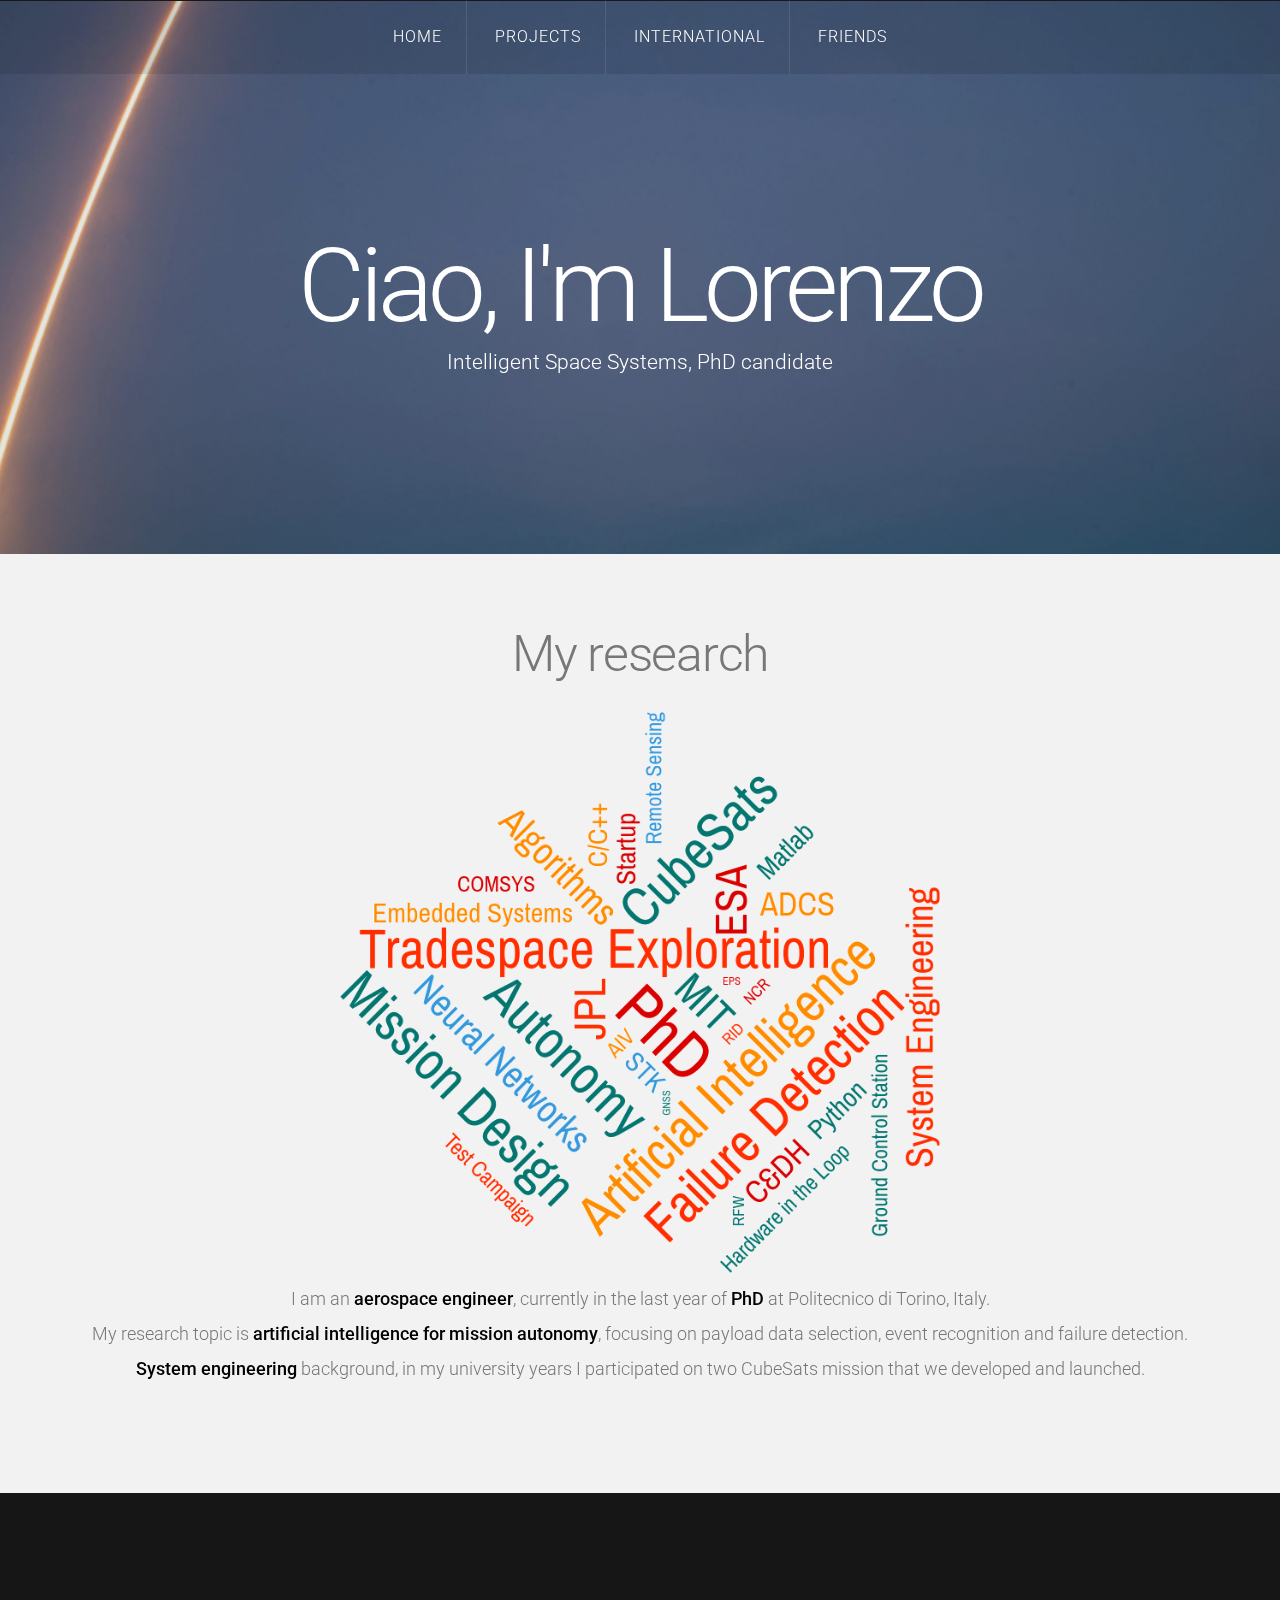
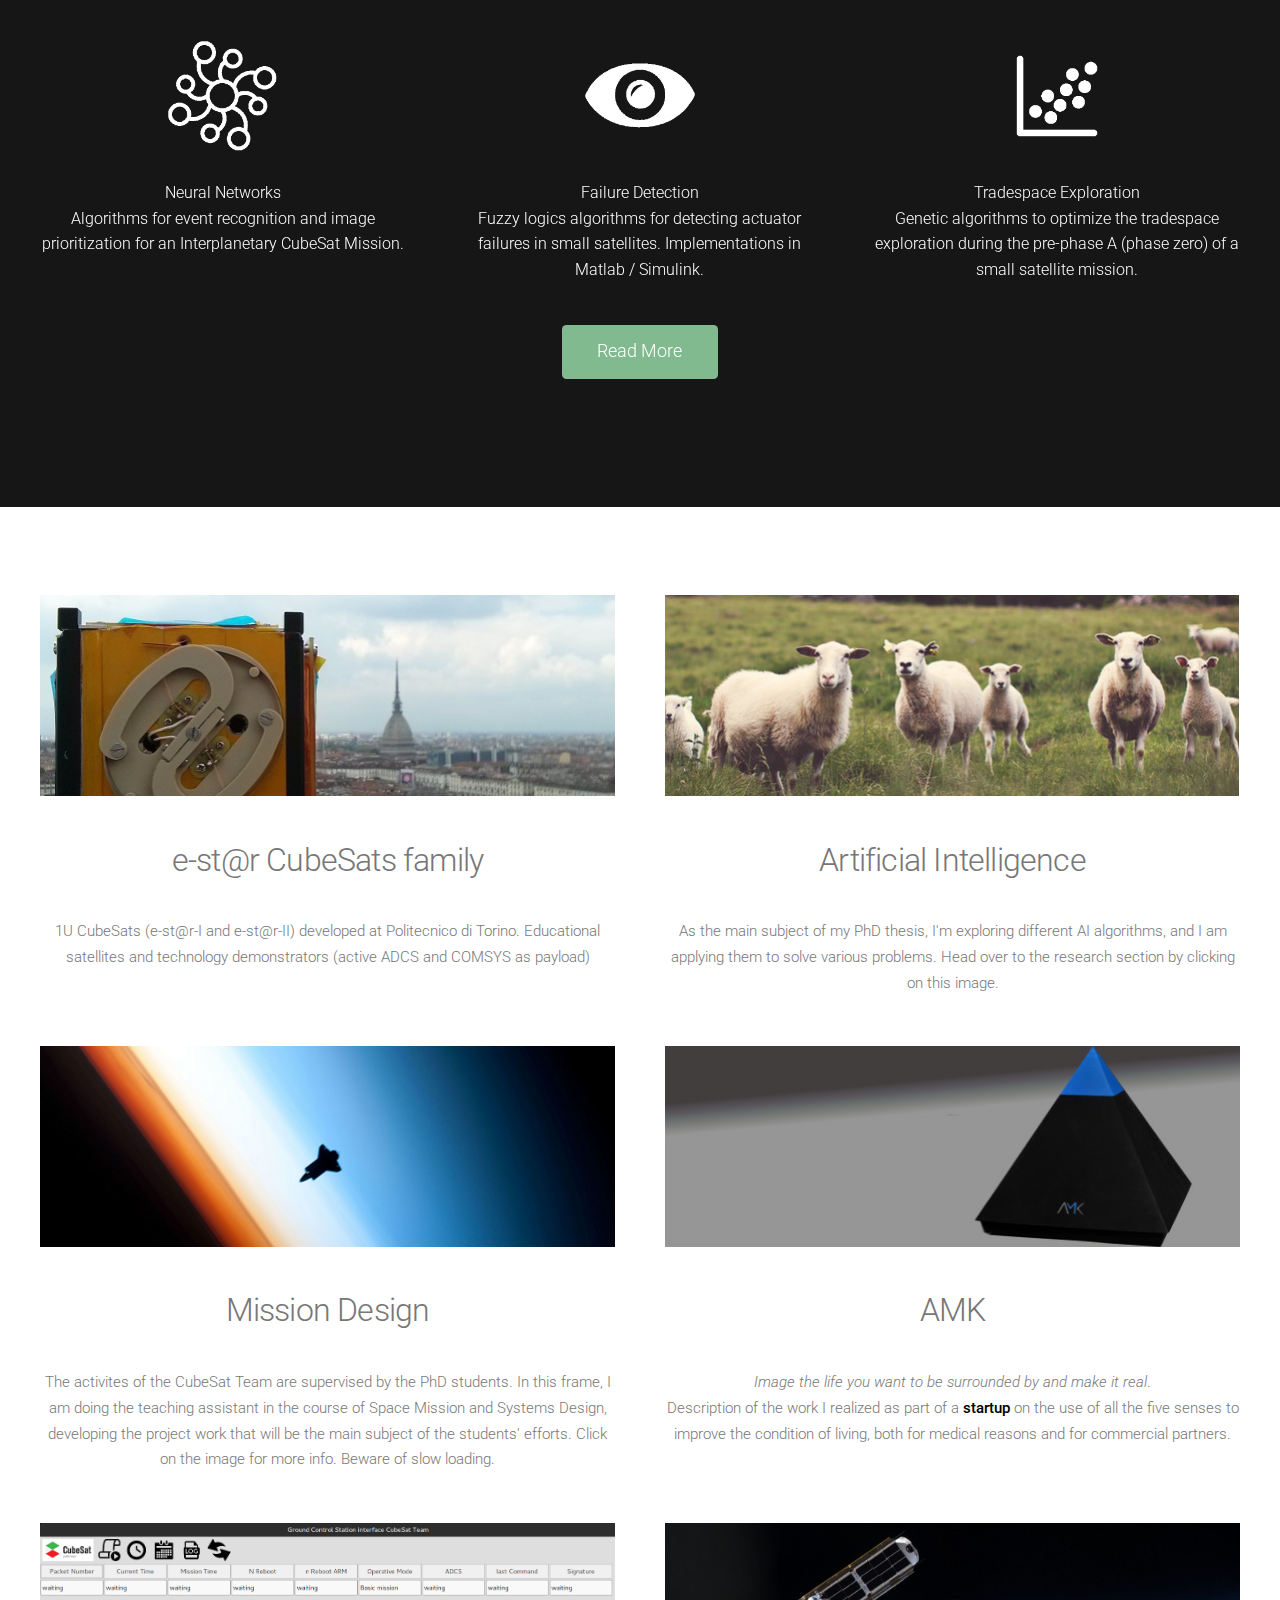
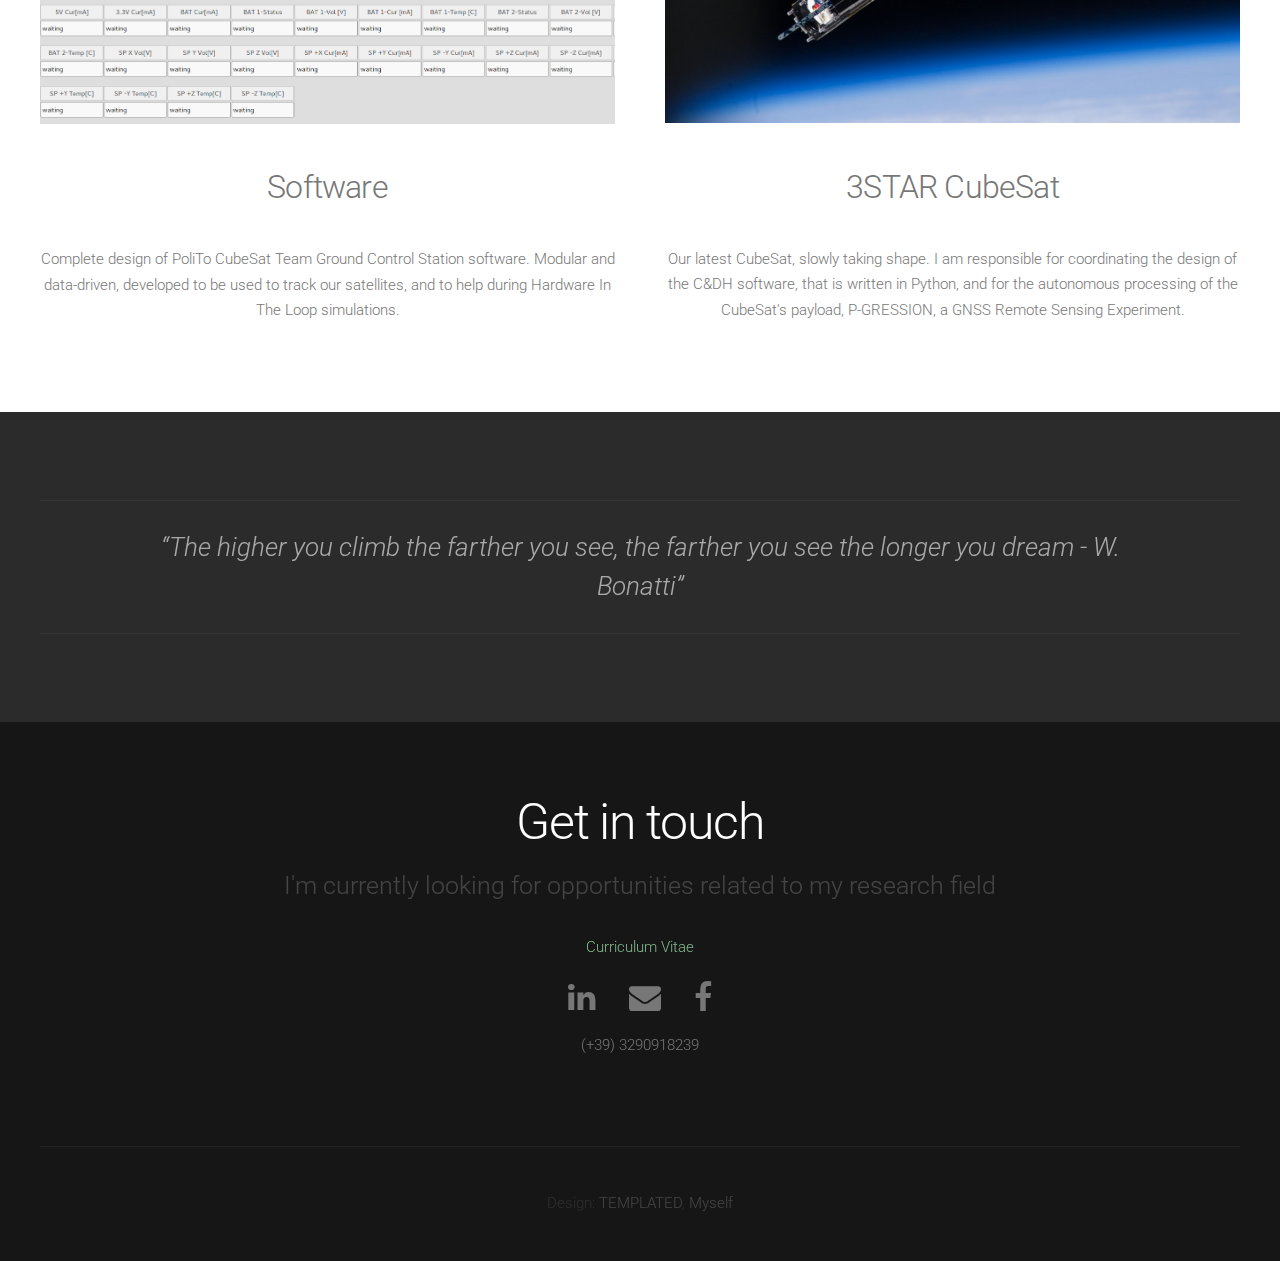
<file: index.html>
<!DOCTYPE HTML>
<!--
	Linear by TEMPLATED
    templated.co @templatedco
    Released for free under the Creative Commons Attribution 3.0 license (templated.co/license)
-->
<html>
	<head>
		<title>Hello World ;)</title>
		<meta http-equiv="content-type" content="text/html; charset=utf-8" />
		<meta name="description" content="Lorenzo Feruglio" />
		<meta name="keywords" content="Lorenzo Feruglio artificial intelligence phd neural networks fuzzy logics mate maut cubesat" />
		<link href='http://fonts.googleapis.com/css?family=Roboto:400,100,300,700,500,900' rel='stylesheet' type='text/css'>
		<link rel="shortcut icon" type="image/x-icon" href="images/cube.ico">
		<script src="http://ajax.googleapis.com/ajax/libs/jquery/1.11.0/jquery.min.js"></script>
		<script src="js/skel.min.js"></script>
		<script src="js/skel-panels.min.js"></script>
		<script src="js/init.js"></script>
		<noscript>
			<link rel="stylesheet" href="css/skel-noscript.css" />
			<link rel="stylesheet" href="css/style.css" />
			<link rel="stylesheet" href="css/style-desktop.css" />
		</noscript>
	</head>
	<body class="homepage">

	<!-- Header -->
		<div id="header">
			<div id="nav-wrapper"> 
				<!-- Nav -->
				<nav id="nav">
					<ul>
						<li class="active"><a href="index.html">Home</a></li>
						<li><a href="#main">Projects</a></li>
						<li><a href="International.html">International</a></li>
						<li><a href="friends.html">Friends</a></li>
					</ul>
				</nav>
			</div>
			<div class="container"> 
				
				<!-- Logo -->
				<div id="logo">
					<h1><a href="#">Ciao, I'm Lorenzo</a></h1>
					<span class="tag">Intelligent Space Systems, PhD candidate</span>
				</div>
			</div>
		</div>

	<!-- Featured -->
		<div id="featured">
			<div class="container">
				<header>
					<h2>My research</h2>
				</header>
				
				<div>
					<img class="wordcloud" alt="Word Cloud" src="wordcloud3.png">
				</div>
				
				<p>I am an <strong>aerospace engineer</strong>, currently in the last year of <strong>PhD</strong> at Politecnico di Torino, Italy.
				</br>My research topic is <strong>artificial intelligence for mission autonomy</strong>, focusing on payload data selection, event recognition and failure detection.
				<br><strong>System engineering</strong> background, in my university years I participated on two CubeSats mission that we developed and launched.</p>
			</div>
		</div>
		<div id="featured2">
		<br><br><br><br><br>
			<div class="container">
				
				<div class="row">
					<section class="4u">
						<img class="icon big rounded" src="images/neural.png" width="150" height="150" alt="" />
						<h3 style="font-size: 110%;">Neural Networks</h3>
						<p style="font-size: 110%;">Algorithms for event recognition and image prioritization for an Interplanetary CubeSat Mission.
						</p>
						
					</section>
					<section class="4u">
						<img class="icon big rounded" src="images/eyeicon.png" width="150" height="150" alt="" />
						<h3 style="font-size: 110%;">Failure Detection</h3>
						<p style="font-size: 110%;">Fuzzy logics algorithms for detecting actuator failures in small satellites. Implementations in Matlab / Simulink.</p>
						<a href="Research.html" class="button button-style1">Read More</a>
					</section>
					<section class="4u">
						<img class="icon big rounded" src="images/scatter.png" width="150" height="150" alt="" />
						<h3 style="font-size: 110%;">Tradespace Exploration</h3>
						<p style="font-size: 110%;">Genetic algorithms to optimize the tradespace exploration during the pre-phase A (phase zero) of a small satellite mission.</p>
						
					</section>

				</div>
			</div>
			<br><br><br><br><br>
		</div>

	<!-- Main -->
		<div id="main">
			<div id="content" class="container">

				<div class="row">
					<section id="projects" class="6u">
						<a href="estar.html" class="image full"><img src="images/estar2.jpg" alt="e-st@r-II with a symbol of the city of Turin: the Mole Antonelliana" border="0"></a>
						<header>
							<a href="estar.html"><h2>e-st@r CubeSats family</h2></a>
							
						</header>
						<p>1U CubeSats (e-st@r-I and e-st@r-II) developed at Politecnico di Torino. Educational satellites and technology demonstrators (active ADCS and COMSYS as payload)</p>
					</section>				
						<section class="6u">
						<a href="Research.html" class="image full"><img src="images/pic04.jpg" alt=""></a>
						<header>
							<a href="Research.html"><h2>Artificial Intelligence</h2></a>
							
						</header>
						<p>As the main subject of my PhD thesis, I'm exploring different AI algorithms, and I am applying them to solve various problems. Head over to the research section by clicking on this image.</p>
					</section>						
				</div>

				<div class="row">
					<section class="6u">
						<a href="http://cubesatteam-polito.com/2014/03/25/project-work-of-space-missions-and-systems-design-class/" class="image full" target="_blank"><img src="images/mission.png" alt=""></a>
						<header>
							<a href="http://cubesatteam-polito.com/2014/03/25/project-work-of-space-missions-and-systems-design-class/"><h2>Mission Design</h2></a>
							
						</header>
						<p>The activites of the CubeSat Team are supervised by the PhD students. In this frame, I am doing the teaching assistant in the course of Space Mission and Systems Design, developing the project work that will be the main subject of the students' efforts. Click on the image for more info. Beware of slow loading.</p>
					</section>
					<section class="6u">
						<a href="AMK.html" class="image full"><img src="images/AMK/AMK.jpg" alt=""></a>
						<header>
							<a href="AMK.html"><h2>AMK</h2></a>
							
						</header>
						<p><i>Image the life you want to be surrounded by and make it real</i>.</br>Description of the work I realized as part of a <strong>startup</strong> on the use of all the five senses to improve the condition of living, both for medical reasons and for commercial partners.</p>
					</section>				
					
				</div>
				<div class="row">
					<section class="6u">
						<a href="VariousSoftware.html" class="image full"><img src="images/GCS/2.png" alt=""></a>
						<header>
							<a href="VariousSoftware.html"><h2>Software</h2></a>
							
						</header>
						<p>Complete design of PoliTo CubeSat Team Ground Control Station software. Modular and data-driven, developed to be used to track our satellites, and to help during Hardware In The Loop simulations.</p>
					</section>				
					<section class="6u">
						<a href="Files/GNSS.pdf" class="image full"><img src="images/3STAR.jpg" alt=""></a>
						<header>
							<a href="Files/GNSS.pdf"><h2>3STAR CubeSat</h2></a>
							
						</header>
						<p>Our latest CubeSat, slowly taking shape. I am responsible for coordinating the design of the C&DH software, that is written in Python, and for the autonomous processing of the CubeSat's payload, P-GRESSION, a GNSS Remote Sensing Experiment.</p>
					</section>	
					
				</div>
			
			</div>
		</div>

	<!-- Tweet -->
		<div id="tweet">
			<div class="container">
				<section>
					<blockquote>&ldquo;The higher you climb the farther you see, the farther you see the longer you dream - W. Bonatti&rdquo;</blockquote>
				</section>
			</div>
		</div>

	<!-- Footer -->
		<div id="footer">
			<div class="container">
				<section>
					<header>
						<h2>Get in touch</h2>
						<span class="byline">I'm currently looking for opportunities related to my research field</span>
					</header>
					<a href="Files/LorenzoFeruglioCV.pdf" target="_blank">Curriculum Vitae</a>
					<ul class="contact">
						<li><a href="https://it.linkedin.com/in/lorenzoferuglio" class="fa fa-linkedin" target="_blank"><span>LinkedIn</span></a></li>
						<li><a href="mailto:lorenzo.feruglio@gmail.com" class="fa fa-envelope" target="_blank"><span>Gmail</span></a></li>
						<li><a href="https://www.facebook.com/CubeSatTeam/" class="fa fa-facebook" target="_blank"><span>Facebook</span></a></li>
						<p></p>
						(+39) 3290918239
					</ul>
				</section>
			</div>
		</div>

	<!-- Copyright -->
		<div id="copyright">
			<div class="container">
				Design: <a href="http://templated.co">TEMPLATED</a>, <a href="#">Myself</a>
			</div>
		</div>

	</body>
</html>
</file>
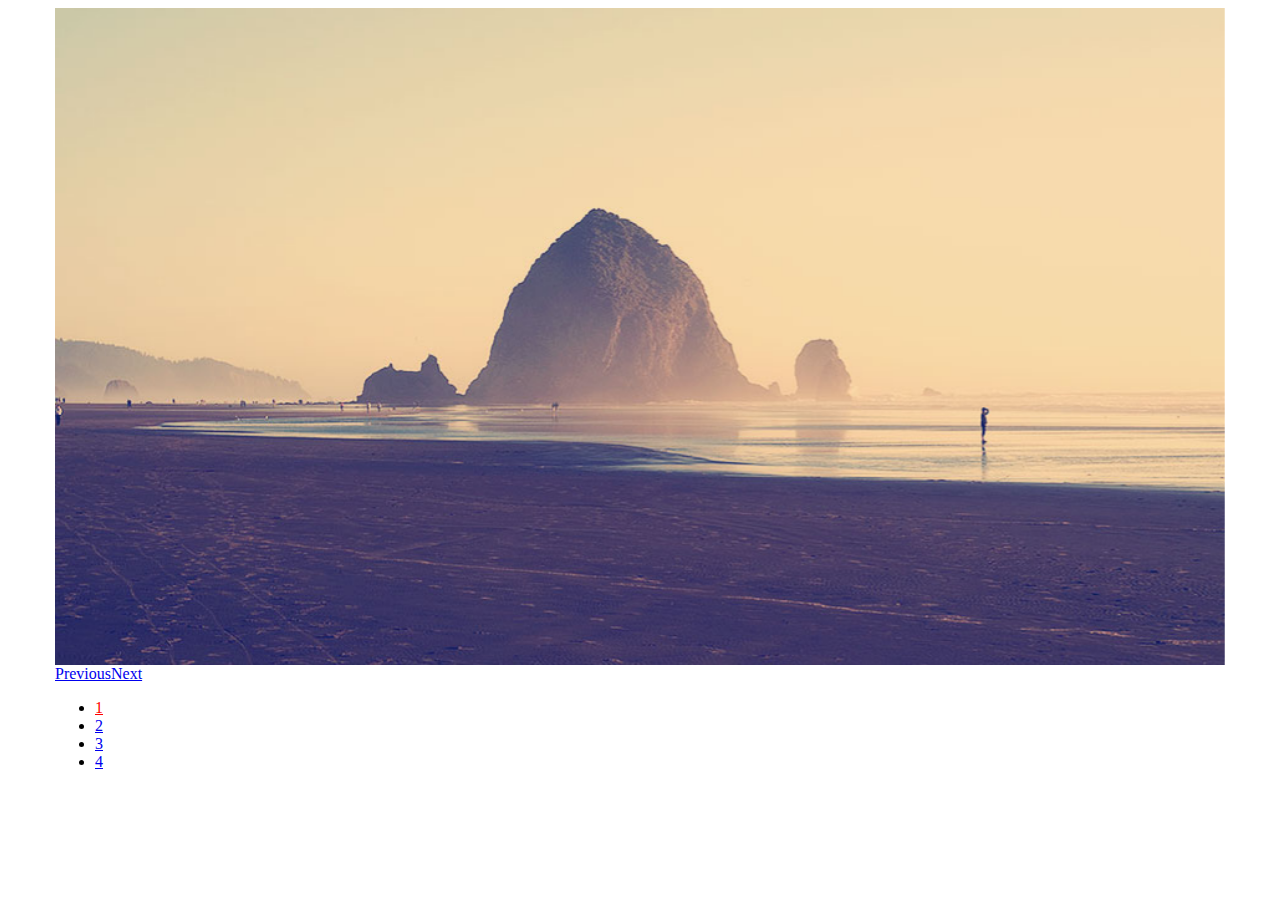
<file: Slides-SlidesJS-3/examples/basic-fade/index.html>
<!doctype html>
<html>
<head>
  <meta charset="utf-8">
  <title>SlidesJS Basic Code Example</title>
  <meta name="description" content="SlidesJS is a simple slideshow plugin for jQuery. Packed with a useful set of features to help novice and advanced developers alike create elegant and user-friendly slideshows.">
  <meta name="author" content="Nathan Searles">

  <!-- SlidesJS Required (if responsive): Sets the page width to the device width. -->
  <meta name="viewport" content="width=device-width">
  <!-- End SlidesJS Required -->

  <!-- SlidesJS Required: These styles are required if you'd like a responsive slideshow -->
  <style>
    /* Prevent the slideshow from flashing on load */
    #slides {
      display: none
    }

    /* Center the slideshow */
    .container {
      margin: 0 auto
    }

    /* Show active item in the pagination */
    .slidesjs-pagination .active {
      color:red;
    }

    /* Media quires for a responsive layout */

    /* For tablets & smart phones */
    @media (max-width: 767px) {
      body {
        padding-left: 10px;
        padding-right: 10px;
      }
      .container {
        width: auto
      }
    }

    /* For smartphones */
    @media (max-width: 480px) {
      .container {
        width: auto
      }
    }

    /* For smaller displays like laptops */
    @media (min-width: 768px) and (max-width: 979px) {
      .container {
        width: 724px
      }
    }

    /* For larger displays */
    @media (min-width: 1200px) {
      .container {
        width: 1170px
      }
    }
  </style>
  <!-- SlidesJS Required: -->
</head>
<body>

  <!-- SlidesJS Required: Start Slides -->
  <!-- The container is used to define the width of the slideshow -->
  <div class="container">
    <div id="slides">
      <img src="img/example-slide-1.jpg" alt="Photo by: Missy S Link: http://www.flickr.com/photos/listenmissy/5087404401/">
      <img src="img/example-slide-2.jpg" alt="Photo by: Daniel Parks Link: http://www.flickr.com/photos/parksdh/5227623068/">
      <img src="img/example-slide-3.jpg" alt="Photo by: Mike Ranweiler Link: http://www.flickr.com/photos/27874907@N04/4833059991/">
      <img src="img/example-slide-4.jpg" alt="Photo by: Stuart SeegerLink: http://www.flickr.com/photos/stuseeger/97577796/">
    </div>
  </div>
  <!-- End SlidesJS Required: Start Slides -->

  <!-- SlidesJS Required: Link to jQuery -->
  <script src="http://code.jquery.com/jquery-1.9.1.min.js"></script>
  <!-- End SlidesJS Required -->

  <!-- SlidesJS Required: Link to jquery.slides.js -->
  <script src="js/jquery.slides.min.js"></script>
  <!-- End SlidesJS Required -->

  <!-- SlidesJS Required: Initialize SlidesJS with a jQuery doc ready -->
  <script>
    $(function() {
      $('#slides').slidesjs({
        width: 940,
        height: 528,
        navigation: {
          effect: "fade"
        },
        pagination: {
          effect: "fade"
        },
        effect: {
          fade: {
            speed: 400
          }
        }
      });
    });
  </script>
  <!-- End SlidesJS Required -->
</body>
</html>
</file>
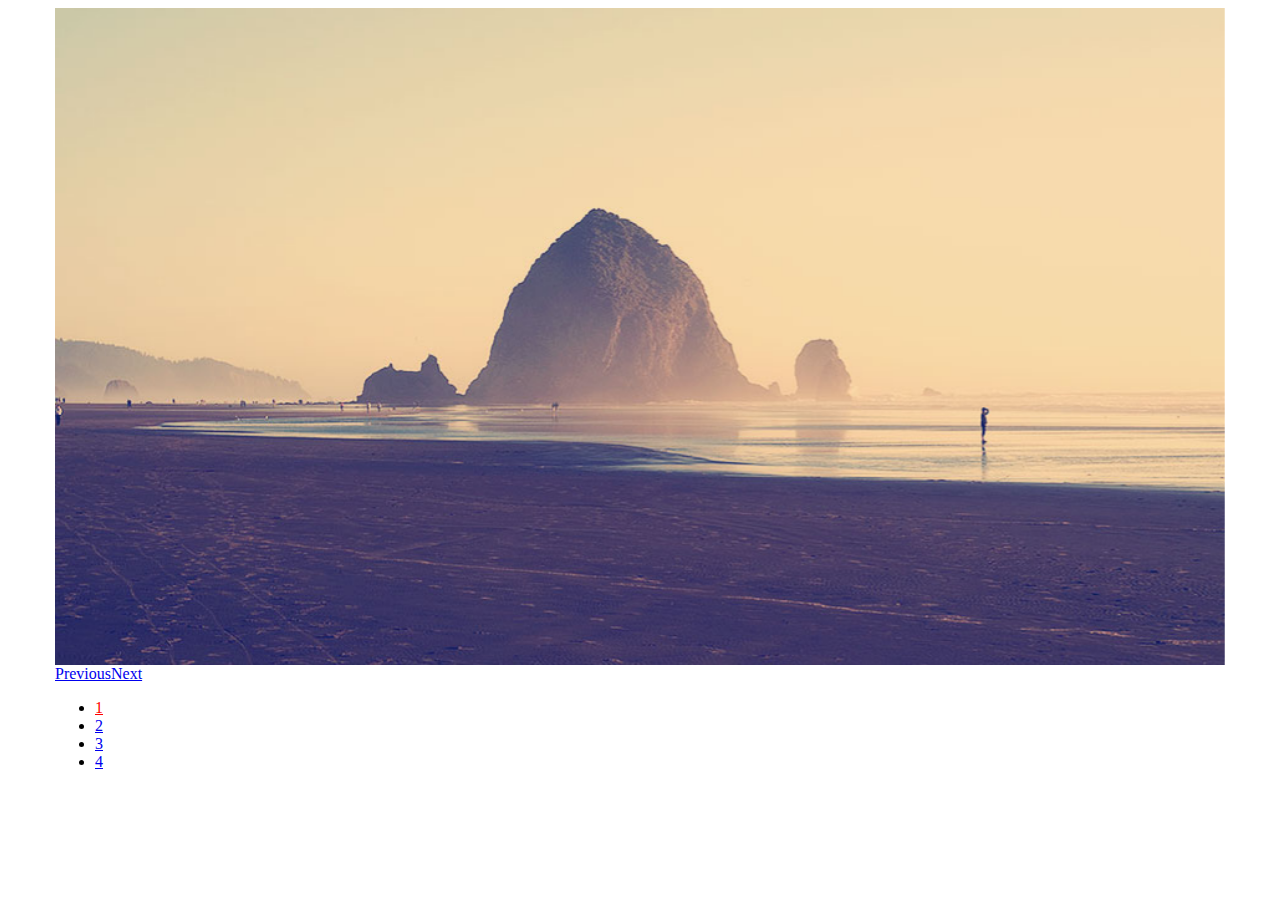
<file: Slides-SlidesJS-3/examples/basic-slide/index.html>
<!doctype html>
<html>
<head>
  <meta charset="utf-8">
  <title>SlidesJS Basic Code Example</title>
  <meta name="description" content="SlidesJS is a simple slideshow plugin for jQuery. Packed with a useful set of features to help novice and advanced developers alike create elegant and user-friendly slideshows.">
  <meta name="author" content="Nathan Searles">

  <!-- SlidesJS Required (if responsive): Sets the page width to the device width. -->
  <meta name="viewport" content="width=device-width">
  <!-- End SlidesJS Required -->

  <!-- SlidesJS Required: These styles are required if you'd like a responsive slideshow -->
  <style>
    /* Prevent the slideshow from flashing on load */
    #slides {
      display: none
    }

    /* Center the slideshow */
    .container {
      margin: 0 auto
    }

    /* Show active item in the pagination */
    .slidesjs-pagination .active {
      color:red;
    }

    /* Media quires for a responsive layout */

    /* For tablets & smart phones */
    @media (max-width: 767px) {
      body {
        padding-left: 10px;
        padding-right: 10px;
      }
      .container {
        width: auto
      }
    }

    /* For smartphones */
    @media (max-width: 480px) {
      .container {
        width: auto
      }
    }

    /* For smaller displays like laptops */
    @media (min-width: 768px) and (max-width: 979px) {
      .container {
        width: 724px
      }
    }

    /* For larger displays */
    @media (min-width: 1200px) {
      .container {
        width: 1170px
      }
    }
  </style>
  <!-- SlidesJS Required: -->
</head>
<body>

  <!-- SlidesJS Required: Start Slides -->
  <!-- The container is used to define the width of the slideshow -->
  <div class="container">
    <div id="slides">
      <img src="img/example-slide-1.jpg" alt="Photo by: Missy S Link: http://www.flickr.com/photos/listenmissy/5087404401/">
      <img src="img/example-slide-2.jpg" alt="Photo by: Daniel Parks Link: http://www.flickr.com/photos/parksdh/5227623068/">
      <img src="img/example-slide-3.jpg" alt="Photo by: Mike Ranweiler Link: http://www.flickr.com/photos/27874907@N04/4833059991/">
      <img src="img/example-slide-4.jpg" alt="Photo by: Stuart SeegerLink: http://www.flickr.com/photos/stuseeger/97577796/">
    </div>
  </div>
  <!-- End SlidesJS Required: Start Slides -->

  <!-- SlidesJS Required: Link to jQuery -->
  <script src="http://code.jquery.com/jquery-1.9.1.min.js"></script>
  <!-- End SlidesJS Required -->

  <!-- SlidesJS Required: Link to jquery.slides.js -->
  <script src="js/jquery.slides.min.js"></script>
  <!-- End SlidesJS Required -->

  <!-- SlidesJS Required: Initialize SlidesJS with a jQuery doc ready -->
  <script>
    $(function() {
      $('#slides').slidesjs({
        width: 940,
        height: 528
      });
    });
  </script>
  <!-- End SlidesJS Required -->
</body>
</html>
</file>
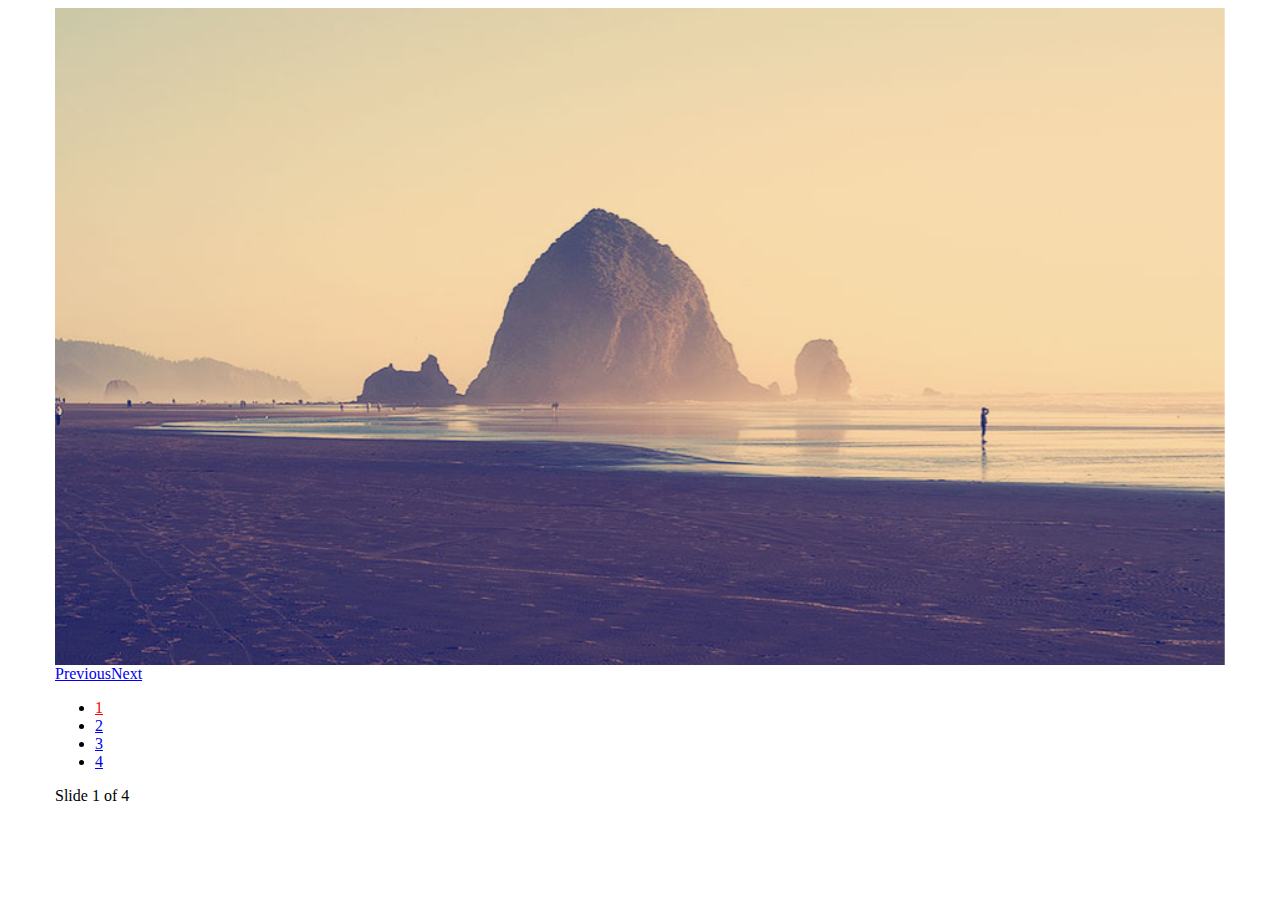
<file: Slides-SlidesJS-3/examples/callbacks/index.html>
<!doctype html>
<html>
<head>
  <meta charset="utf-8">
  <title>SlidesJS Basic Code Example</title>
  <meta name="description" content="SlidesJS is a simple slideshow plugin for jQuery. Packed with a useful set of features to help novice and advanced developers alike create elegant and user-friendly slideshows.">
  <meta name="author" content="Nathan Searles">

  <!-- SlidesJS Required (if responsive): Sets the page width to the device width. -->
  <meta name="viewport" content="width=device-width">
  <!-- End SlidesJS Required -->

  <!-- SlidesJS Required: These styles are required if you'd like a responsive slideshow -->
  <style>
    /* Prevent the slideshow from flashing on load */
    #slides {
      display: none
    }

    /* Center the slideshow */
    .container {
      margin: 0 auto
    }

    /* Show active item in the pagination */
    .slidesjs-pagination .active {
      color:red;
    }

    /* Media quires for a responsive layout */

    /* For tablets & smart phones */
    @media (max-width: 767px) {
      body {
        padding-left: 10px;
        padding-right: 10px;
      }
      .container {
        width: auto
      }
    }

    /* For smartphones */
    @media (max-width: 480px) {
      .container {
        width: auto
      }
    }

    /* For smaller displays like laptops */
    @media (min-width: 768px) and (max-width: 979px) {
      .container {
        width: 724px
      }
    }

    /* For larger displays */
    @media (min-width: 1200px) {
      .container {
        width: 1170px
      }
    }
  </style>
  <!-- SlidesJS Required: -->
</head>
<body>

  <!-- SlidesJS Required: Start Slides -->
  <!-- The container is used to define the width of the slideshow -->
  <div class="container">
    <div id="slides">
      <img src="img/example-slide-1.jpg" alt="Photo by: Missy S Link: http://www.flickr.com/photos/listenmissy/5087404401/">
      <img src="img/example-slide-2.jpg" alt="Photo by: Daniel Parks Link: http://www.flickr.com/photos/parksdh/5227623068/">
      <img src="img/example-slide-3.jpg" alt="Photo by: Mike Ranweiler Link: http://www.flickr.com/photos/27874907@N04/4833059991/">
      <img src="img/example-slide-4.jpg" alt="Photo by: Stuart SeegerLink: http://www.flickr.com/photos/stuseeger/97577796/">
    </div>
    <div id="slidesjs-log">Slide <span class="slidesjs-slide-number">1</span> of 4</div>
  </div>
  <!-- End SlidesJS Required: Start Slides -->

  <!-- SlidesJS Required: Link to jQuery -->
  <script src="http://code.jquery.com/jquery-1.9.1.min.js"></script>
  <!-- End SlidesJS Required -->

  <!-- SlidesJS Required: Link to jquery.slides.js -->
  <script src="js/jquery.slides.min.js"></script>
  <!-- End SlidesJS Required -->

  <!-- SlidesJS Required: Initialize SlidesJS with a jQuery doc ready -->
  <script>
    $(function() {
      $('#slides').slidesjs({
        width: 940,
        height: 528,
        callback: {
          loaded: function(number) {
            // Use your browser console to view log
            console.log('SlidesJS: Loaded with slide #' + number);

            // Show start slide in log
            $('#slidesjs-log .slidesjs-slide-number').text(number);
          },
          start: function(number) {
            // Use your browser console to view log
            console.log('SlidesJS: Start Animation on slide #' + number);
          },
          complete: function(number) {
            // Use your browser console to view log
            console.log('SlidesJS: Animation Complete. Current slide is #' + number);

            // Change slide number on animation complete
            $('#slidesjs-log .slidesjs-slide-number').text(number);
          }
        }
      });
    });
  </script>
  <!-- End SlidesJS Required -->
</body>
</html>
</file>
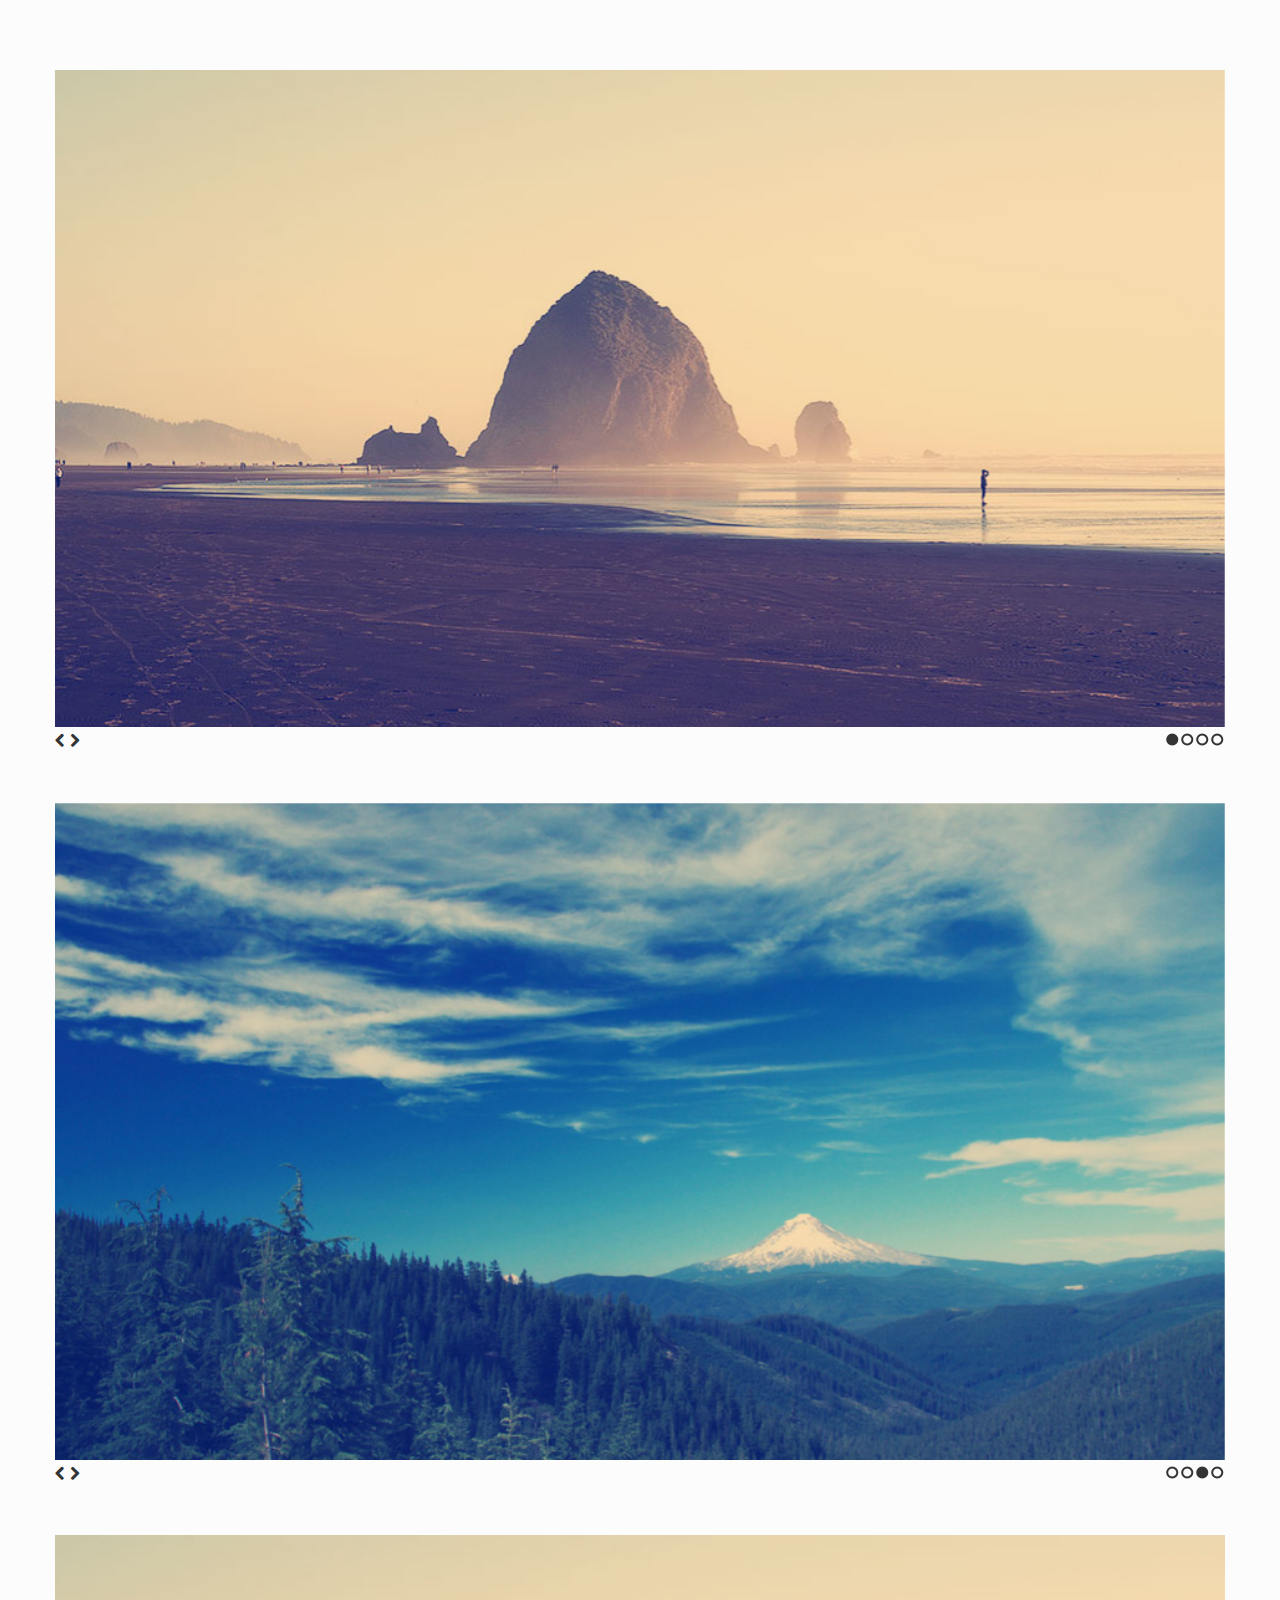
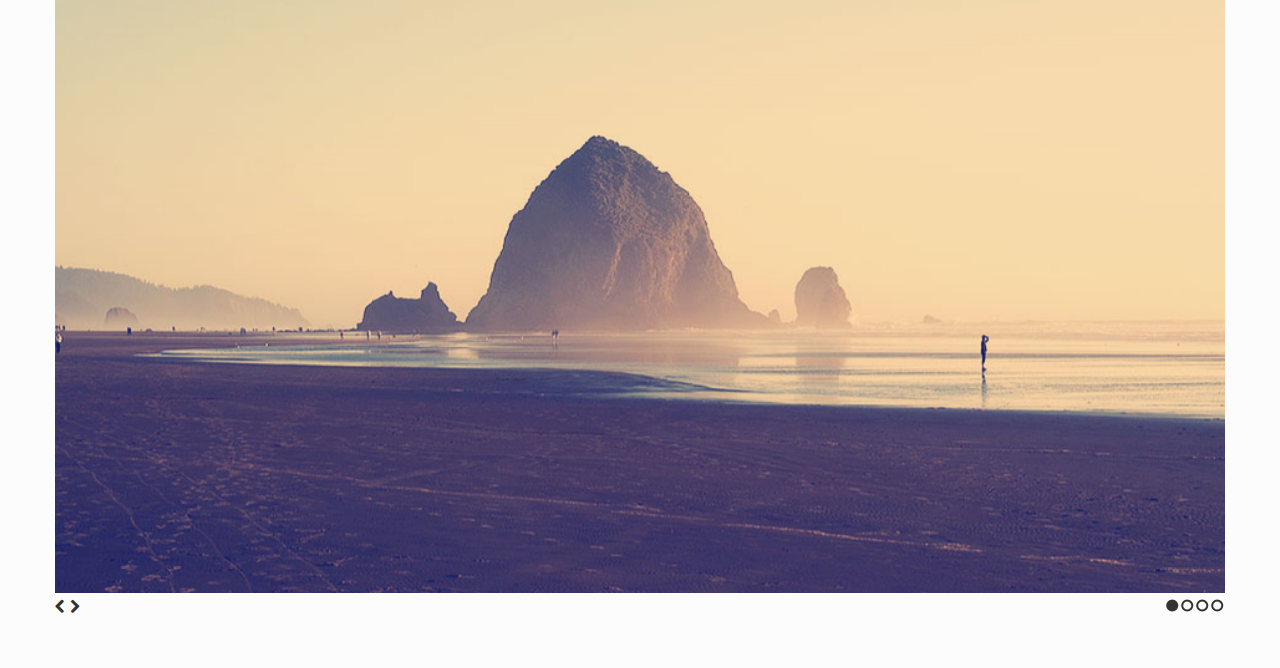
<file: Slides-SlidesJS-3/examples/multiple/index.html>
<!doctype html>
<html>
<head>
  <meta charset="utf-8">
  <title>SlidesJS Standard Code Example</title>
  <meta name="description" content="SlidesJS is a simple slideshow plugin for jQuery. Packed with a useful set of features to help novice and advanced developers alike create elegant and user-friendly slideshows.">
  <meta name="author" content="Nathan Searles">

  <!-- SlidesJS Required (if responsive): Sets the page width to the device width. -->
  <meta name="viewport" content="width=device-width">
  <!-- End SlidesJS Required -->

  <!-- CSS for slidesjs.com example -->
  <link rel="stylesheet" href="css/example.css">
  <link rel="stylesheet" href="css/font-awesome.min.css">
  <!-- End CSS for slidesjs.com example -->

  <!-- SlidesJS Optional: If you'd like to use this design -->
  <style>
    body {
      -webkit-font-smoothing: antialiased;
      font: normal 15px/1.5 "Helvetica Neue", Helvetica, Arial, sans-serif;
      color: #232525;
      padding-top:70px;
    }

    #slides,
    #slides2,
    #slides3 {
      display: none;
      margin-bottom:50px;
    }

    .slidesjs-navigation {
      margin-top:3px;
    }

    .slidesjs-previous {
      margin-right: 5px;
      float: left;
    }

    .slidesjs-next {
      margin-right: 5px;
      float: left;
    }

    .slidesjs-pagination {
      margin: 6px 0 0;
      float: right;
      list-style: none;
    }

    .slidesjs-pagination li {
      float: left;
      margin: 0 1px;
    }

    .slidesjs-pagination li a {
      display: block;
      width: 13px;
      height: 0;
      padding-top: 13px;
      background-image: url(img/pagination.png);
      background-position: 0 0;
      float: left;
      overflow: hidden;
    }

    .slidesjs-pagination li a.active,
    .slidesjs-pagination li a:hover.active {
      background-position: 0 -13px
    }

    .slidesjs-pagination li a:hover {
      background-position: 0 -26px
    }

    a:link,
    a:visited {
      color: #333
    }

    a:hover,
    a:active {
      color: #9e2020
    }

    .navbar {
      overflow: hidden
    }
  </style>
  <!-- End SlidesJS Optional-->

  <!-- SlidesJS Required: These styles are required if you'd like a responsive slideshow -->
  <style>
    #slides {
      display: none
    }

    .container {
      margin: 0 auto
    }

    /* For tablets & smart phones */
    @media (max-width: 767px) {
      body {
        padding-left: 20px;
        padding-right: 20px;
      }
      .container {
        width: auto
      }
    }

    /* For smartphones */
    @media (max-width: 480px) {
      .container {
        width: auto
      }
    }

    /* For smaller displays like laptops */
    @media (min-width: 768px) and (max-width: 979px) {
      .container {
        width: 724px
      }
    }

    /* For larger displays */
    @media (min-width: 1200px) {
      .container {
        width: 1170px
      }
    }
  </style>
  <!-- SlidesJS Required: -->
</head>
<body>
  <!-- SlidesJS Required: Start Slides -->
  <!-- The container is used to define the width of the slideshow -->
  <div class="container">
    <div id="slides">
      <img src="img/example-slide-1.jpg" alt="Photo by: Missy S Link: http://www.flickr.com/photos/listenmissy/5087404401/">
      <img src="img/example-slide-2.jpg" alt="Photo by: Daniel Parks Link: http://www.flickr.com/photos/parksdh/5227623068/">
      <img src="img/example-slide-3.jpg" alt="Photo by: Mike Ranweiler Link: http://www.flickr.com/photos/27874907@N04/4833059991/">
      <img src="img/example-slide-4.jpg" alt="Photo by: Stuart SeegerLink: http://www.flickr.com/photos/stuseeger/97577796/">
      <a href="#" class="slidesjs-previous slidesjs-navigation"><i class="icon-chevron-left"></i></a>
      <a href="#" class="slidesjs-next slidesjs-navigation"><i class="icon-chevron-right"></i></a>
    </div>

    <div id="slides2">
      <img src="img/example-slide-1.jpg" alt="Photo by: Missy S Link: http://www.flickr.com/photos/listenmissy/5087404401/">
      <img src="img/example-slide-2.jpg" alt="Photo by: Daniel Parks Link: http://www.flickr.com/photos/parksdh/5227623068/">
      <img src="img/example-slide-3.jpg" alt="Photo by: Mike Ranweiler Link: http://www.flickr.com/photos/27874907@N04/4833059991/">
      <img src="img/example-slide-4.jpg" alt="Photo by: Stuart SeegerLink: http://www.flickr.com/photos/stuseeger/97577796/">
      <a href="#" class="slidesjs-previous slidesjs-navigation"><i class="icon-chevron-left"></i></a>
      <a href="#" class="slidesjs-next slidesjs-navigation"><i class="icon-chevron-right"></i></a>
    </div>

    <div id="slides3">
      <img src="img/example-slide-1.jpg" alt="Photo by: Missy S Link: http://www.flickr.com/photos/listenmissy/5087404401/">
      <img src="img/example-slide-2.jpg" alt="Photo by: Daniel Parks Link: http://www.flickr.com/photos/parksdh/5227623068/">
      <img src="img/example-slide-3.jpg" alt="Photo by: Mike Ranweiler Link: http://www.flickr.com/photos/27874907@N04/4833059991/">
      <img src="img/example-slide-4.jpg" alt="Photo by: Stuart SeegerLink: http://www.flickr.com/photos/stuseeger/97577796/">
      <a href="#" class="slidesjs-previous slidesjs-navigation"><i class="icon-chevron-left"></i></a>
      <a href="#" class="slidesjs-next slidesjs-navigation"><i class="icon-chevron-right"></i></a>
    </div>
  </div>
  <!-- End SlidesJS Required: Start Slides -->

  <!-- SlidesJS Required: Link to jQuery -->
  <script src="http://code.jquery.com/jquery-1.9.1.min.js"></script>
  <!-- End SlidesJS Required -->

  <!-- SlidesJS Required: Link to jquery.slides.js -->
  <script src="js/jquery.slides.min.js"></script>
  <!-- End SlidesJS Required -->

  <!-- SlidesJS Required: Initialize SlidesJS with a jQuery doc ready -->
  <script>
    $(function() {
      $('#slides').slidesjs({
        width: 940,
        height: 528,
        navigation: false
      });

      /*
        To have multiple slideshows on the same page
        they just need to have separate IDs
      */
      $('#slides2').slidesjs({
        width: 940,
        height: 528,
        navigation: false,
        start: 3,
        play: {
          auto: true
        }
      });

      $('#slides3').slidesjs({
        width: 940,
        height: 528,
        navigation: false
      });
    });
  </script>
  <!-- End SlidesJS Required -->
</body>
</html>
</file>
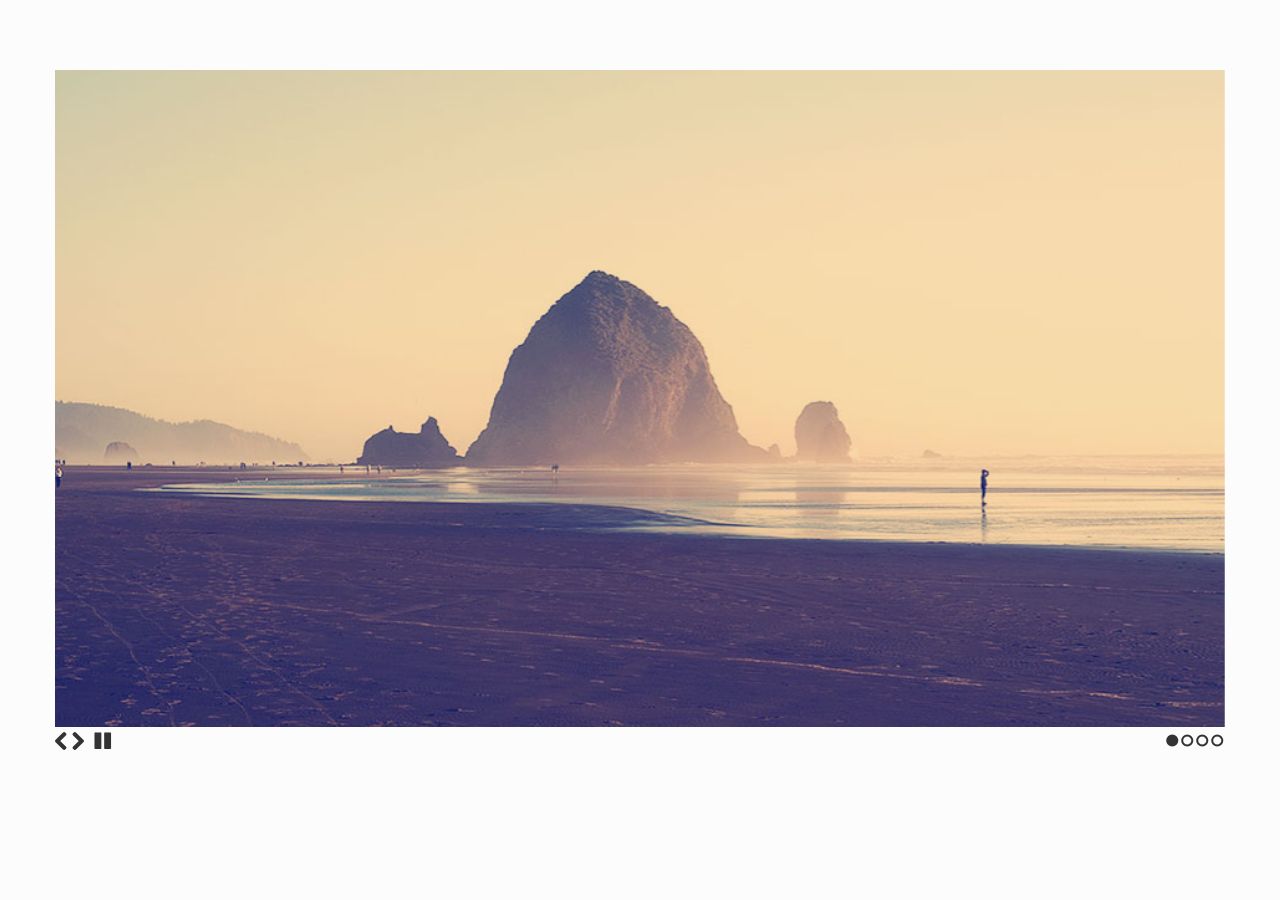
<file: Slides-SlidesJS-3/examples/playing/index.html>
<!doctype html>
<html>
<head>
  <meta charset="utf-8">
  <title>SlidesJS Standard Code Example</title>
  <meta name="description" content="SlidesJS is a simple slideshow plugin for jQuery. Packed with a useful set of features to help novice and advanced developers alike create elegant and user-friendly slideshows.">
  <meta name="author" content="Nathan Searles">

  <!-- SlidesJS Required (if responsive): Sets the page width to the device width. -->
  <meta name="viewport" content="width=device-width">
  <!-- End SlidesJS Required -->

  <!-- CSS for slidesjs.com example -->
  <link rel="stylesheet" href="css/example.css">
  <link rel="stylesheet" href="css/font-awesome.min.css">
  <!-- End CSS for slidesjs.com example -->

  <!-- SlidesJS Optional: If you'd like to use this design -->
  <style>
    body {
      -webkit-font-smoothing: antialiased;
      font: normal 15px/1.5 "Helvetica Neue", Helvetica, Arial, sans-serif;
      color: #232525;
      padding-top:70px;
    }

    #slides {
      display: none
    }

    #slides .slidesjs-navigation {
      margin-top:5px;
    }

    a.slidesjs-next,
    a.slidesjs-previous,
    a.slidesjs-play,
    a.slidesjs-stop {
      background-image: url(img/btns-next-prev.png);
      background-repeat: no-repeat;
      display:block;
      width:12px;
      height:18px;
      overflow: hidden;
      text-indent: -9999px;
      float: left;
      margin-right:5px;
    }

    a.slidesjs-next {
      margin-right:10px;
      background-position: -12px 0;
    }

    a:hover.slidesjs-next {
      background-position: -12px -18px;
    }

    a.slidesjs-previous {
      background-position: 0 0;
    }

    a:hover.slidesjs-previous {
      background-position: 0 -18px;
    }

    a.slidesjs-play {
      width:15px;
      background-position: -25px 0;
    }

    a:hover.slidesjs-play {
      background-position: -25px -18px;
    }

    a.slidesjs-stop {
      width:18px;
      background-position: -41px 0;
    }

    a:hover.slidesjs-stop {
      background-position: -41px -18px;
    }

    .slidesjs-pagination {
      margin: 7px 0 0;
      float: right;
      list-style: none;
    }

    .slidesjs-pagination li {
      float: left;
      margin: 0 1px;
    }

    .slidesjs-pagination li a {
      display: block;
      width: 13px;
      height: 0;
      padding-top: 13px;
      background-image: url(img/pagination.png);
      background-position: 0 0;
      float: left;
      overflow: hidden;
    }

    .slidesjs-pagination li a.active,
    .slidesjs-pagination li a:hover.active {
      background-position: 0 -13px
    }

    .slidesjs-pagination li a:hover {
      background-position: 0 -26px
    }

    #slides a:link,
    #slides a:visited {
      color: #333
    }

    #slides a:hover,
    #slides a:active {
      color: #9e2020
    }

    .navbar {
      overflow: hidden
    }
  </style>
  <!-- End SlidesJS Optional-->

  <!-- SlidesJS Required: These styles are required if you'd like a responsive slideshow -->
  <style>
    #slides {
      display: none
    }

    .container {
      margin: 0 auto
    }

    /* For tablets & smart phones */
    @media (max-width: 767px) {
      body {
        padding-left: 20px;
        padding-right: 20px;
      }
      .container {
        width: auto
      }
    }

    /* For smartphones */
    @media (max-width: 480px) {
      .container {
        width: auto
      }
    }

    /* For smaller displays like laptops */
    @media (min-width: 768px) and (max-width: 979px) {
      .container {
        width: 724px
      }
    }

    /* For larger displays */
    @media (min-width: 1200px) {
      .container {
        width: 1170px
      }
    }
  </style>
  <!-- SlidesJS Required: -->
</head>
<body>

  <!-- SlidesJS Required: Start Slides -->
  <!-- The container is used to define the width of the slideshow -->
  <div class="container">
    <div id="slides">
      <img src="img/example-slide-1.jpg" alt="Photo by: Missy S Link: http://www.flickr.com/photos/listenmissy/5087404401/">
      <img src="img/example-slide-2.jpg" alt="Photo by: Daniel Parks Link: http://www.flickr.com/photos/parksdh/5227623068/">
      <img src="img/example-slide-3.jpg" alt="Photo by: Mike Ranweiler Link: http://www.flickr.com/photos/27874907@N04/4833059991/">
      <img src="img/example-slide-4.jpg" alt="Photo by: Stuart SeegerLink: http://www.flickr.com/photos/stuseeger/97577796/">
    </div>
  </div>
  <!-- End SlidesJS Required: Start Slides -->

  <!-- SlidesJS Required: Link to jQuery -->
  <script src="http://code.jquery.com/jquery-1.9.1.min.js"></script>
  <!-- End SlidesJS Required -->

  <!-- SlidesJS Required: Link to jquery.slides.js -->
  <script src="js/jquery.slides.min.js"></script>
  <!-- End SlidesJS Required -->

  <!-- SlidesJS Required: Initialize SlidesJS with a jQuery doc ready -->
  <script>
    $(function() {
      $('#slides').slidesjs({
        width: 940,
        height: 528,
        play: {
          active: true,
          auto: true,
          interval: 4000,
          swap: true
        }
      });
    });
  </script>
  <!-- End SlidesJS Required -->
</body>
</html>
</file>
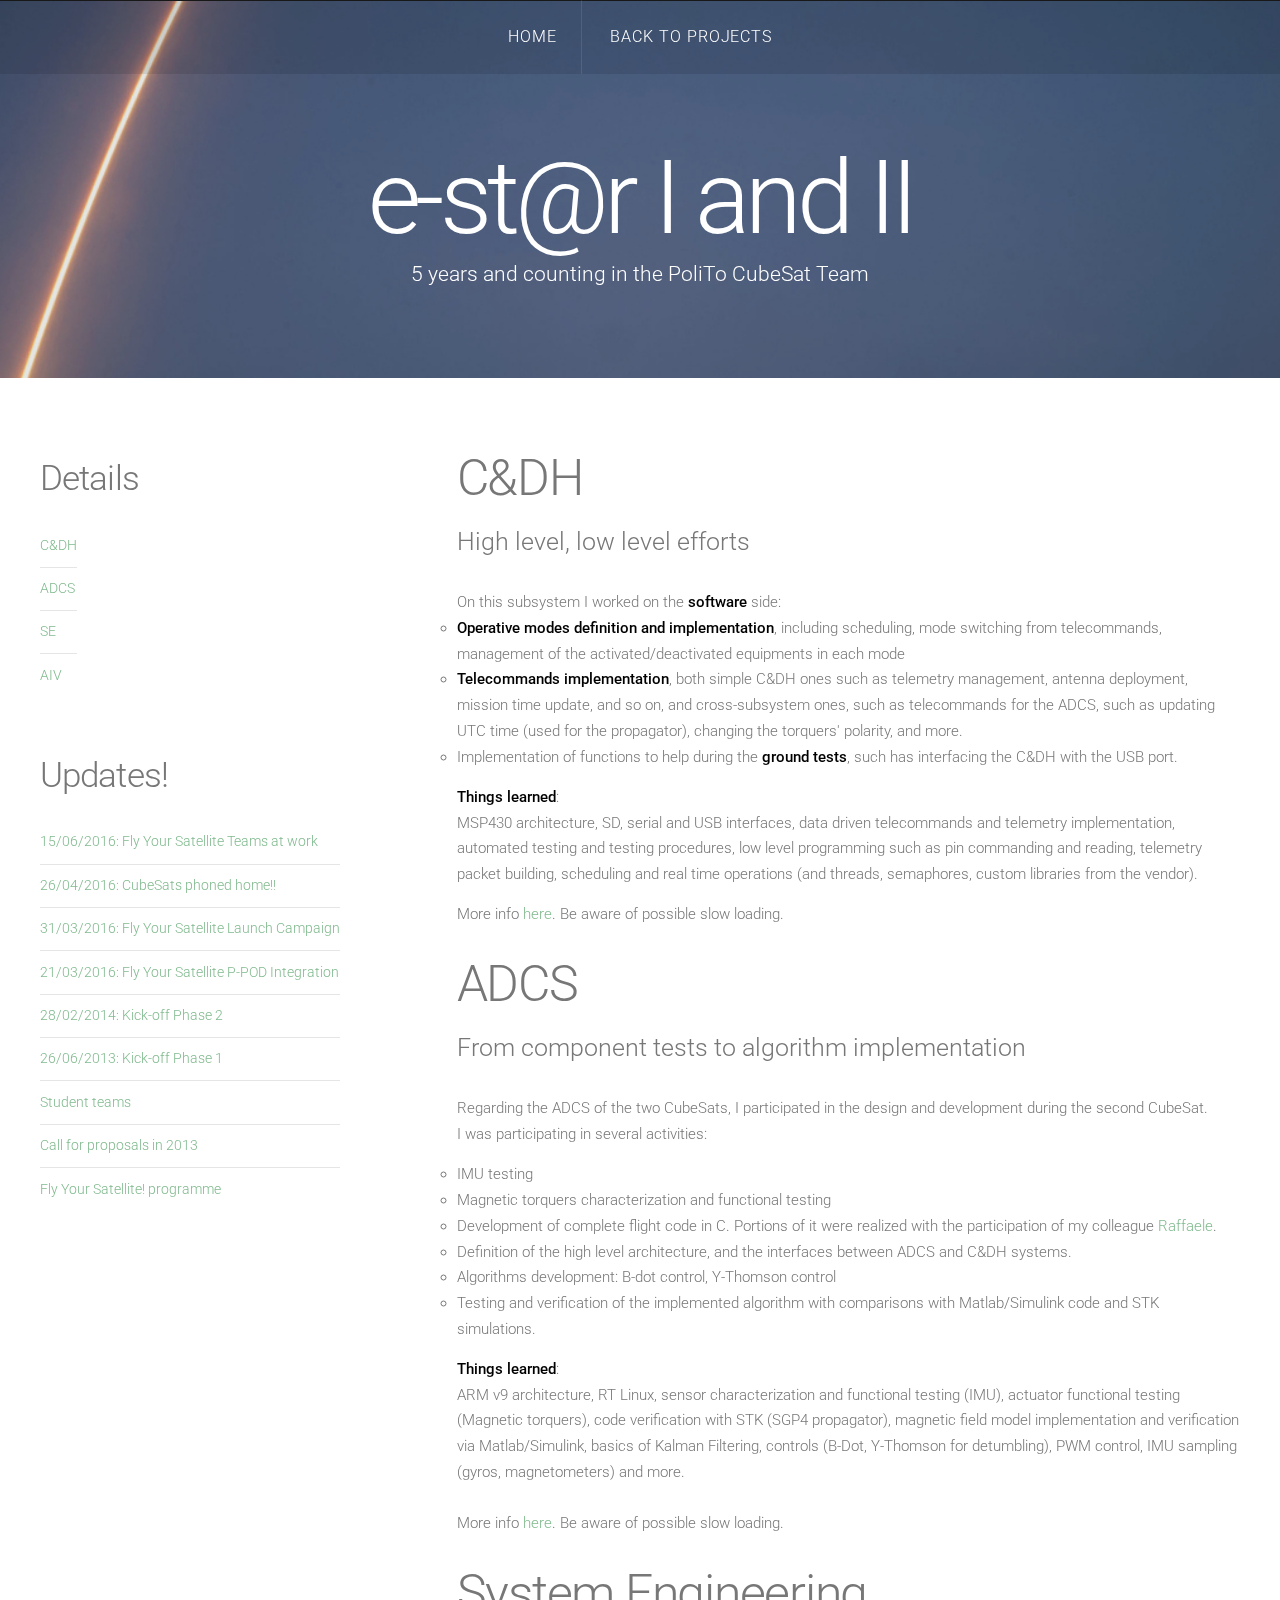
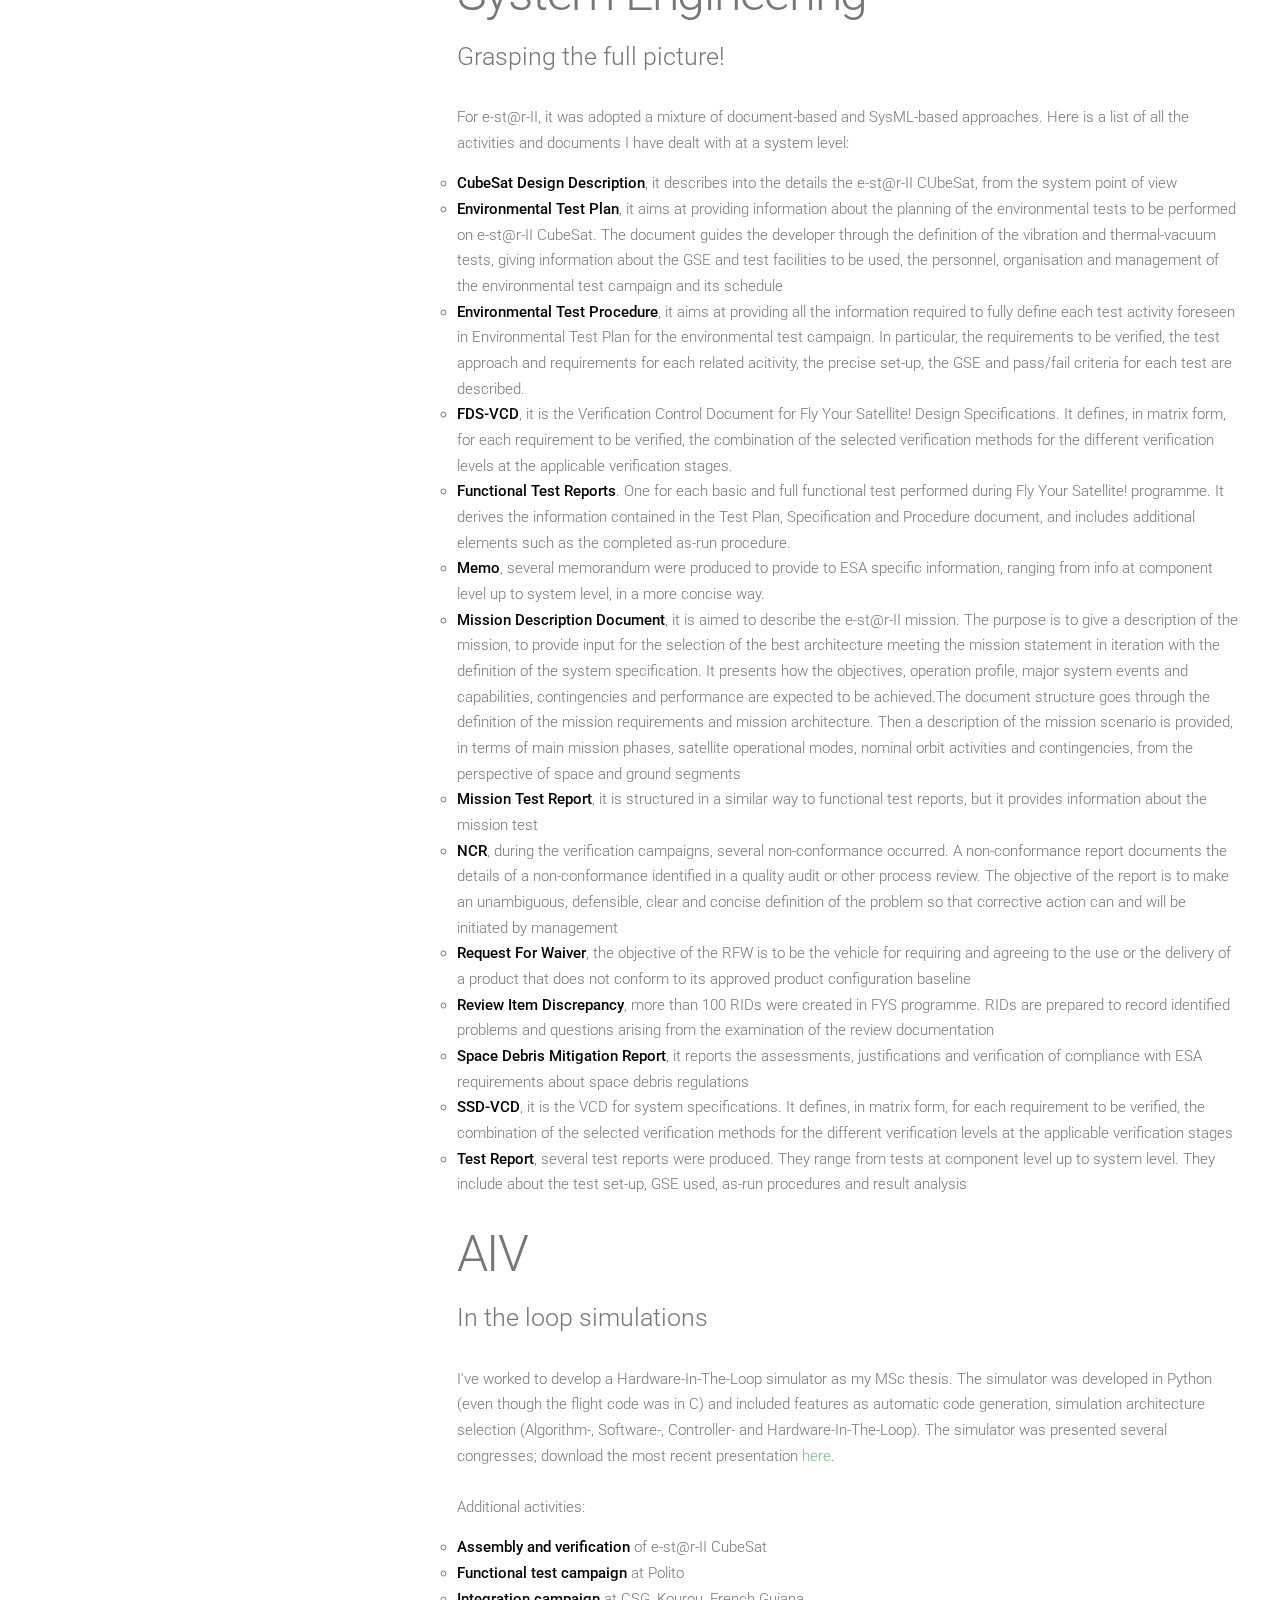
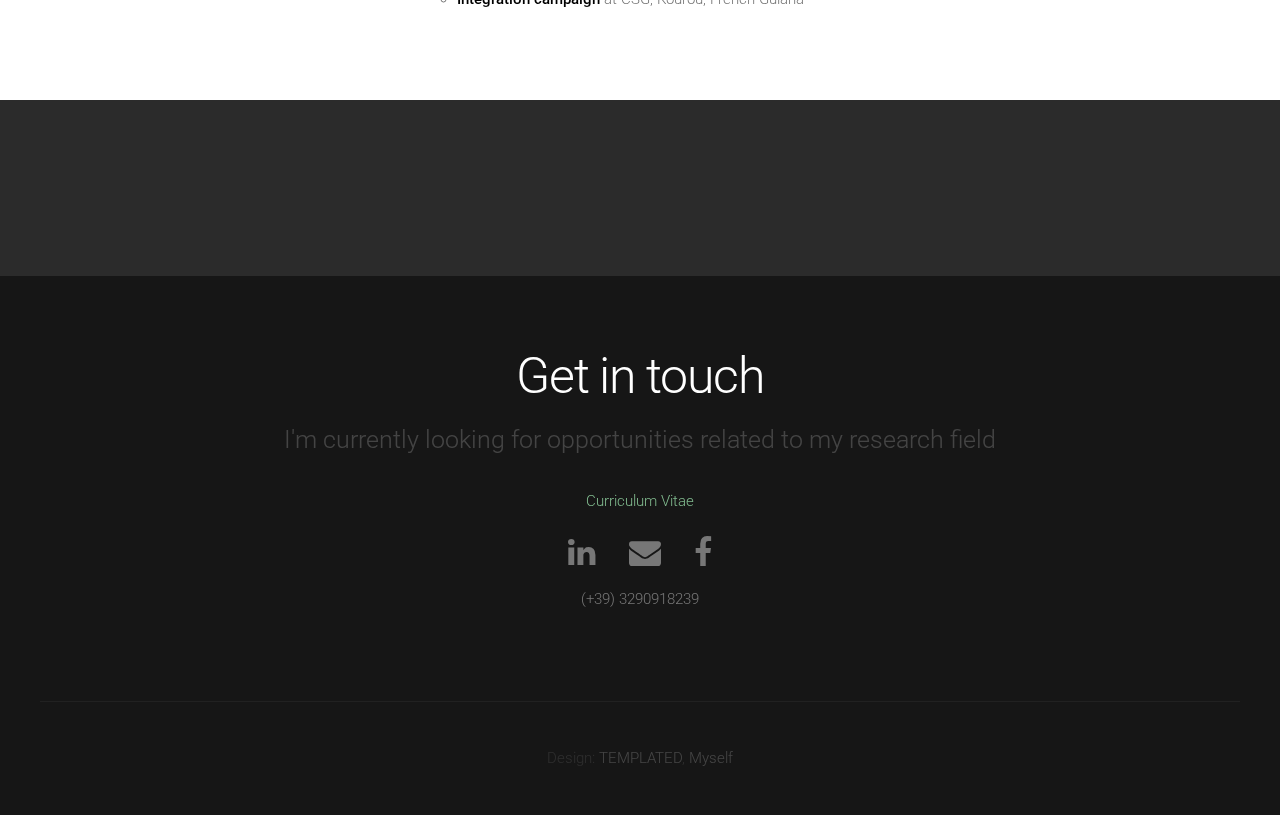
<file: estar.html>
<!DOCTYPE HTML>
<!--
	Linear by TEMPLATED
    templated.co @templatedco
    Released for free under the Creative Commons Attribution 3.0 license (templated.co/license)
-->
<html>
	<head>
		<title>e-st@r I and II</title>
		<meta http-equiv="content-type" content="text/html; charset=utf-8" />
		<meta name="description" content="" />
		<meta name="keywords" content="" />
		<link href='http://fonts.googleapis.com/css?family=Roboto:400,100,300,700,500,900' rel='stylesheet' type='text/css'>
		<link rel="shortcut icon" type="image/x-icon" href="images/cube.ico">
		<script src="http://ajax.googleapis.com/ajax/libs/jquery/1.11.0/jquery.min.js"></script>
		<script src="js/skel.min.js"></script>
		<script src="js/skel-panels.min.js"></script>
		<script src="js/init.js"></script>
		<noscript>
			<link rel="stylesheet" href="css/skel-noscript.css" />
			<link rel="stylesheet" href="css/style.css" />
			<link rel="stylesheet" href="css/style-desktop.css" />
		</noscript>
	</head>
	<body>
	<!-- Header -->
		<div id="header">
			<div id="nav-wrapper"> 
				<!-- Nav -->
				<nav id="nav">
					<ul>
						<li class="active"><a href="index.html">Home</a></li>
						<li><a href="index.html#main">Back to Projects</a></li>
					</ul>
				</nav>
			</div>
			<div class="container"> 
				
				<!-- Logo -->
				<div id="logo">
					<h1><a href="#">e-st@r I and II</a></h1>
					<span class="tag">5 years and counting in the PoliTo CubeSat Team</span>
				</div>
			</div>
		</div>
	<!-- Header --> 

	<!-- Main -->
		<div id="main">
			<div class="container">
				<div class="row">

					<!-- Sidebar -->
					<div id="sidebar" class="4u">
						<section>
							<header>
								<h2>Details</h2>
							</header>
							<div class="row">
								<section>
									<ul class="default">
										<li><a href="#C&DH">C&DH</a></li>
										<li><a href="#ADCS">ADCS</a></li>
										<li><a href="#SE">SE</a></li>
										<li><a href="#AIV">AIV</a></li>
									</ul>
								</section>
							</div>
						</section>
						<section>
							<header>
								<h2>Updates!</h2>
							</header>
							<div class="row">
								<section>
									<ul class="default">
										<li><a href="http://www.esa.int/Education/Fly_Your_Satellite!_teams_now_really_go_to_work" target="_blank">15/06/2016: Fly Your Satellite Teams at work</a></li>
										<li><a href="http://www.esa.int/Education/CubeSats_-_Fly_Your_Satellite/Fly_Your_Satellite!_CubeSats_phoned_home" target="_blank">26/04/2016: CubeSats phoned home!!</a></li>
										<li><a href="http://www.esa.int/Education/CubeSats_-_Fly_Your_Satellite/Launch_campaign_started_CubeSats_arrived_at_Kourou_spaceport" target="_blank">31/03/2016: Fly Your Satellite Launch Campaign</a></li>
										<li><a href="https://stemn.com/blogs/e-str-ii-updates" target="_blank">21/03/2016: Fly Your Satellite P-POD Integration</a></li>
										<li><a href="http://www.esa.int/Education/CubeSats_-_Fly_Your_Satellite/University_teams_selected_for_phase_2_of_Fly_Your_Satellite!" target="_blank"><span>28/02/2014: Kick-off Phase 2</span></a></li>
										<li><a href="http://www.esa.int/Education/CubeSats_-_Fly_Your_Satellite/ESA_and_student_teams_kick-off_Fly_Your_Satellite" target="_blank"><span>26/06/2013: Kick-off Phase 1</span></a></li>
										<li><a href="http://www.esa.int/Education/CubeSats_-_Fly_Your_Satellite/Fly_Your_Satellite!_CubeSat_teams" target="_blank"><span>Student teams</span></a></li>
										<li><a href="http://www.esa.int/Education/CubeSats_-_Fly_Your_Satellite/Call_for_Proposals_Fly_Your_Satellite" target="_blank"><span>Call for proposals in 2013</span></a></li>
										<li><a href="http://www.esa.int/Education/CubeSats_-_Fly_Your_Satellite/Fly_Your_Satellite!_programme" target="_blank"><span>Fly Your Satellite! programme</span></a></li>
									</ul>
								</section>
							</div>
						</section>
						
					</div>
					
					<!-- Content -->
					<div id="content" class="8u skel-cell-important">
						<section>
							<header>
								<h2 id="C&DH">C&DH</h2>
								<span class="byline">High level, low level efforts</span>
							</header>
							On this subsystem I worked on the <strong>software</strong> side:
							<ul style="list-style-type:circle">
								<li style="circle"><strong>Operative modes definition and implementation</strong>, including scheduling, mode switching from telecommands, management of the activated/deactivated equipments in each mode</li>
								<li style="circle"><strong>Telecommands implementation</strong>, both simple C&DH ones such as telemetry management, antenna deployment, mission time update, and so on, and cross-subsystem ones, such as telecommands for the ADCS, such as updating UTC time (used for the propagator), changing the torquers' polarity, and more.</li>
								<li style="circle">Implementation of functions to help during the <strong>ground tests</strong>, such has interfacing the C&DH with the USB port.</li>
							</ul>
							<p>
							<strong>Things learned</strong>:<br>
							MSP430 architecture, SD, serial and USB interfaces, data driven telecommands and telemetry implementation, automated testing and testing procedures, low level programming such as pin commanding and reading, telemetry packet building, scheduling and real time operations (and threads, semaphores, custom libraries from the vendor).</br>
							</p>
							More info <a href="http://areeweb.polito.it/cubesat-team/missions/e-star-ii/" target="_blank">here</a>. Be aware of possible slow loading.
						</section>
						<section>
							<header>
								<h2 id="ADCS">ADCS</h2>
								<span class="byline">From component tests to algorithm implementation</span>
							</header>
							<p>Regarding the ADCS of the two CubeSats, I participated in the design and development during the second CubeSat.</br>
							I was participating in several activities:
							<ul  style="list-style-type:circle">
								<li style="circle">IMU testing</li>
								<li style="circle">Magnetic torquers characterization and functional testing</li>
								<li style="circle">Development of complete flight code in C. Portions of it were realized with the participation of my colleague <a href="http://raffaelemozzillo.github.io/" target="_blank">Raffaele</a>.</li>
								<li style="circle">Definition of the high level architecture, and the interfaces between ADCS and C&DH systems.</li>
								<li style="circle">Algorithms development: B-dot control, Y-Thomson control</li>
								<li style="circle">Testing and verification of the implemented algorithm with comparisons with Matlab/Simulink code and STK simulations.</li>
								
							</ul>
							<strong>Things learned</strong>:<br>
							ARM v9 architecture, RT Linux, sensor characterization and functional testing (IMU), actuator functional testing (Magnetic torquers), code verification with STK (SGP4 propagator), magnetic field model implementation and verification via Matlab/Simulink, basics of Kalman Filtering, controls (B-Dot, Y-Thomson for detumbling), PWM control, IMU sampling (gyros, magnetometers) and more.<br><br>
							More info <a href="http://areeweb.polito.it/cubesat-team/missions/e-star-ii/" target="_blank">here</a>. Be aware of possible slow loading. </p>
							
						</section>
						<section>
							<header>
								<h2 id="SE">System Engineering</h2>
								<span class="byline">Grasping the full picture!</span>
							</header>
							<p>For e-st@r-II, it was adopted a mixture of document-based and SysML-based approaches.
							Here is a list of all the activities and documents I have dealt with at a system level:
							<ul style="list-style-type:circle">
								<li style="circle"><strong>CubeSat Design Description</strong>, it describes into the details the e-st@r-II CUbeSat, from the system point of view</li>
								<li style="circle"><strong>Environmental Test Plan</strong>, it aims at providing information about the planning of the environmental tests to be performed on e-st@r-II CubeSat. The document guides the developer through the definition of the vibration and thermal-vacuum tests, giving information about the GSE and test facilities to be used, the personnel, organisation and management of the environmental test campaign and its schedule</li>
								<li style="circle"><strong>Environmental Test Procedure</strong>, it aims at providing all the information required to fully define each test activity foreseen in Environmental Test Plan for the environmental test campaign. In particular, the requirements to be verified, the test approach and requirements for each related acitivity, the precise set-up, the GSE and pass/fail criteria for each test are described.</li>
								<li style="circle"><strong>FDS-VCD</strong>, it is the Verification Control Document for Fly Your Satellite! Design Specifications. It defines, in matrix form, for each requirement to be verified, the combination of the selected verification methods for the different verification levels at the applicable verification stages.</li>
								<li style="circle"><strong>Functional Test Reports</strong>. One for each basic and full functional test performed during Fly Your Satellite! programme. It derives the information contained in the Test Plan, Specification and Procedure document, and includes additional elements such as the completed as-run procedure.</li>
								<li style="circle"><strong>Memo</strong>, several memorandum were produced to provide to ESA specific information, ranging from info at component level up to system level, in a more concise way.</li>
								<li style="circle"><strong>Mission Description Document</strong>, it is aimed to describe the e-st@r-II mission. The purpose is to give a description of the mission, to provide input for the selection of the best architecture meeting the mission statement in iteration with the definition of the system specification. It presents how the objectives, operation profile, major system events and capabilities, contingencies and performance are expected to be achieved.The document structure goes through the definition of the mission requirements and mission architecture. Then a description of the mission scenario is provided, in terms of main mission phases, satellite operational modes, nominal orbit activities and contingencies, from the perspective of space and ground segments</li>
								<li style="circle"><strong>Mission Test Report</strong>, it is structured in a similar way to functional test reports, but it provides information about the mission test</li>
								<li style="circle"><strong>NCR</strong>, during the verification campaigns, several non-conformance occurred. A non-conformance report documents the details of a non-conformance identified in a quality audit or other process review. The objective of the report is to make an unambiguous, defensible, clear and concise definition of the problem so that corrective action can and will be initiated by management</li>
								<li style="circle"><strong>Request For Waiver</strong>, the objective of the RFW is to be the vehicle for requiring and agreeing to the use or the delivery of a product that does not conform to its approved product configuration baseline</li>
								<li style="circle"><strong>Review Item Discrepancy</strong>, more than 100 RIDs were created in FYS programme. RIDs are prepared to record identified problems and questions arising from the examination of the review documentation</li>
								<li style="circle"><strong>Space Debris Mitigation Report</strong>, it reports the assessments, justifications and verification of compliance with ESA requirements about space debris regulations</li>
								<li style="circle"><strong>SSD-VCD</strong>, it is the VCD for system specifications. It defines, in matrix form, for each requirement to be verified, the combination of the selected verification methods for the different verification levels at the applicable verification stages</li>
								<li style="circle"><strong>Test Report</strong>, several test reports were produced. They range from tests at component level up to system level. They include about the test set-up, GSE used, as-run procedures and result analysis</li>
							</ul>
						</section>
						<section>
							<header>
								<h2 id="AIV">AIV</h2>
								<span class="byline">In the loop simulations</span>
							</header>
							<p>I've worked to develop a Hardware-In-The-Loop simulator as my MSc thesis. The simulator was developed in Python (even though the flight code was in C) and included features as automatic code generation, simulation architecture selection (Algorithm-, Software-, Controller- and Hardware-In-The-Loop).
							The simulator was presented several congresses; download the most recent presentation <a href="Files/HITL.pptx">here</a>.<br><br>
							Additional activities:
							<ul style="list-style-type:circle">
								<li style="circle"><strong>Assembly and verification</strong> of e-st@r-II CubeSat</li>
								<li style="circle"><strong>Functional test campaign</strong> at Polito</li>
								<li style="circle"><strong>Integration campaign</strong> at CSG, Kourou, French Guiana</li>
							</ul>
						</section>
					</div>

				</div>
			</div>
		</div>
	<!-- /Main -->

	<!-- Tweet -->
		<div id="tweet">
			<div class="container">

			</div>
		</div>
	<!-- /Tweet -->

	<!-- Footer -->
		<div id="footer">
			<div class="container">
				<section>
					<header>
						<h2>Get in touch</h2>
						<span class="byline">I'm currently looking for opportunities related to my research field</span>
					</header>
					<a href="Files/LorenzoFeruglioCV.pdf" target="_blank">Curriculum Vitae</a>
					<ul class="contact">
						<li><a href="https://it.linkedin.com/in/lorenzoferuglio" class="fa fa-linkedin" target="_blank"><span>LinkedIn</span></a></li>
						<li><a href="mailto:lorenzo.feruglio@gmail.com" class="fa fa-envelope" target="_blank"><span>Gmail</span></a></li>
						<li><a href="https://www.facebook.com/CubeSatTeam/" class="fa fa-facebook" target="_blank"><span>Facebook</span></a></li>
						<p></p>
						(+39) 3290918239
					</ul>
				</section>
			</div>
		</div>
	<!-- /Footer -->

	<!-- Copyright -->
		<div id="copyright">
			<div class="container">
				Design: <a href="http://templated.co">TEMPLATED</a>, <a href="#">Myself</a>
			</div>
		</div>


	</body>
</html>
</file>
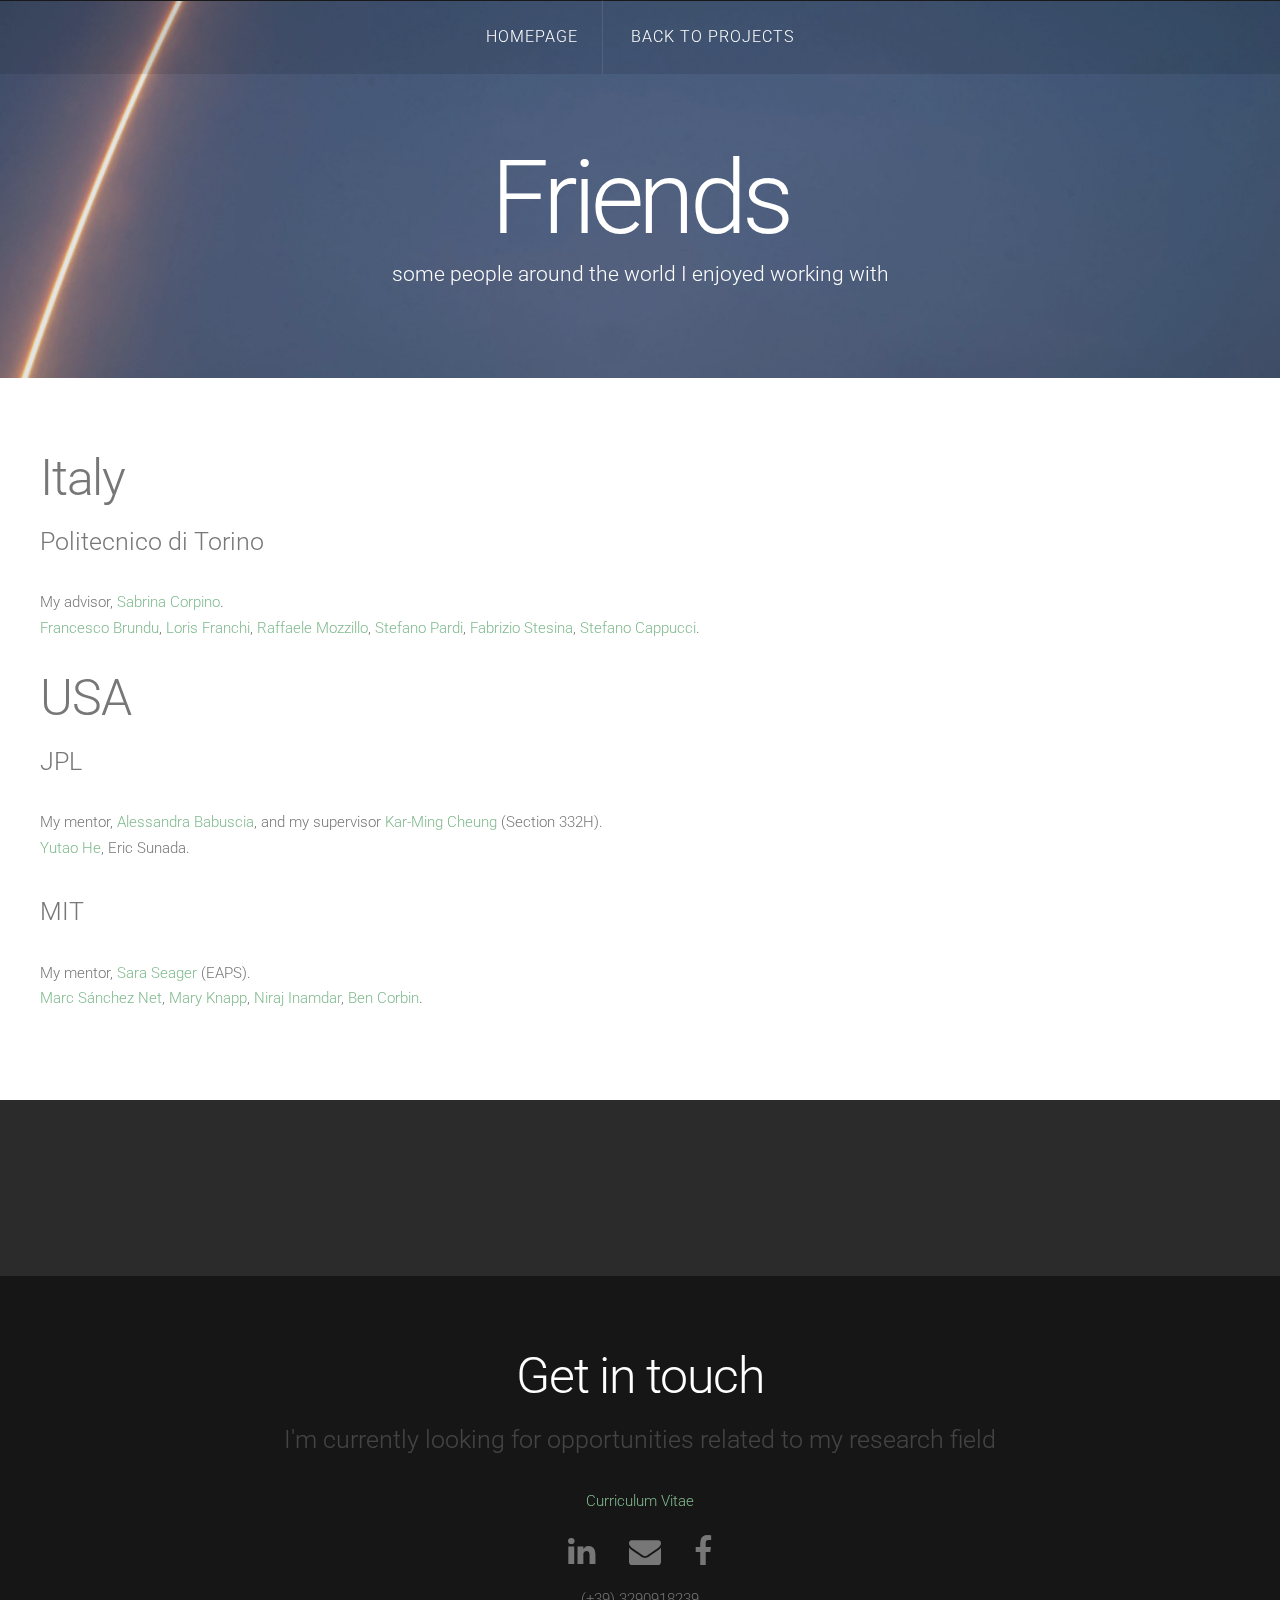
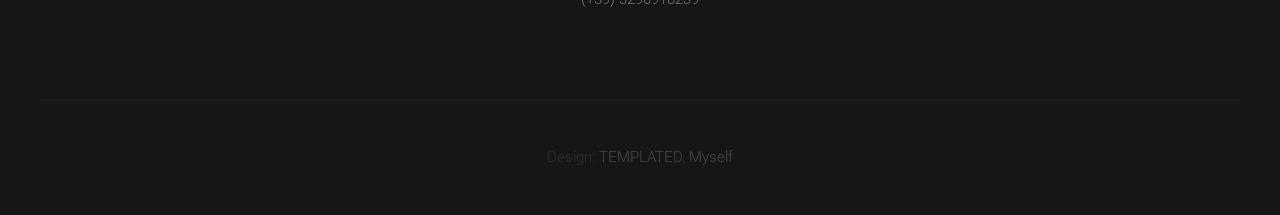
<file: friends.html>
<!DOCTYPE HTML>
<!--
	Linear by TEMPLATED
    templated.co @templatedco
    Released for free under the Creative Commons Attribution 3.0 license (templated.co/license)
-->
<html>
	<head>
		<title>Friends</title>
		<meta http-equiv="content-type" content="text/html; charset=utf-8" />
		<meta name="description" content="" />
		<meta name="keywords" content="" />
		<link href='http://fonts.googleapis.com/css?family=Roboto:400,100,300,700,500,900' rel='stylesheet' type='text/css'>
		<link rel="shortcut icon" type="image/x-icon" href="images/cube.ico">
		<script src="http://ajax.googleapis.com/ajax/libs/jquery/1.11.0/jquery.min.js"></script>
		<script src="js/skel.min.js"></script>
		<script src="js/skel-panels.min.js"></script>
		<script src="js/init.js"></script>
		<noscript>
			<link rel="stylesheet" href="css/skel-noscript.css" />
			<link rel="stylesheet" href="css/style.css" />
			<link rel="stylesheet" href="css/style-desktop.css" />
		</noscript>
	</head>
	<body>

	<!-- Header -->
		<div id="header">
			<div id="nav-wrapper"> 
				<!-- Nav -->
				<nav id="nav">
					<ul>
						<li><a href="index.html">Homepage</a></li>
						<li><a href="index.html#main">Back to Projects</a></li>
					</ul>
				</nav>
			</div>
			<div class="container"> 
				
				<!-- Logo -->
				<div id="logo">
					<h1><a href="#">Friends</a></h1>
					<span class="tag">some people around the world I enjoyed working with</span>
				</div>
			</div>
		</div>
	<!-- Header --> 

	<!-- Main -->
		<div id="main">
			<div class="container">
				<div class="row">

					
					<!-- Content -->
					<div  id="JPL" class="8u skel-cell-important">
						<section>
							<header>
								<h2>Italy</h2>
								<span class="byline">Politecnico di Torino</span>
							</header>
							<p>My advisor, <a href="https://it.linkedin.com/in/sabrina-corpino-9b5213b" target="_blank">Sabrina Corpino</a>.</br>
							   <a href="http://fbrundu.xyz/" target="_blank">Francesco Brundu</a>, <a href="https://it.linkedin.com/in/loris-franchi-422b0167/en" target="_blank">Loris Franchi</a>, <a href="http://raffaelemozzillo.github.io/" target="_blank">Raffaele Mozzillo</a>, <a href="https://it.linkedin.com/in/stefano-pardi-31692360/en" target="_blank">Stefano Pardi</a>, <a href="https://it.linkedin.com/in/fabrizio-stesina-bb422963/en" target="_blank">Fabrizio Stesina</a>, <a href="https://it.linkedin.com/in/stefano-cappucci-599883a5/en" target="_blank">Stefano Cappucci</a>.</p>

						</section>
						<section>
							<header>
								<h2>USA</h2>
								<span class="byline">JPL</span>
							</header>
							<p>My mentor, <a href="https://www.linkedin.com/in/alessandra-babuscia-0b94625" target="_blank">Alessandra Babuscia</a>, and my supervisor <a href="http://descanso.jpl.nasa.gov/monograph/bios/cheung.html" target="_blank">Kar-Ming Cheung</a> (Section 332H).</br>
							<a href="https://www.linkedin.com/in/yutaohe" target="_blank">Yutao He</a>, Eric Sunada.
							<header>
								<span class="byline">MIT</span>
							</header>
							My mentor, <a href="http://seagerexoplanets.mit.edu/" target="_blank">Sara Seager</a> (EAPS).</br>
							<a href="https://www.linkedin.com/in/marc-sánchez-net-26671918" target="_blank">Marc Sánchez Net</a>, <a href="https://www.linkedin.com/in/mary-knapp-b4b52761" target="_blank">Mary Knapp</a>, <a href="https://www.linkedin.com/in/niraj-inamdar-88149a22" target="_blank">Niraj Inamdar</a>, <a href="https://www.linkedin.com/in/benacor" target="_blank">Ben Corbin</a>.</p>

						</section>



						
					</div>

				</div>
			</div>
		</div>
	<!-- /Main -->

	<!-- Tweet -->
		<div id="tweet">
			<div class="container">

			</div>
		</div>
	<!-- /Tweet -->

	<!-- Footer -->
		<div id="footer">
			<div class="container">
				<section>
					<header>
						<h2>Get in touch</h2>
						<span class="byline">I'm currently looking for opportunities related to my research field</span>
					</header>
					<a href="Files/LorenzoFeruglioCV.pdf" target="_blank">Curriculum Vitae</a>
					<ul class="contact">
						<li><a href="https://it.linkedin.com/in/lorenzoferuglio" class="fa fa-linkedin" target="_blank"><span>LinkedIn</span></a></li>
						<li><a href="mailto:lorenzo.feruglio@gmail.com" class="fa fa-envelope" target="_blank"><span>Gmail</span></a></li>
						<li><a href="https://www.facebook.com/CubeSatTeam/" class="fa fa-facebook" target="_blank"><span>Facebook</span></a></li>
						<p></p>
						(+39) 3290918239
					</ul>
				</section>
			</div>
		</div>
	<!-- /Footer -->

	<!-- Copyright -->
		<div id="copyright">
			<div class="container">
				Design: <a href="http://templated.co" target="_blank">TEMPLATED</a>, <a href="#">Myself</a>
			</div>
		</div>


	</body>
</html>
</file>
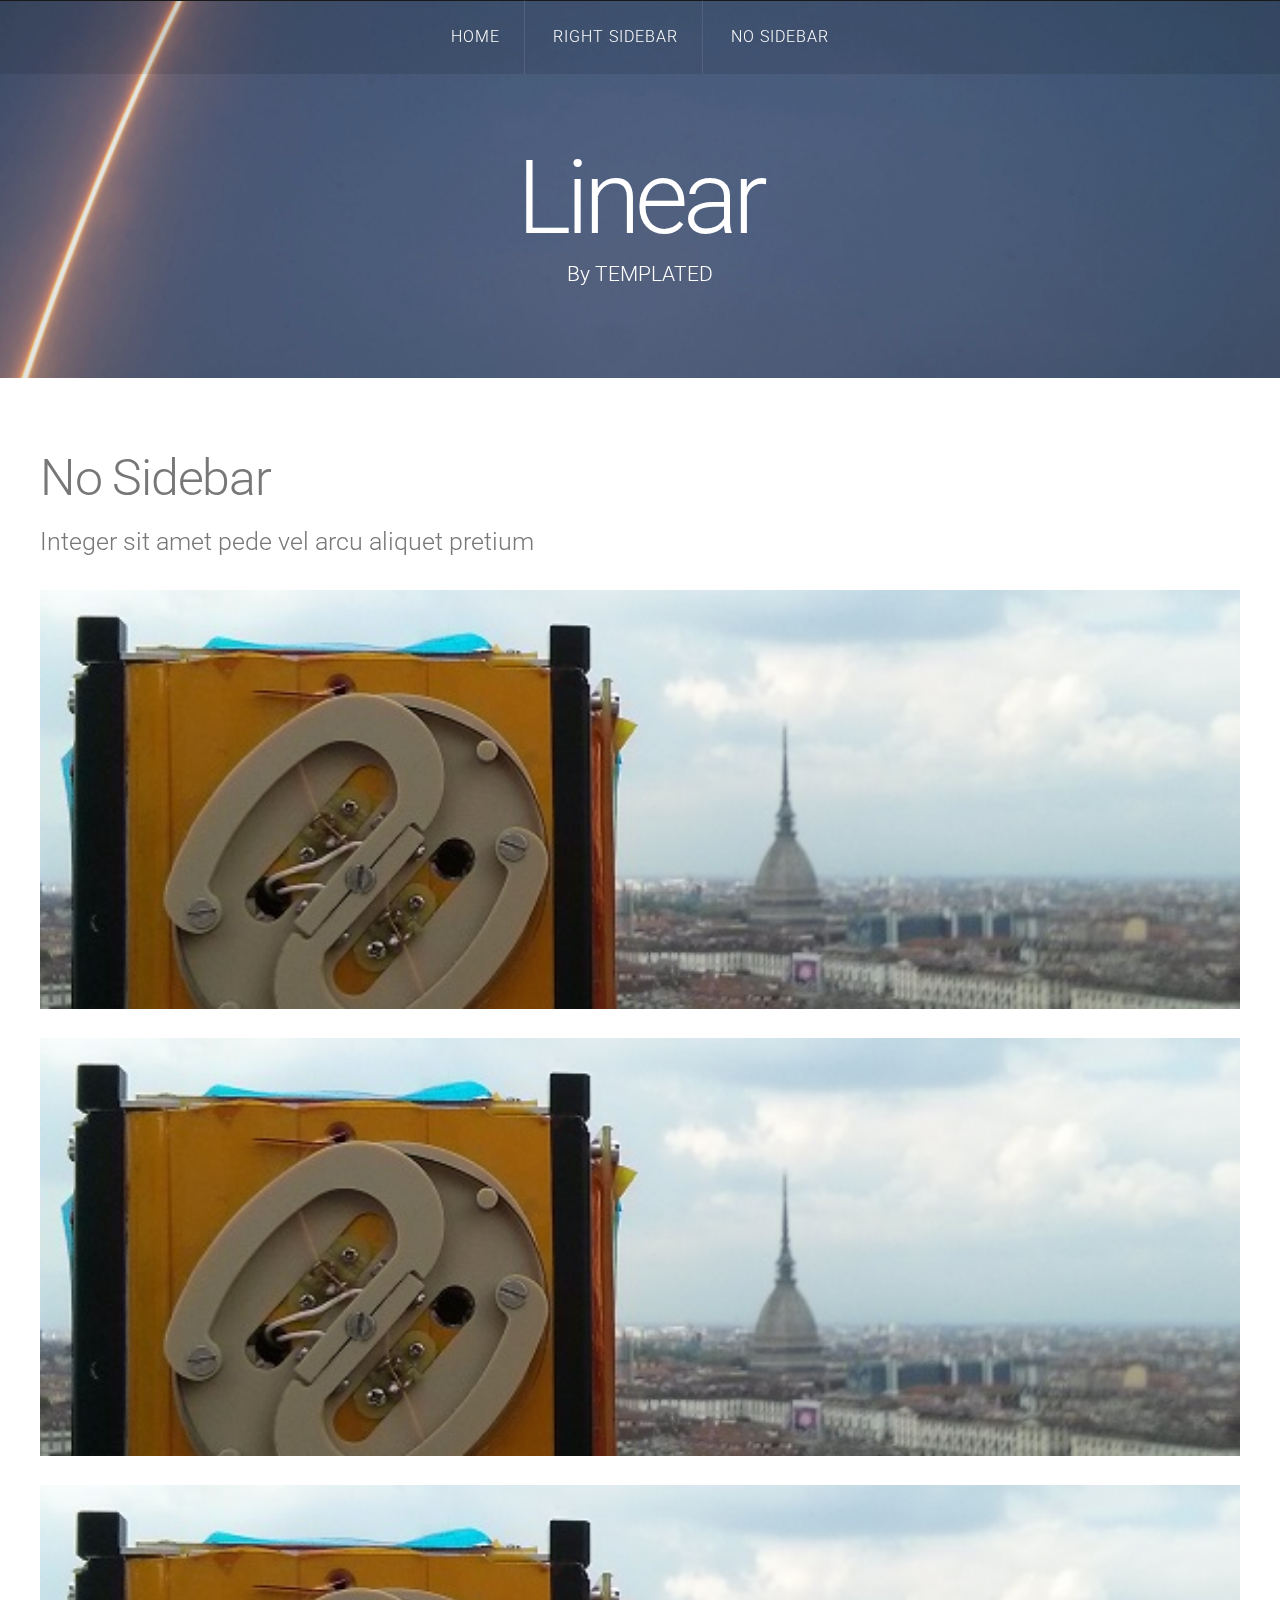
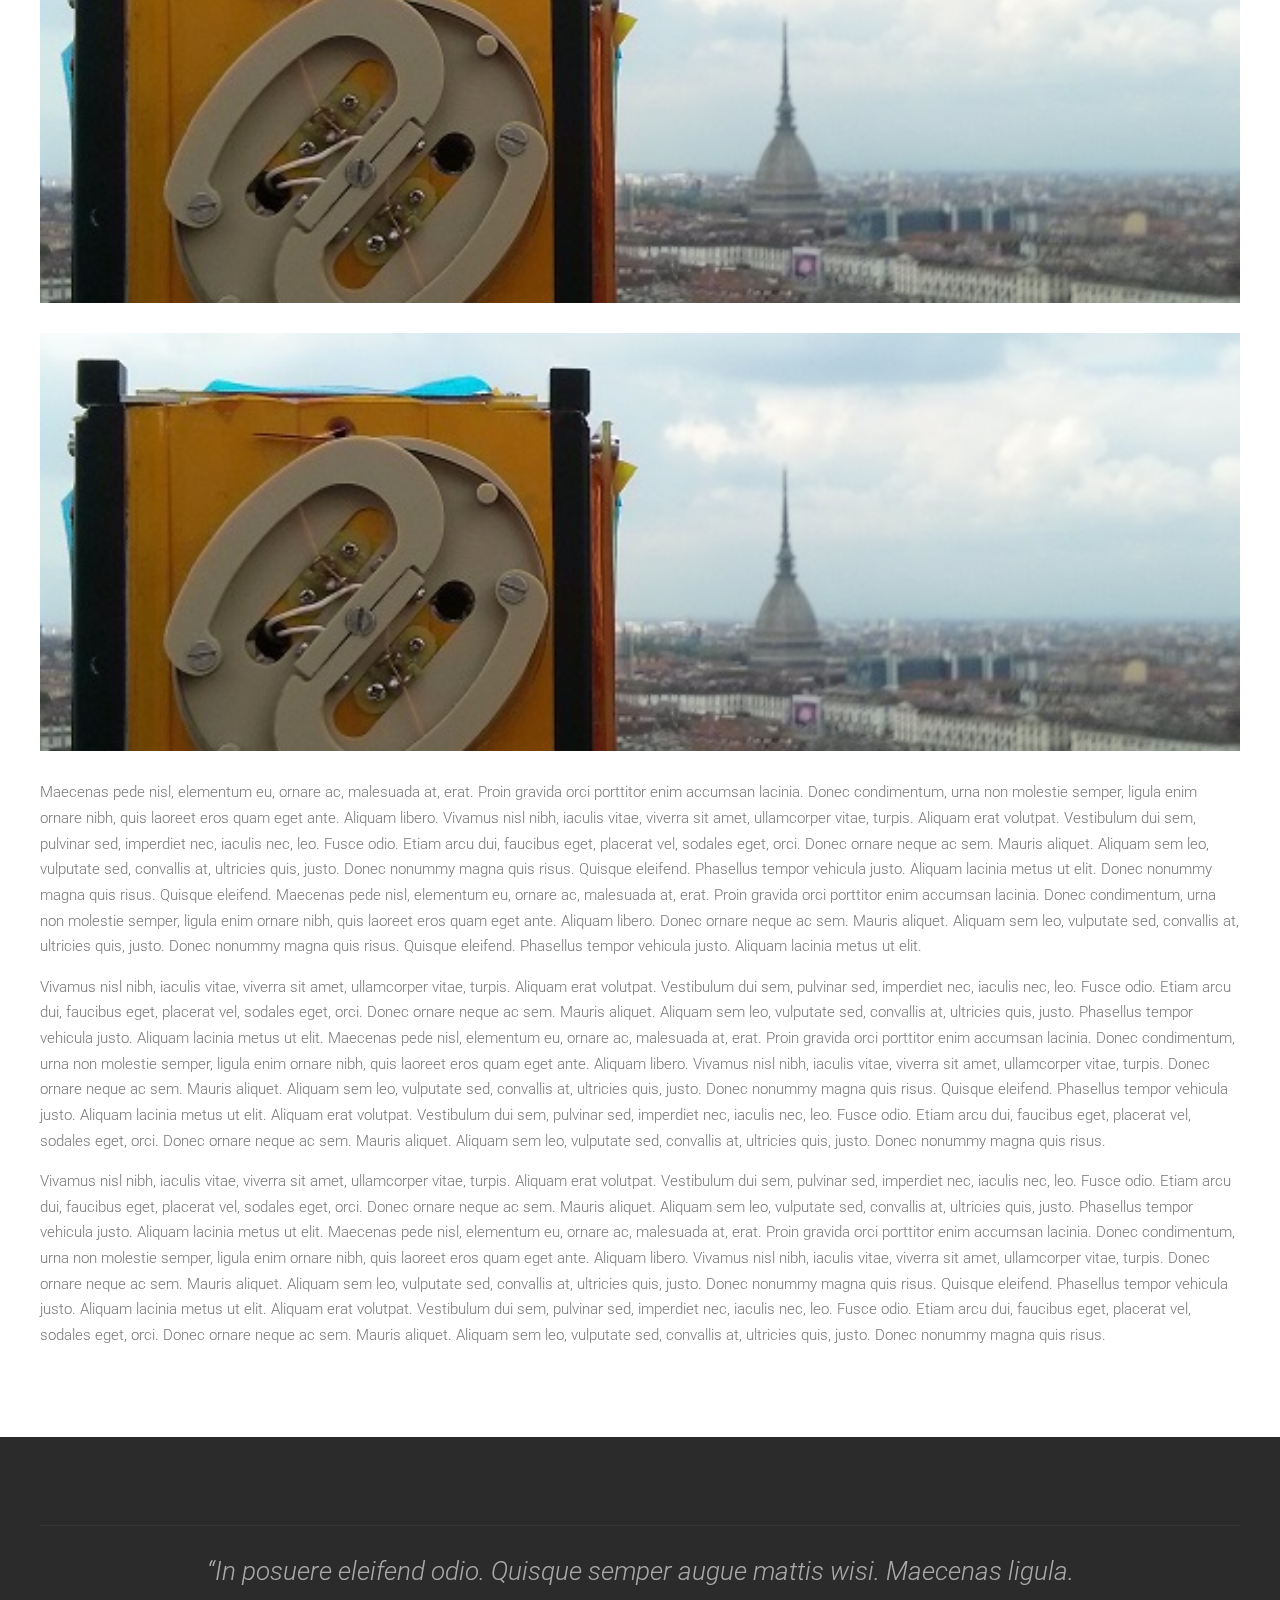
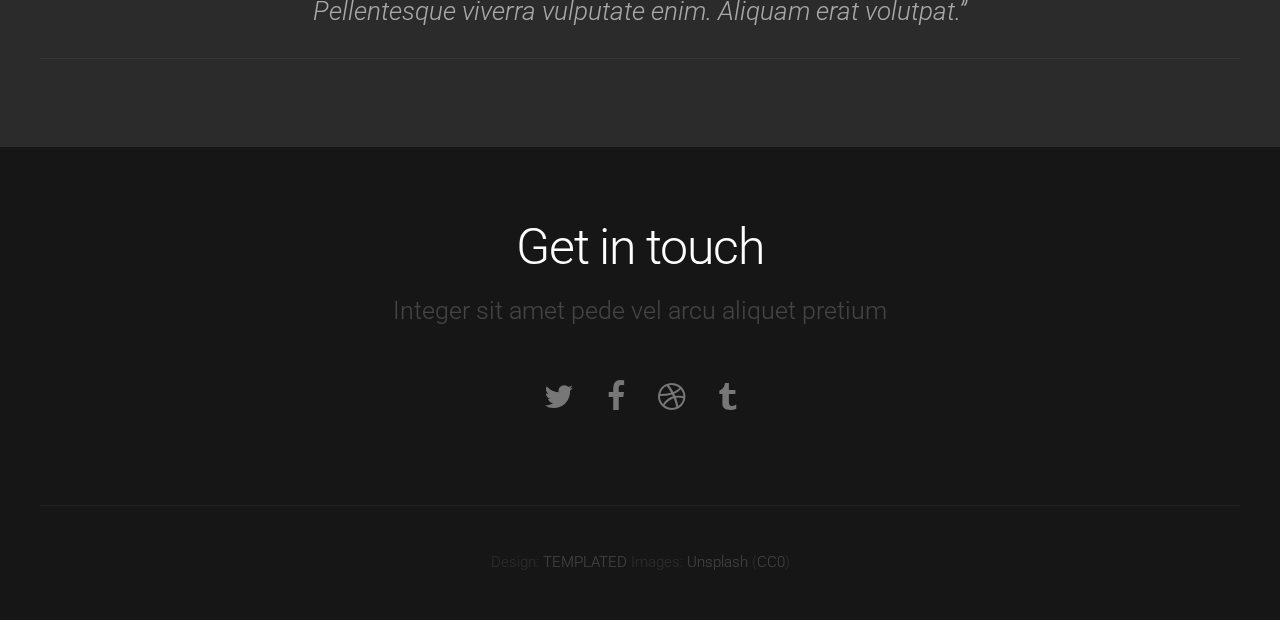
<file: images.html>
<!DOCTYPE HTML>
<!--
	Linear by TEMPLATED
    templated.co @templatedco
    Released for free under the Creative Commons Attribution 3.0 license (templated.co/license)
-->
<html>
	<head>
		<title>Linear by TEMPLATED</title>
		<meta http-equiv="content-type" content="text/html; charset=utf-8" />
		<meta name="description" content="" />
		<meta name="keywords" content="" />
		<link href='http://fonts.googleapis.com/css?family=Roboto:400,100,300,700,500,900' rel='stylesheet' type='text/css'>
		<link rel="shortcut icon" href="Images/cube.ico">
		<script src="http://ajax.googleapis.com/ajax/libs/jquery/1.11.0/jquery.min.js"></script>
		<script src="js/skel.min.js"></script>
		<script src="js/skel-panels.min.js"></script>
		<script src="js/init.js"></script>
		<noscript>
			<link rel="stylesheet" href="css/skel-noscript.css" />
			<link rel="stylesheet" href="css/style.css" />
			<link rel="stylesheet" href="css/style-desktop.css" />
		</noscript>
	</head>
	<body>

	<!-- Header -->
		<div id="header">
			<div id="nav-wrapper"> 
				<!-- Nav -->
				<nav id="nav">
					<ul>
						<li class="active"><a href="index.html">Home</a></li>
						<li><a href="right-sidebar.html">Right Sidebar</a></li>
						<li><a href="no-sidebar.html">No Sidebar</a></li>
					</ul>
				</nav>
			</div>
			<div class="container"> 
				
				<!-- Logo -->
				<div id="logo">
					<h1><a href="#">Linear</a></h1>
					<span class="tag">By TEMPLATED</span>
				</div>
			</div>
		</div>
	<!-- Header --> 

	<!-- Main -->
		<div id="main">
			<div id="content" class="container">
				<section>
					<header>
						<h2>No Sidebar</h2>
						<span class="byline">Integer sit amet pede vel arcu aliquet pretium</span>
					</header>
					<a href="estar.html" class="image full"><img src="images/estar2.jpg" alt="e-st@r-II with a symbol of the city of Turin: the Mole Antonelliana" border="0"></a>
					<a href="estar.html" class="image full"><img src="images/estar2.jpg" alt="e-st@r-II with a symbol of the city of Turin: the Mole Antonelliana" border="0"></a>
					<a href="estar.html" class="image full"><img src="images/estar2.jpg" alt="e-st@r-II with a symbol of the city of Turin: the Mole Antonelliana" border="0"></a>
					<a href="estar.html" class="image full"><img src="images/estar2.jpg" alt="e-st@r-II with a symbol of the city of Turin: the Mole Antonelliana" border="0"></a>
					<p>Maecenas pede nisl, elementum eu, ornare ac, malesuada at, erat. Proin gravida orci porttitor enim accumsan lacinia. Donec condimentum, urna non molestie semper, ligula enim ornare nibh, quis laoreet eros quam eget ante. Aliquam libero. Vivamus nisl nibh, iaculis vitae, viverra sit amet, ullamcorper vitae, turpis. Aliquam erat volutpat. Vestibulum dui sem, pulvinar sed, imperdiet nec, iaculis nec, leo. Fusce odio. Etiam arcu dui, faucibus eget, placerat vel, sodales eget, orci. Donec ornare neque ac sem. Mauris aliquet. Aliquam sem leo, vulputate sed, convallis at, ultricies quis, justo. Donec nonummy magna quis risus. Quisque eleifend. Phasellus tempor vehicula justo. Aliquam lacinia metus ut elit. Donec nonummy magna quis risus. Quisque eleifend. Maecenas pede nisl, elementum eu, ornare ac, malesuada at, erat. Proin gravida orci porttitor enim accumsan lacinia. Donec condimentum, urna non molestie semper, ligula enim ornare nibh, quis laoreet eros quam eget ante. Aliquam libero. Donec ornare neque ac sem. Mauris aliquet. Aliquam sem leo, vulputate sed, convallis at, ultricies quis, justo. Donec nonummy magna quis risus. Quisque eleifend. Phasellus tempor vehicula justo. Aliquam lacinia metus ut elit.</p>
					<p>Vivamus nisl nibh, iaculis vitae, viverra sit amet, ullamcorper vitae, turpis. Aliquam erat volutpat. Vestibulum dui sem, pulvinar sed, imperdiet nec, iaculis nec, leo. Fusce odio. Etiam arcu dui, faucibus eget, placerat vel, sodales eget, orci. Donec ornare neque ac sem. Mauris aliquet. Aliquam sem leo, vulputate sed, convallis at, ultricies quis, justo. Phasellus tempor vehicula justo. Aliquam lacinia metus ut elit. Maecenas pede nisl, elementum eu, ornare ac, malesuada at, erat. Proin gravida orci porttitor enim accumsan lacinia. Donec condimentum, urna non molestie semper, ligula enim ornare nibh, quis laoreet eros quam eget ante. Aliquam libero. Vivamus nisl nibh, iaculis vitae, viverra sit amet, ullamcorper vitae, turpis. Donec ornare neque ac sem. Mauris aliquet. Aliquam sem leo, vulputate sed, convallis at, ultricies quis, justo. Donec nonummy magna quis risus. Quisque eleifend. Phasellus tempor vehicula justo. Aliquam lacinia metus ut elit. Aliquam erat volutpat. Vestibulum dui sem, pulvinar sed, imperdiet nec, iaculis nec, leo. Fusce odio. Etiam arcu dui, faucibus eget, placerat vel, sodales eget, orci. Donec ornare neque ac sem. Mauris aliquet. Aliquam sem leo, vulputate sed, convallis at, ultricies quis, justo. Donec nonummy magna quis risus.</p>
					<p>Vivamus nisl nibh, iaculis vitae, viverra sit amet, ullamcorper vitae, turpis. Aliquam erat volutpat. Vestibulum dui sem, pulvinar sed, imperdiet nec, iaculis nec, leo. Fusce odio. Etiam arcu dui, faucibus eget, placerat vel, sodales eget, orci. Donec ornare neque ac sem. Mauris aliquet. Aliquam sem leo, vulputate sed, convallis at, ultricies quis, justo. Phasellus tempor vehicula justo. Aliquam lacinia metus ut elit. Maecenas pede nisl, elementum eu, ornare ac, malesuada at, erat. Proin gravida orci porttitor enim accumsan lacinia. Donec condimentum, urna non molestie semper, ligula enim ornare nibh, quis laoreet eros quam eget ante. Aliquam libero. Vivamus nisl nibh, iaculis vitae, viverra sit amet, ullamcorper vitae, turpis. Donec ornare neque ac sem. Mauris aliquet. Aliquam sem leo, vulputate sed, convallis at, ultricies quis, justo. Donec nonummy magna quis risus. Quisque eleifend. Phasellus tempor vehicula justo. Aliquam lacinia metus ut elit. Aliquam erat volutpat. Vestibulum dui sem, pulvinar sed, imperdiet nec, iaculis nec, leo. Fusce odio. Etiam arcu dui, faucibus eget, placerat vel, sodales eget, orci. Donec ornare neque ac sem. Mauris aliquet. Aliquam sem leo, vulputate sed, convallis at, ultricies quis, justo. Donec nonummy magna quis risus.</p>							

				</section>
			</div>
		</div>
	<!-- /Main -->

	<!-- Tweet -->
		<div id="tweet">
			<div class="container">
				<section>
					<blockquote>&ldquo;In posuere eleifend odio. Quisque semper augue mattis wisi. Maecenas ligula. Pellentesque viverra vulputate enim. Aliquam erat volutpat.&rdquo;</blockquote>
				</section>
			</div>
		</div>
	<!-- /Tweet -->

	<!-- Footer -->
		<div id="footer">
			<div class="container">
				<section>
					<header>
						<h2>Get in touch</h2>
						<span class="byline">Integer sit amet pede vel arcu aliquet pretium</span>
					</header>
					<ul class="contact">
						<li><a href="#" class="fa fa-twitter"><span>Twitter</span></a></li>
						<li class="active"><a href="#" class="fa fa-facebook"><span>Facebook</span></a></li>
						<li><a href="#" class="fa fa-dribbble"><span>Pinterest</span></a></li>
						<li><a href="#" class="fa fa-tumblr"><span>Google+</span></a></li>
					</ul>
				</section>
			</div>
		</div>
	<!-- /Footer -->

	<!-- Copyright -->
		<div id="copyright">
			<div class="container">
				Design: <a href="http://templated.co">TEMPLATED</a> Images: <a href="http://unsplash.com">Unsplash</a> (<a href="http://unsplash.com/cc0">CC0</a>)
			</div>
		</div>


	</body>
</html>
</file>
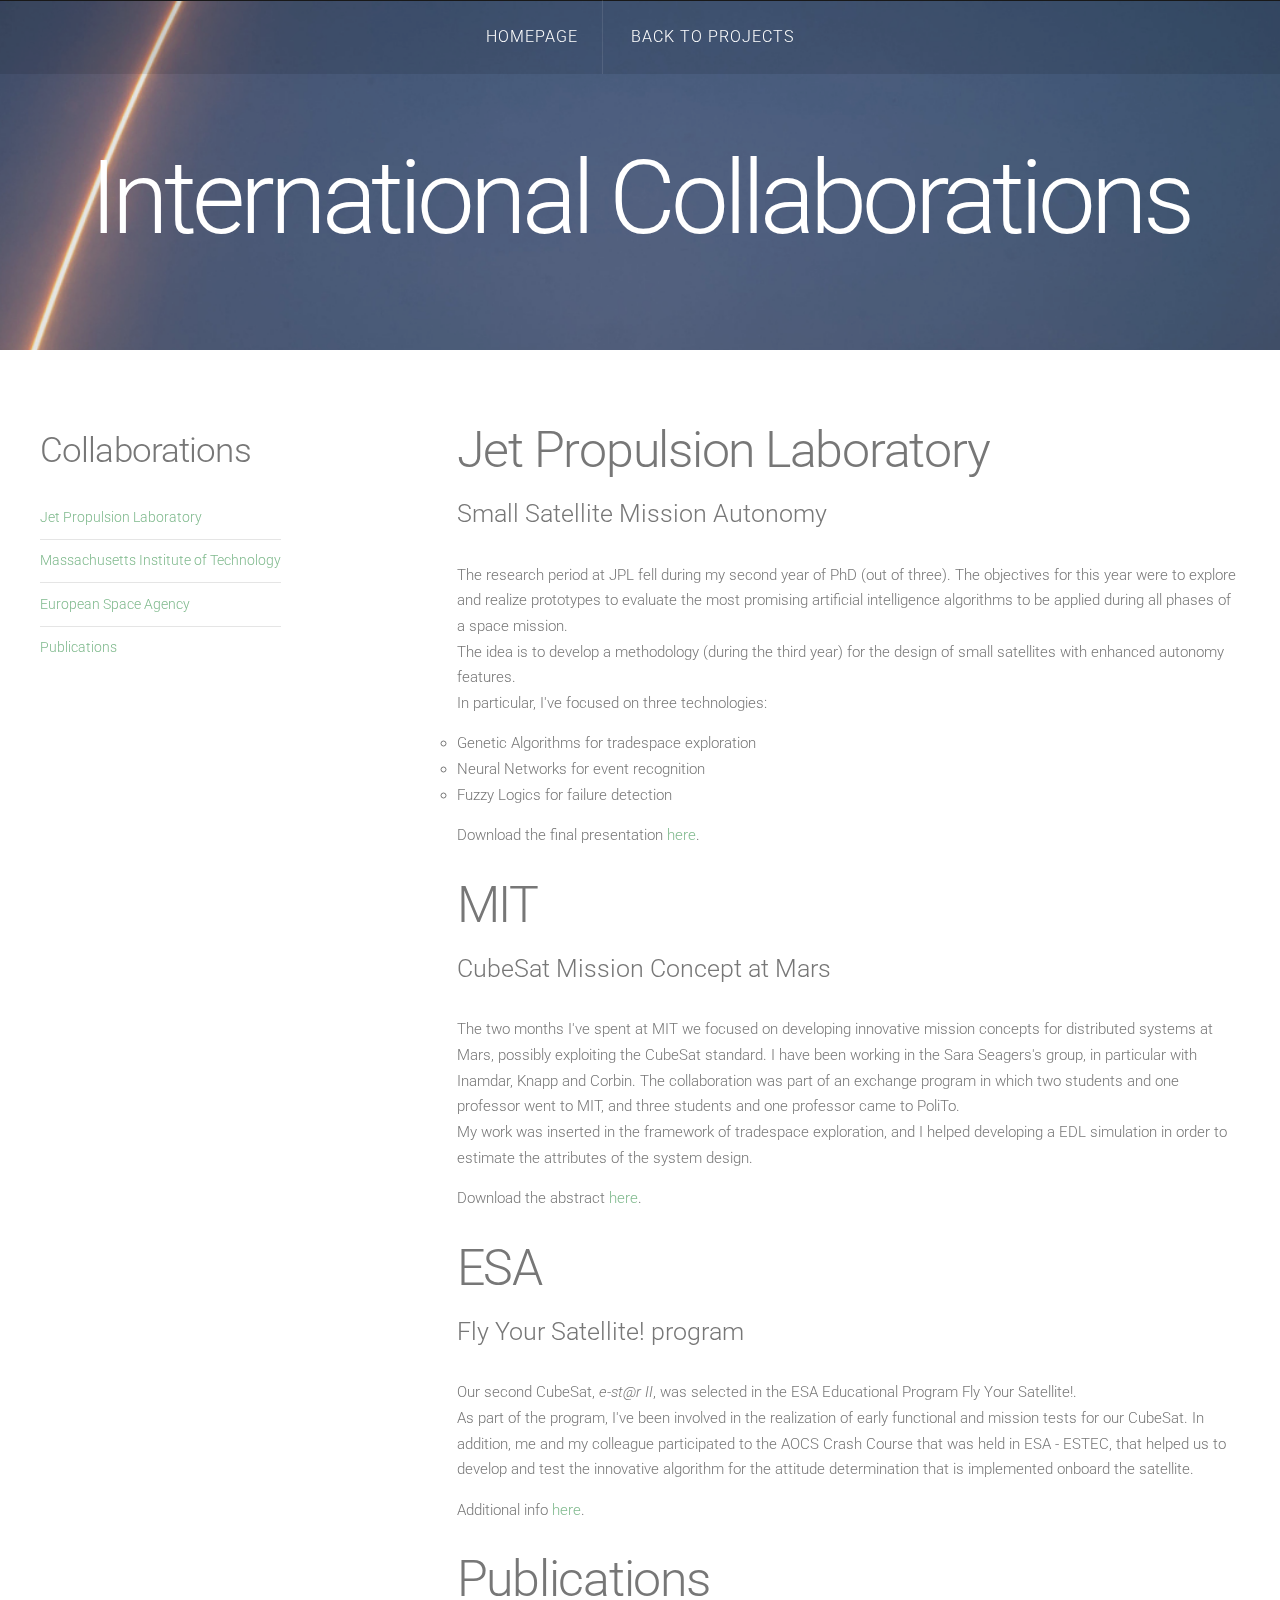
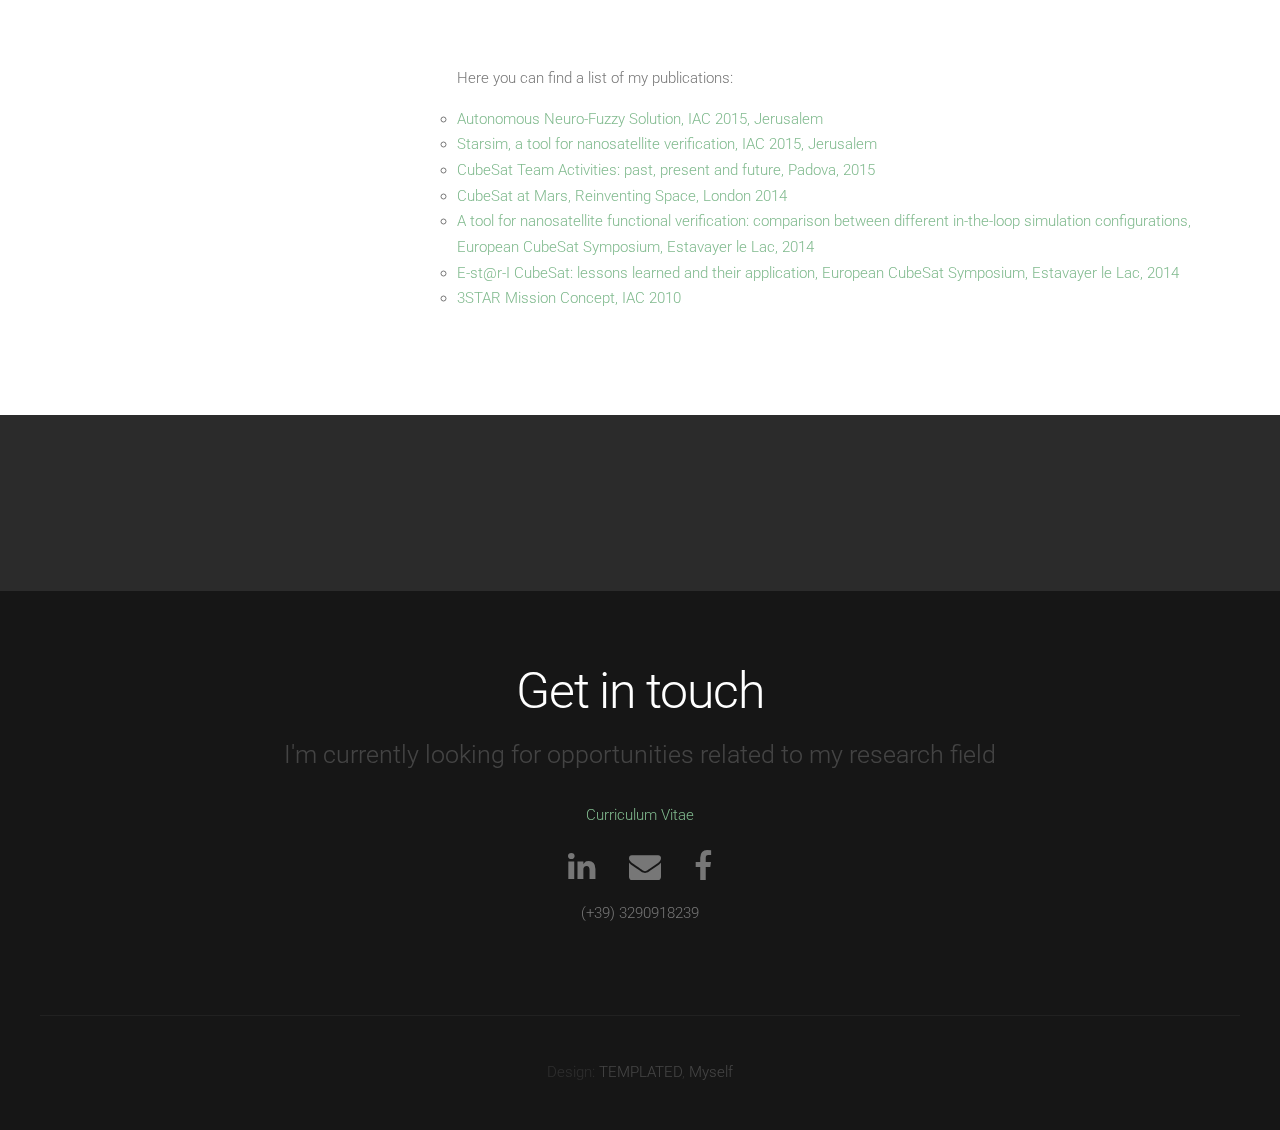
<file: International.html>
<!DOCTYPE HTML>
<!--
	Linear by TEMPLATED
    templated.co @templatedco
    Released for free under the Creative Commons Attribution 3.0 license (templated.co/license)
-->
<html>
	<head>
		<title>International</title>
		<meta http-equiv="content-type" content="text/html; charset=utf-8" />
		<meta name="description" content="" />
		<meta name="keywords" content="" />
		<link href='http://fonts.googleapis.com/css?family=Roboto:400,100,300,700,500,900' rel='stylesheet' type='text/css'>
		<link rel="shortcut icon" type="image/x-icon" href="images/cube.ico">
		<script src="http://ajax.googleapis.com/ajax/libs/jquery/1.11.0/jquery.min.js"></script>
		<script src="js/skel.min.js"></script>
		<script src="js/skel-panels.min.js"></script>
		<script src="js/init.js"></script>
		<noscript>
			<link rel="stylesheet" href="css/skel-noscript.css" />
			<link rel="stylesheet" href="css/style.css" />
			<link rel="stylesheet" href="css/style-desktop.css" />
		</noscript>
	</head>
	<body>

	<!-- Header -->
		<div id="header">
			<div id="nav-wrapper"> 
				<!-- Nav -->
				<nav id="nav">
					<ul>
						<li><a href="index.html">Homepage</a></li>
						<li><a href="index.html#main">Back to Projects</a></li>
					</ul>
				</nav>
			</div>
			<div class="container"> 
				
				<!-- Logo -->
				<div id="logo">
					<h1><a href="#">International Collaborations</a></h1>
					<span class="tag"></span>
				</div>
			</div>
		</div>
	<!-- Header --> 

	<!-- Main -->
		<div id="main">
			<div class="container">
				<div class="row">

					<!-- Sidebar -->
					<div id="sidebar" class="4u">
						<section>
							<header>
								<h2>Collaborations</h2>
							</header>
							<div class="row">
								<section>
									<ul class="default">
										<li><a href="#JPL">Jet Propulsion Laboratory</a></li>
										<li><a href="#MIT">Massachusetts Institute of Technology</a></li>
										<li><a href="#ESA">European Space Agency</a></li>
										<li><a href="#PUB">Publications</a></li>

									</ul>
								</section>
							</div>
						</section>
						
					</div>
					
					<!-- Content -->
					<div  id="JPL" class="8u skel-cell-important">
						<section>
							<header>
								<h2>Jet Propulsion Laboratory</h2>
								<span class="byline">Small Satellite Mission Autonomy</span>
							</header>
							<p>The research period at JPL fell during my second year of PhD (out of three). The objectives for this year were to explore and realize prototypes to evaluate the most promising artificial intelligence algorithms to be applied during all phases of a space mission.</br>The idea is to develop a methodology (during the third year) for the design of small satellites with enhanced autonomy features.</br>In particular, I've focused on three technologies:<ul style="list-style-type:circle"><li>Genetic Algorithms for tradespace exploration</li><li>Neural Networks for event recognition</li><li>Fuzzy Logics for failure detection</li></ul></p>
							Download the final presentation <a href="Files/FinalPresentation.pptx" target="_blank">here</a>.
						</section>
						<section>
							<header>
								<h2 id="MIT">MIT</h2>
								<span class="byline">CubeSat Mission Concept at Mars</span>
							</header>
							<p>The two months I've spent at MIT we focused on developing innovative mission concepts for distributed systems at Mars, possibly exploiting the CubeSat standard. I have been working in the Sara Seagers's group, in particular with Inamdar, Knapp and Corbin. The collaboration was part of an exchange program in which two students and one professor went to MIT, and three students and one professor came to PoliTo.</br>
							My work was inserted in the framework of tradespace exploration, and I helped developing a EDL simulation in order to estimate the attributes of the system design.</p>
							Download the abstract <a href="Files/AbstractMIT.pdf" target="_blank">here</a>.
						</section>
						<section>
							<header>
								<h2 id="ESA">ESA</h2>
								<span class="byline">Fly Your Satellite! program</span>
							</header>
							<p>Our second CubeSat, <i>e-st@r II</i>, was selected in the ESA Educational Program Fly Your Satellite!.</br>
							As part of the program, I've been involved in the realization of early functional and mission tests for our CubeSat.
							In addition, me and my colleague participated to the AOCS Crash Course that was held in ESA - ESTEC, that helped us to develop and test the innovative algorithm for the attitude determination that is implemented onboard the satellite.</p>
							Additional info <a href="http://m.esa.int/Education/CubeSats_-_Fly_Your_Satellite/University_teams_selected_for_phase_2_of_Fly_Your_Satellite!" target="_blank">here</a>.
						</section>
						<section>
							<header>
								<h2 id="PUB">Publications</h2>
								<span class="byline"></span>
							</header>
							<p>Here you can find a list of my publications:
							<ul style="list-style-type:circle">
								<li style="circle"><a href="Files/fuzzy.pdf" target="_blank">Autonomous Neuro-Fuzzy Solution, IAC 2015, Jerusalem</a></li>
								<li style="circle"><a href="Files/starsim.pdf" target="_blank">Starsim, a tool for nanosatellite verification, IAC 2015, Jerusalem</a></li>
								<li style="circle"><a href="Files/cubesatteam.pdf" target="_blank">CubeSat Team Activities: past, present and future, Padova, 2015</a></li>
								<li style="circle"><a href="Files/AbstractMIT.pdf" target="_blank">CubeSat at Mars, Reinventing Space, London 2014</a></li>
								
								<li style="circle"><a href="Files/HITL.pptx" target="_blank">A tool for nano­satellite functional verification:
								comparison between different in­-the-­loop simulation configurations, European CubeSat Symposium, Estavayer le Lac, 2014</a></li>
								<li style="circle"><a href="Files/15_1745_Feruglio.ppt" target="_blank">E-st@r-I CubeSat: lessons learned and their application, European CubeSat Symposium, Estavayer le Lac, 2014</a></li>
								<li style="circle"><a href="Files/3STAR.pdf" target="_blank">3STAR Mission Concept, IAC 2010</a></li>
							</ul></p>
						</section>
					</div>

				</div>
			</div>
		</div>
	<!-- /Main -->

	<!-- Tweet -->
		<div id="tweet">
			<div class="container">

			</div>
		</div>
	<!-- /Tweet -->

	<!-- Footer -->
		<div id="footer">
			<div class="container">
				<section>
					<header>
						<h2>Get in touch</h2>
						<span class="byline">I'm currently looking for opportunities related to my research field</span>
					</header>
					<a href="Files/LorenzoFeruglioCV.pdf" target="_blank">Curriculum Vitae</a>
					<ul class="contact">
						<li><a href="https://it.linkedin.com/in/lorenzoferuglio" class="fa fa-linkedin" target="_blank"><span>LinkedIn</span></a></li>
						<li><a href="mailto:lorenzo.feruglio@gmail.com" class="fa fa-envelope" target="_blank"><span>Gmail</span></a></li>
						<li><a href="https://www.facebook.com/CubeSatTeam/" class="fa fa-facebook" target="_blank"><span>Facebook</span></a></li>
						<p></p>
						(+39) 3290918239
					</ul>
				</section>
			</div>
		</div>
	<!-- /Footer -->

	<!-- Copyright -->
		<div id="copyright">
			<div class="container">
				Design: <a href="http://templated.co">TEMPLATED</a>, <a href="#">Myself</a>
			</div>
		</div>


	</body>
</html>
</file>
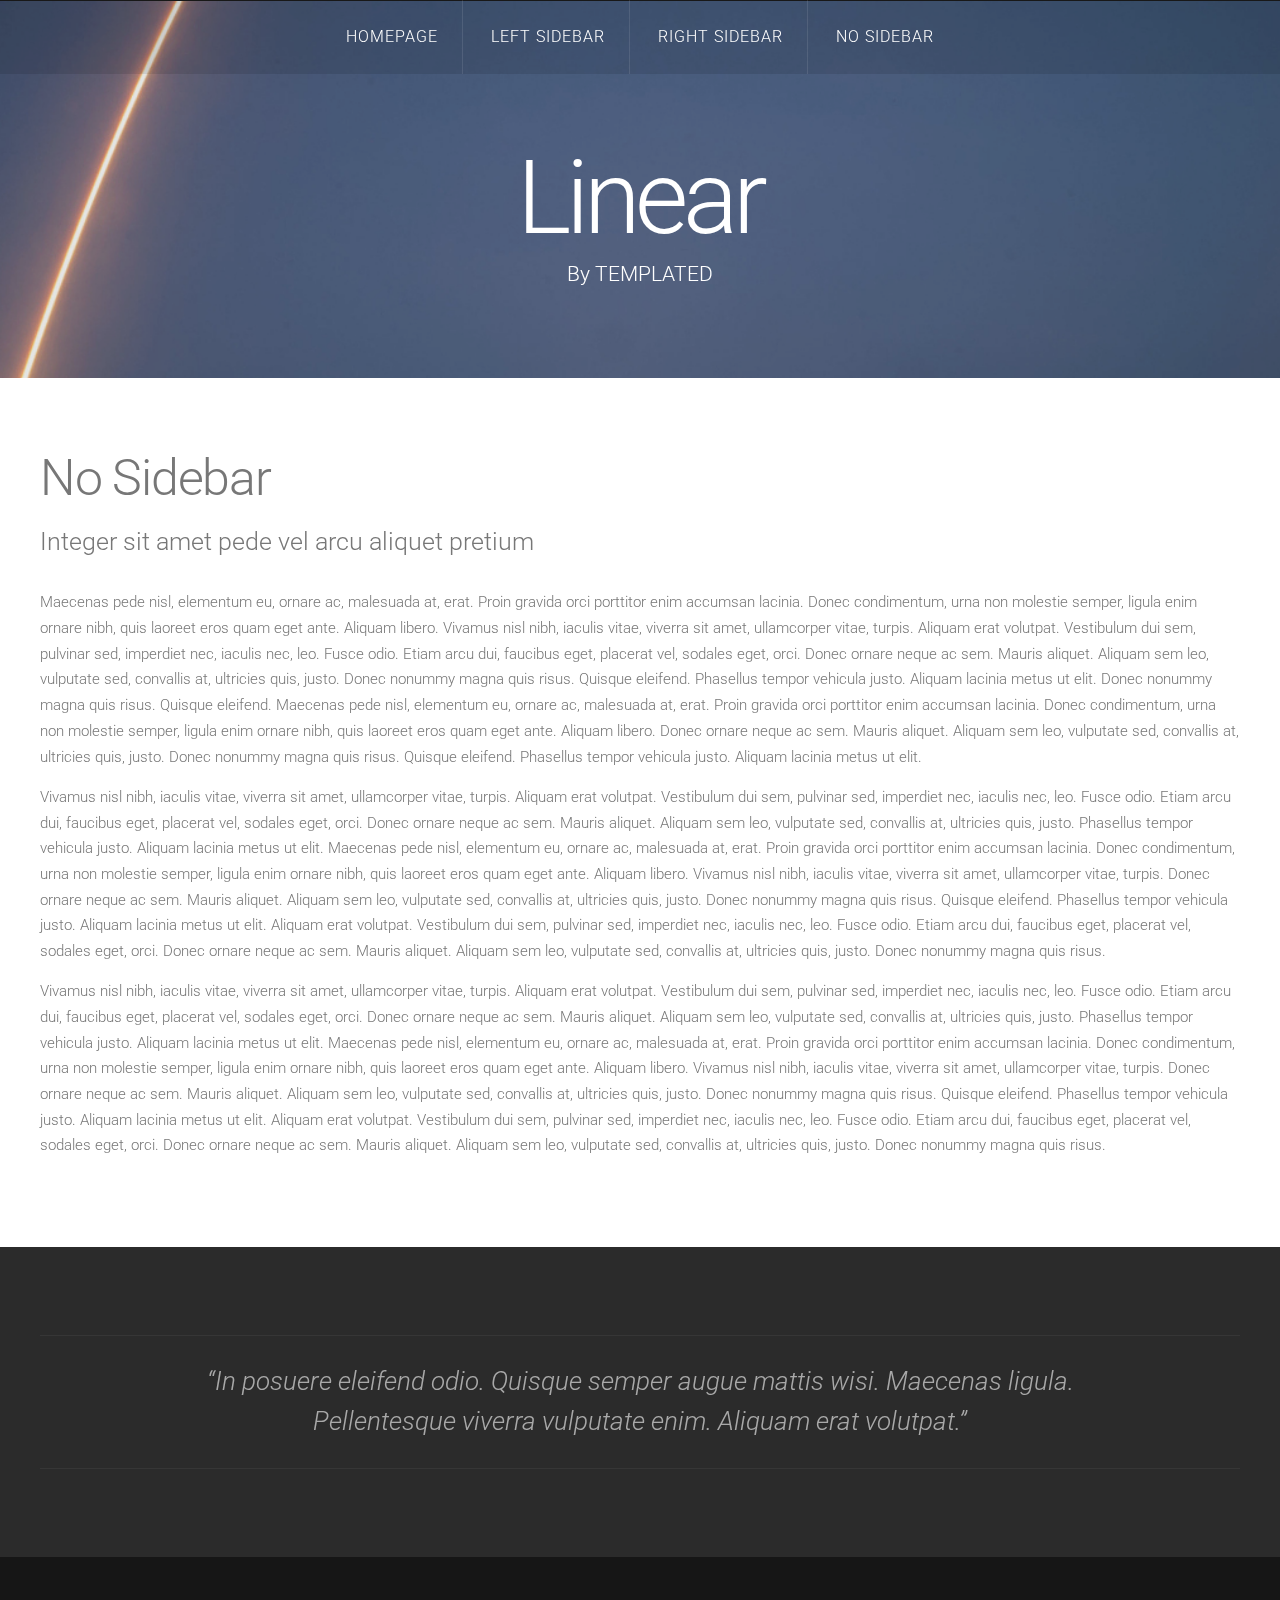
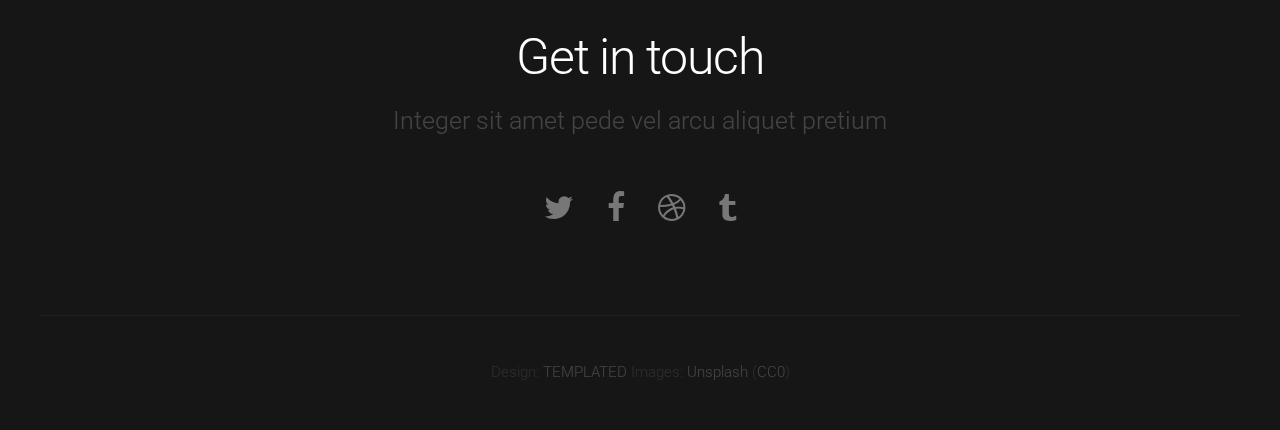
<file: no-sidebar.html>
<!DOCTYPE HTML>
<!--
	Linear by TEMPLATED
    templated.co @templatedco
    Released for free under the Creative Commons Attribution 3.0 license (templated.co/license)
-->
<html>
	<head>
		<title>Linear by TEMPLATED</title>
		<meta http-equiv="content-type" content="text/html; charset=utf-8" />
		<meta name="description" content="" />
		<meta name="keywords" content="" />
		<link href='http://fonts.googleapis.com/css?family=Roboto:400,100,300,700,500,900' rel='stylesheet' type='text/css'>
		<link rel="shortcut icon" href="Images/cube.ico">
		<script src="http://ajax.googleapis.com/ajax/libs/jquery/1.11.0/jquery.min.js"></script>
		<script src="js/skel.min.js"></script>
		<script src="js/skel-panels.min.js"></script>
		<script src="js/init.js"></script>
		<noscript>
			<link rel="stylesheet" href="css/skel-noscript.css" />
			<link rel="stylesheet" href="css/style.css" />
			<link rel="stylesheet" href="css/style-desktop.css" />
		</noscript>
	</head>
	<body>

	<!-- Header -->
		<div id="header">
			<div id="nav-wrapper"> 
				<!-- Nav -->
				<nav id="nav">
					<ul>
						<li><a href="index.html">Homepage</a></li>
						<li><a href="left-sidebar.html">Left Sidebar</a></li>
						<li><a href="right-sidebar.html">Right Sidebar</a></li>
						<li class="active"><a href="no-sidebar.html">No Sidebar</a></li>
					</ul>
				</nav>
			</div>
			<div class="container"> 
				
				<!-- Logo -->
				<div id="logo">
					<h1><a href="#">Linear</a></h1>
					<span class="tag">By TEMPLATED</span>
				</div>
			</div>
		</div>
	<!-- Header --> 

	<!-- Main -->
		<div id="main">
			<div id="content" class="container">
				<section>
					<header>
						<h2>No Sidebar</h2>
						<span class="byline">Integer sit amet pede vel arcu aliquet pretium</span>
					</header>
					<p>Maecenas pede nisl, elementum eu, ornare ac, malesuada at, erat. Proin gravida orci porttitor enim accumsan lacinia. Donec condimentum, urna non molestie semper, ligula enim ornare nibh, quis laoreet eros quam eget ante. Aliquam libero. Vivamus nisl nibh, iaculis vitae, viverra sit amet, ullamcorper vitae, turpis. Aliquam erat volutpat. Vestibulum dui sem, pulvinar sed, imperdiet nec, iaculis nec, leo. Fusce odio. Etiam arcu dui, faucibus eget, placerat vel, sodales eget, orci. Donec ornare neque ac sem. Mauris aliquet. Aliquam sem leo, vulputate sed, convallis at, ultricies quis, justo. Donec nonummy magna quis risus. Quisque eleifend. Phasellus tempor vehicula justo. Aliquam lacinia metus ut elit. Donec nonummy magna quis risus. Quisque eleifend. Maecenas pede nisl, elementum eu, ornare ac, malesuada at, erat. Proin gravida orci porttitor enim accumsan lacinia. Donec condimentum, urna non molestie semper, ligula enim ornare nibh, quis laoreet eros quam eget ante. Aliquam libero. Donec ornare neque ac sem. Mauris aliquet. Aliquam sem leo, vulputate sed, convallis at, ultricies quis, justo. Donec nonummy magna quis risus. Quisque eleifend. Phasellus tempor vehicula justo. Aliquam lacinia metus ut elit.</p>
					<p>Vivamus nisl nibh, iaculis vitae, viverra sit amet, ullamcorper vitae, turpis. Aliquam erat volutpat. Vestibulum dui sem, pulvinar sed, imperdiet nec, iaculis nec, leo. Fusce odio. Etiam arcu dui, faucibus eget, placerat vel, sodales eget, orci. Donec ornare neque ac sem. Mauris aliquet. Aliquam sem leo, vulputate sed, convallis at, ultricies quis, justo. Phasellus tempor vehicula justo. Aliquam lacinia metus ut elit. Maecenas pede nisl, elementum eu, ornare ac, malesuada at, erat. Proin gravida orci porttitor enim accumsan lacinia. Donec condimentum, urna non molestie semper, ligula enim ornare nibh, quis laoreet eros quam eget ante. Aliquam libero. Vivamus nisl nibh, iaculis vitae, viverra sit amet, ullamcorper vitae, turpis. Donec ornare neque ac sem. Mauris aliquet. Aliquam sem leo, vulputate sed, convallis at, ultricies quis, justo. Donec nonummy magna quis risus. Quisque eleifend. Phasellus tempor vehicula justo. Aliquam lacinia metus ut elit. Aliquam erat volutpat. Vestibulum dui sem, pulvinar sed, imperdiet nec, iaculis nec, leo. Fusce odio. Etiam arcu dui, faucibus eget, placerat vel, sodales eget, orci. Donec ornare neque ac sem. Mauris aliquet. Aliquam sem leo, vulputate sed, convallis at, ultricies quis, justo. Donec nonummy magna quis risus.</p>
					<p>Vivamus nisl nibh, iaculis vitae, viverra sit amet, ullamcorper vitae, turpis. Aliquam erat volutpat. Vestibulum dui sem, pulvinar sed, imperdiet nec, iaculis nec, leo. Fusce odio. Etiam arcu dui, faucibus eget, placerat vel, sodales eget, orci. Donec ornare neque ac sem. Mauris aliquet. Aliquam sem leo, vulputate sed, convallis at, ultricies quis, justo. Phasellus tempor vehicula justo. Aliquam lacinia metus ut elit. Maecenas pede nisl, elementum eu, ornare ac, malesuada at, erat. Proin gravida orci porttitor enim accumsan lacinia. Donec condimentum, urna non molestie semper, ligula enim ornare nibh, quis laoreet eros quam eget ante. Aliquam libero. Vivamus nisl nibh, iaculis vitae, viverra sit amet, ullamcorper vitae, turpis. Donec ornare neque ac sem. Mauris aliquet. Aliquam sem leo, vulputate sed, convallis at, ultricies quis, justo. Donec nonummy magna quis risus. Quisque eleifend. Phasellus tempor vehicula justo. Aliquam lacinia metus ut elit. Aliquam erat volutpat. Vestibulum dui sem, pulvinar sed, imperdiet nec, iaculis nec, leo. Fusce odio. Etiam arcu dui, faucibus eget, placerat vel, sodales eget, orci. Donec ornare neque ac sem. Mauris aliquet. Aliquam sem leo, vulputate sed, convallis at, ultricies quis, justo. Donec nonummy magna quis risus.</p>							

				</section>
			</div>
		</div>
	<!-- /Main -->

	<!-- Tweet -->
		<div id="tweet">
			<div class="container">
				<section>
					<blockquote>&ldquo;In posuere eleifend odio. Quisque semper augue mattis wisi. Maecenas ligula. Pellentesque viverra vulputate enim. Aliquam erat volutpat.&rdquo;</blockquote>
				</section>
			</div>
		</div>
	<!-- /Tweet -->

	<!-- Footer -->
		<div id="footer">
			<div class="container">
				<section>
					<header>
						<h2>Get in touch</h2>
						<span class="byline">Integer sit amet pede vel arcu aliquet pretium</span>
					</header>
					<ul class="contact">
						<li><a href="#" class="fa fa-twitter"><span>Twitter</span></a></li>
						<li class="active"><a href="#" class="fa fa-facebook"><span>Facebook</span></a></li>
						<li><a href="#" class="fa fa-dribbble"><span>Pinterest</span></a></li>
						<li><a href="#" class="fa fa-tumblr"><span>Google+</span></a></li>
					</ul>
				</section>
			</div>
		</div>
	<!-- /Footer -->

	<!-- Copyright -->
		<div id="copyright">
			<div class="container">
				Design: <a href="http://templated.co">TEMPLATED</a> Images: <a href="http://unsplash.com">Unsplash</a> (<a href="http://unsplash.com/cc0">CC0</a>)
			</div>
		</div>


	</body>
</html>
</file>
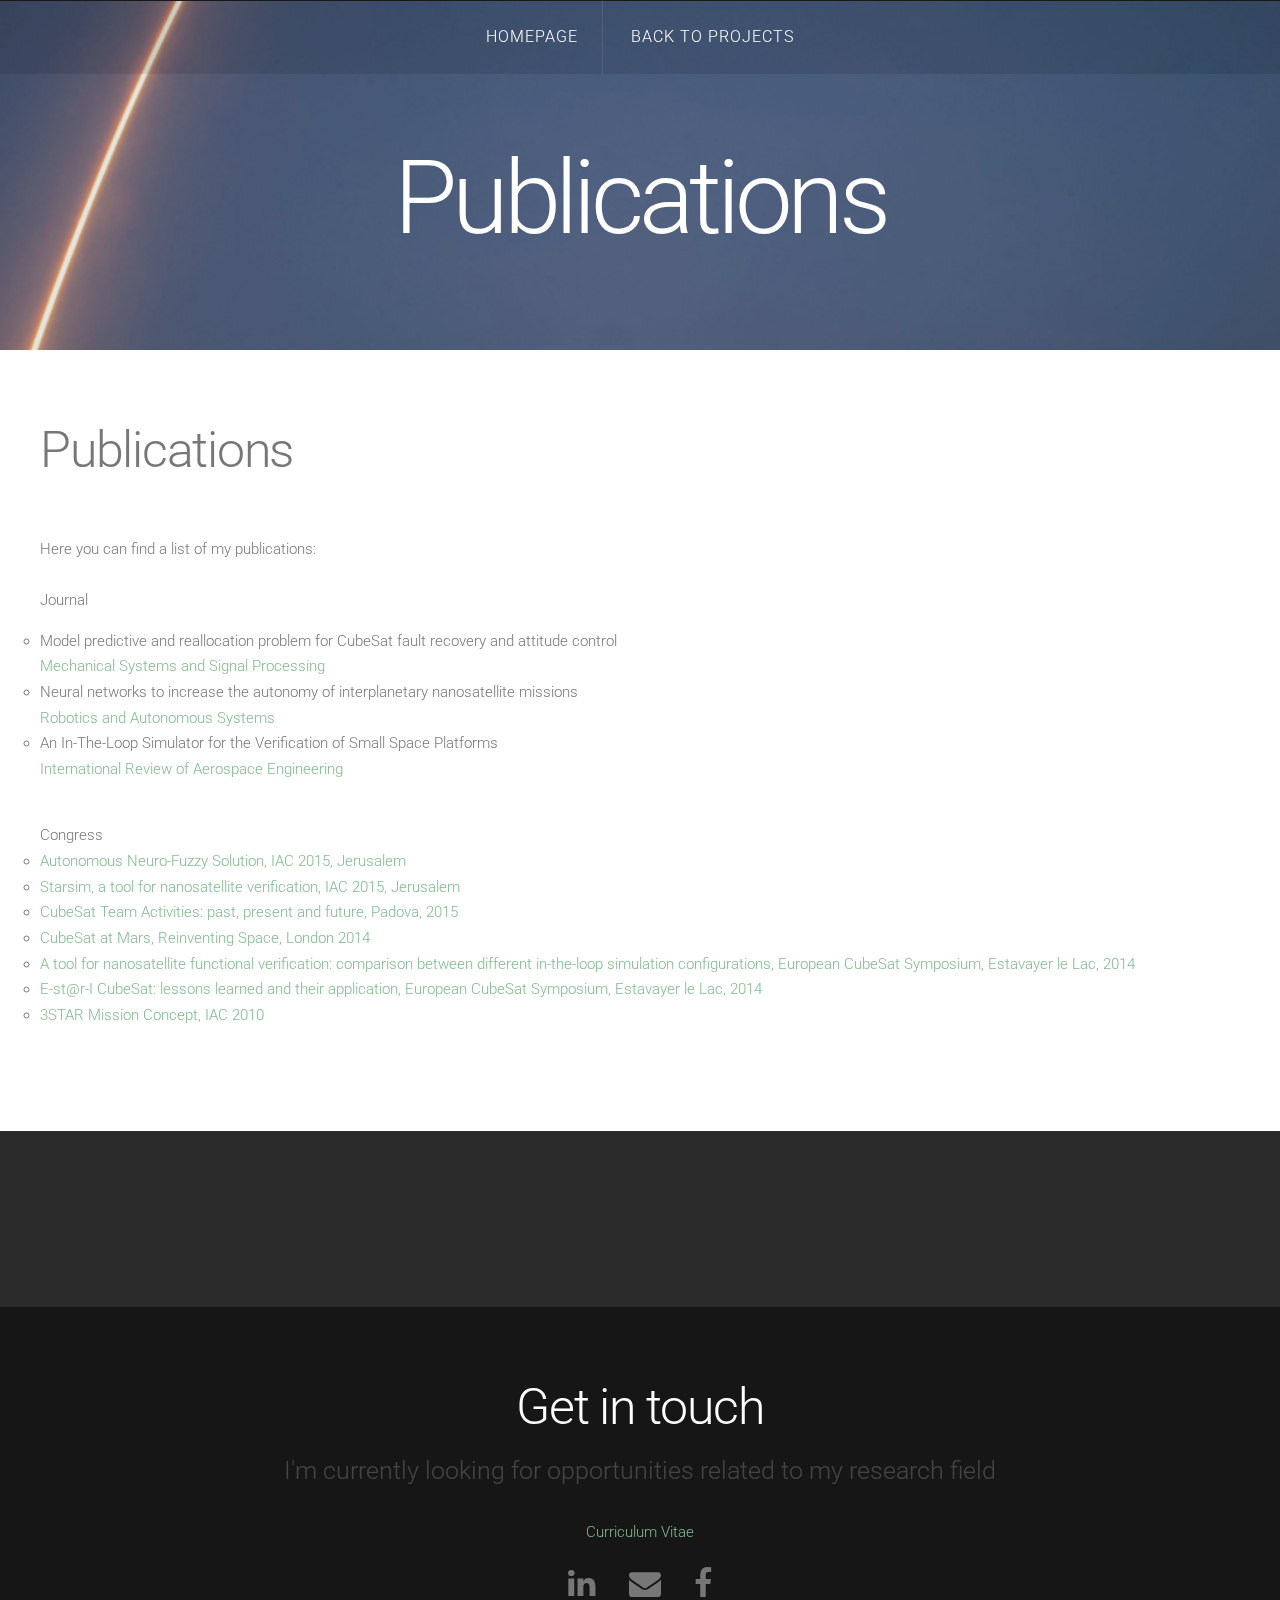
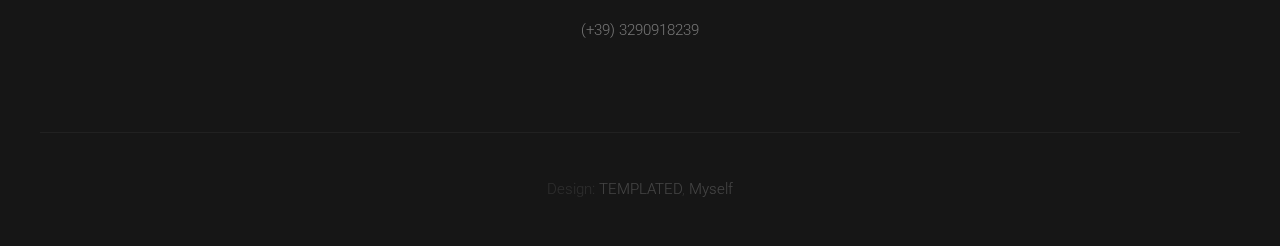
<file: Publications.html>
<!DOCTYPE HTML>
<!--
	Linear by TEMPLATED
    templated.co @templatedco
    Released for free under the Creative Commons Attribution 3.0 license (templated.co/license)
-->
<html>
	<head>
		<title>Publications</title>
		<meta http-equiv="content-type" content="text/html; charset=utf-8" />
		<meta name="description" content="" />
		<meta name="keywords" content="" />
		<link href='http://fonts.googleapis.com/css?family=Roboto:400,100,300,700,500,900' rel='stylesheet' type='text/css'>
		<link rel="shortcut icon" type="image/x-icon" href="images/cube.ico">
		<script src="http://ajax.googleapis.com/ajax/libs/jquery/1.11.0/jquery.min.js"></script>
		<script src="js/skel.min.js"></script>
		<script src="js/skel-panels.min.js"></script>
		<script src="js/init.js"></script>
		<noscript>
			<link rel="stylesheet" href="css/skel-noscript.css" />
			<link rel="stylesheet" href="css/style.css" />
			<link rel="stylesheet" href="css/style-desktop.css" />
		</noscript>
	</head>
	<body>

	<!-- Header -->
		<div id="header">
			<div id="nav-wrapper"> 
				<!-- Nav -->
				<nav id="nav">
					<ul>
						<li><a href="index.html">Homepage</a></li>
						<li><a href="index.html#main">Back to Projects</a></li>
					</ul>
				</nav>
			</div>
			<div class="container"> 
				
				<!-- Logo -->
				<div id="logo">
					<h1><a href="#">Publications</a></h1>
					<span class="tag"></span>
				</div>
			</div>
		</div>
	<!-- Header --> 

	<!-- Main -->
		<div id="main">
			<div class="container">
				<div class="row">

				
					
					<!-- Content -->
				
						<section>
							<header>
								<h2 id="PUB">Publications</h2>
								<span class="byline"></span>
							</header>
							<p>Here you can find a list of my publications:<br>
							<br>
							Journal
							<ul style="list-style-type:circle">
								<li style="circle">Model predictive and reallocation problem for CubeSat fault recovery and attitude control<br><a href="http://www.sciencedirect.com/science/article/pii/S0888327017303023" target="_blank">Mechanical Systems and Signal Processing</a></li>
								<li style="circle">Neural networks to increase the autonomy of interplanetary nanosatellite missions<br><a href="http://www.sciencedirect.com/science/article/pii/S0921889016304419" target="_blank">Robotics and Autonomous Systems</a></li>
								<li style="circle">An In-The-Loop Simulator for the Verification of Small Space Platforms<br><a href="http://www.praiseworthyprize.org/jsm/index.php?journal=irease&page=article&op=view&path[]=19731" target="_blank">International Review of Aerospace Engineering</a></li>
							</ul>
							<br>
							Congress<br>
							<ul style="list-style-type:circle">
								<li style="circle"><a href="Files/fuzzy.pdf" target="_blank">Autonomous Neuro-Fuzzy Solution, IAC 2015, Jerusalem</a></li>
								<li style="circle"><a href="Files/starsim.pdf" target="_blank">Starsim, a tool for nanosatellite verification, IAC 2015, Jerusalem</a></li>
								<li style="circle"><a href="Files/cubesatteam.pdf" target="_blank">CubeSat Team Activities: past, present and future, Padova, 2015</a></li>
								<li style="circle"><a href="Files/AbstractMIT.pdf" target="_blank">CubeSat at Mars, Reinventing Space, London 2014</a></li>
								
								<li style="circle"><a href="Files/HITL.pdf" target="_blank">A tool for nano­satellite functional verification:
								comparison between different in­-the-­loop simulation configurations, European CubeSat Symposium, Estavayer le Lac, 2014</a></li>
								<li style="circle"><a href="Files/15_1745_Feruglio.ppt" target="_blank">E-st@r-I CubeSat: lessons learned and their application, European CubeSat Symposium, Estavayer le Lac, 2014</a></li>
								<li style="circle"><a href="Files/3STAR.pdf" target="_blank">3STAR Mission Concept, IAC 2010</a></li>
							</ul></p>
						</section>
					</div>

				</div>
			</div>
		</div>
	<!-- /Main -->

	<!-- Tweet -->
		<div id="tweet">
			<div class="container">

			</div>
		</div>
	<!-- /Tweet -->

	<!-- Footer -->
		<div id="footer">
			<div class="container">
				<section>
					<header>
						<h2>Get in touch</h2>
						<span class="byline">I'm currently looking for opportunities related to my research field</span>
					</header>
					<a href="Files/LorenzoFeruglioCV.pdf" target="_blank">Curriculum Vitae</a>
					<ul class="contact">
						<li><a href="https://it.linkedin.com/in/lorenzoferuglio" class="fa fa-linkedin" target="_blank"><span>LinkedIn</span></a></li>
						<li><a href="mailto:lorenzo.feruglio@gmail.com" class="fa fa-envelope" target="_blank"><span>Gmail</span></a></li>
						<li><a href="https://www.facebook.com/CubeSatTeam/" class="fa fa-facebook" target="_blank"><span>Facebook</span></a></li>
						<p></p>
						(+39) 3290918239
					</ul>
				</section>
			</div>
		</div>
	<!-- /Footer -->

	<!-- Copyright -->
		<div id="copyright">
			<div class="container">
				Design: <a href="http://templated.co">TEMPLATED</a>, <a href="#">Myself</a>
			</div>
		</div>


	</body>
</html>
</file>
<file: css/style.css>
/*
	Linear by TEMPLATED
    templated.co @templatedco
    Released for free under the Creative Commons Attribution 3.0 license (templated.co/license)
*/

@charset 'UTF-8';

@font-face{font-family:'FontAwesome';src:url('font/fontawesome-webfont.eot?v=4.0.1');src:url('font/fontawesome-webfont.eot?#iefix&v=4.0.1') format('embedded-opentype'),url('font/fontawesome-webfont.woff?v=4.0.1') format('woff'),url('font/fontawesome-webfont.ttf?v=4.0.1') format('truetype'),url('font/fontawesome-webfont.svg?v=4.0.1#fontawesomeregular') format('svg');font-weight:normal;font-style:normal}

/*********************************************************************************/
/* Basic                                                                         */
/*********************************************************************************/

	body
	{
		margin: 0;
		padding: 0;
		background: #161616;
	}

	body,input,textarea,select
	{
		font-family: 'Roboto', sans-serif;
		font-size: 11pt;
		font-weight: 300;
		line-height: 1.75em;
		color: #777;
	}

	h1,h2,h4,h5,h6
	{
		font-weight: 300;
		color: #777;
	}
	h3
	{
		font-weight: 300;
		color: #FFF;
	}
	
		h2
		{
			letter-spacing: -0.025em;
		}
	
		h1 a, h2 a, h3 a, h4 a, h5 a, h6 a
		{
			color: inherit;
			text-decoration: none;
		}
		
	strong, b
	{
		font-weight: 500;
		color: #000000;
	}
	
	em, i
	{
		font-style: italic;
	}

	a
	{
		text-decoration: none;
		color: #80BA8E;
	}
	
	a:hover
	{
		text-decoration: underline;
	}

	sub
	{
		position: relative;
		top: 0.5em;
		font-size: 0.8em;
	}
	
	sup
	{
		position: relative;
		top: -0.5em;
		font-size: 0.8em;
	}
	
	hr
	{
		border: 0;
		border-top: solid 1px #ddd;
		margin: 6em 0 0 0;
		padding: 6em 0 0 0;
	}
	
	blockquote
	{
		border-left: solid 0.5em #ddd;
		padding: 1em 0 1em 2em;
		font-style: italic;
	}
	
	p, ul, ol, dl, table
	{
		margin-bottom: 1em;
	}

	header
	{
		margin-bottom: 1.6em;
	}
	
		header h2
		{
		}

		header .byline
		{
			display: block;
			margin: 1.5em 0 0 0;
			padding: 0 0 0.5em 0;
		}
		
	footer
	{
		margin-top: 1em;
	}

	br.clear
	{
		clear: both;
	}

	.pennant
	{
		color: #bbb;
	}

	/* Sections/Articles */
	
		section,
		article
		{
			margin-bottom: 3em;
		}
		
		section > :last-child,
		article > :last-child
		{
			margin-bottom: 0;
		}

		section:last-child,
		article:last-child
		{
			margin-bottom: 0;
		}

		.row > section,
		.row > article
		{
			margin-bottom: 0;
		}

	/* Images */

		.image
		{
			display: inline-block;
		}
		
			.image img
			{
				display: block;
				width: 100%;
			}

			.image.featured
			{
				display: block;
				width: 100%;
				margin: 0 0 2em 0;
			}
			
			.image.full
			{
				display: block;
				width: 100%;
				margin-bottom: 2em;
			}
			
			.image.left
			{
				float: left;
				margin: 0 2em 2em 0;
			}
			
			.image.centered
			{
				display: block;
				margin: 0 0 2em 0;
			}

				.image.centered img
				{
					margin: 0 auto;
					width: auto;
				}
		.wordcloud
			{
				width:50%;
				height: 50%;
			}
	/* Lists */

		ul.default
		{
			margin: 0;
			padding: 0em 0em 1.5em 0em;
			list-style: none;
		}
		
			ul.default li
			{
				padding: 0.60em 0em;
				font-size: 0.95em;
				border-top: 1px solid;
				border-color: rgba(0,0,0,.1);
			}		
		
			ul.default li:first-child
			{
				padding-top: 0;
				border-top: none;
			}
	
			ul.default {
			}
		
		ul.style li {
			margin: 0;
			padding: 2em 0em 1.5em 0em;
			border-top: 1px solid;
			border-color: rgba(0,0,0,.1);
		}
		
		ul.style li:first-child
		{
			padding-top: 0;
			border-top: none;
		}
		
		ul.style img {
			float: left;
			margin-right: 20px;
		}
		
		ul.style a {
			color: #434343;
		}
		
		ul.style .posted {
			padding: 0em 0em 1em 0em;
			letter-spacing: 1px;
			text-transform: uppercase;
			font-size: 8pt;
			color: #A2A2A2;
		}
		
		ul.style .first {
			padding-top: 0px;
			border-top: none;
		}
							

	/* Buttons */
		
	.button
	{
		position: relative;
		display: inline-block;
		background: #80BA8E;
		padding: 0.8em 2em;
		text-decoration: none !important;
		font-size: 1.2em;
		font-weight: 300;
		color: #FFF !important;
		-moz-transition: color 0.35s ease-in-out, background-color 0.35s ease-in-out;
		-webkit-transition: color 0.35s ease-in-out, background-color 0.35s ease-in-out;
		-o-transition: color 0.35s ease-in-out, background-color 0.35s ease-in-out;
		-ms-transition: color 0.35s ease-in-out, background-color 0.35s ease-in-out;
		transition: color 0.35s ease-in-out, background-color 0.35s ease-in-out;
		text-align: center;
		border-radius: 0.25em;
	}

	.button:hover
	{
		background: #70AA7E;
		color: #FFF !important;
	}

/*********************************************************************************/
/* Icons                                                                         */
/* Powered by Font Awesome by Dave Gandy | http://fontawesome.io                 */
/* Licensed under the SIL OFL 1.1 (font), MIT (CSS)                              */
/*********************************************************************************/

	.fa
	{
		text-decoration: none;
	}

		.fa.solo
		{
		}
		
			.fa.solo span
			{
				display: none;
			}

		.fa:before
		{
			display:inline-block;
			font-family: FontAwesome;
			font-size: 1.25em;
			text-decoration: none;
			font-style: normal;
			font-weight: normal;
			line-height: 1;
			-webkit-font-smoothing:antialiased;
			-moz-osx-font-smoothing:grayscale;
		}

		.fa-lg{font-size:1.3333333333333333em;line-height:.75em;vertical-align:-15%}
		.fa-2x{font-size:2em}
		.fa-3x{font-size:3em}
		.fa-4x{font-size:4em}
		.fa-5x{font-size:5em}
		.fa-fw{width:1.2857142857142858em;text-align:center}
		.fa-ul{padding-left:0;margin-left:2.142857142857143em;list-style-type:none}.fa-ul>li{position:relative}
		.fa-li{position:absolute;left:-2.142857142857143em;width:2.142857142857143em;top:.14285714285714285em;text-align:center}.fa-li.fa-lg{left:-1.8571428571428572em}
		.fa-border{padding:.2em .25em .15em;border:solid .08em #eee;border-radius:.1em}
		.pull-right{float:right}
		.pull-left{float:left}
		.fa.pull-left{margin-right:.3em}
		.fa.pull-right{margin-left:.3em}
		.fa-spin{-webkit-animation:spin 2s infinite linear;-moz-animation:spin 2s infinite linear;-o-animation:spin 2s infinite linear;animation:spin 2s infinite linear}
		@-moz-keyframes spin{0%{-moz-transform:rotate(0deg)} 100%{-moz-transform:rotate(359deg)}}@-webkit-keyframes spin{0%{-webkit-transform:rotate(0deg)} 100%{-webkit-transform:rotate(359deg)}}@-o-keyframes spin{0%{-o-transform:rotate(0deg)} 100%{-o-transform:rotate(359deg)}}@-ms-keyframes spin{0%{-ms-transform:rotate(0deg)} 100%{-ms-transform:rotate(359deg)}}@keyframes spin{0%{transform:rotate(0deg)} 100%{transform:rotate(359deg)}}.fa-rotate-90{filter:progid:DXImageTransform.Microsoft.BasicImage(rotation=1);-webkit-transform:rotate(90deg);-moz-transform:rotate(90deg);-ms-transform:rotate(90deg);-o-transform:rotate(90deg);transform:rotate(90deg)}
		.fa-rotate-180{filter:progid:DXImageTransform.Microsoft.BasicImage(rotation=2);-webkit-transform:rotate(180deg);-moz-transform:rotate(180deg);-ms-transform:rotate(180deg);-o-transform:rotate(180deg);transform:rotate(180deg)}
		.fa-rotate-270{filter:progid:DXImageTransform.Microsoft.BasicImage(rotation=3);-webkit-transform:rotate(270deg);-moz-transform:rotate(270deg);-ms-transform:rotate(270deg);-o-transform:rotate(270deg);transform:rotate(270deg)}
		.fa-flip-horizontal{filter:progid:DXImageTransform.Microsoft.BasicImage(rotation=0, mirror=1);-webkit-transform:scale(-1, 1);-moz-transform:scale(-1, 1);-ms-transform:scale(-1, 1);-o-transform:scale(-1, 1);transform:scale(-1, 1)}
		.fa-flip-vertical{filter:progid:DXImageTransform.Microsoft.BasicImage(rotation=2, mirror=1);-webkit-transform:scale(1, -1);-moz-transform:scale(1, -1);-ms-transform:scale(1, -1);-o-transform:scale(1, -1);transform:scale(1, -1)}
		.fa-stack{position:relative;display:inline-block;width:2em;height:2em;line-height:2em;vertical-align:middle}
		.fa-stack-1x,.fa-stack-2x{position:absolute;left:0;width:100%;text-align:center}
		.fa-stack-1x{line-height:inherit}
		.fa-stack-2x{font-size:2em}
		.fa-inverse{color:#fff}
		.fa-glass:before{content:"\f000"}
		.fa-music:before{content:"\f001"}
		.fa-search:before{content:"\f002"}
		.fa-envelope-o:before{content:"\f003"}
		.fa-heart:before{content:"\f004"}
		.fa-star:before{content:"\f005"}
		.fa-star-o:before{content:"\f006"}
		.fa-user:before{content:"\f007"}
		.fa-film:before{content:"\f008"}
		.fa-th-large:before{content:"\f009"}
		.fa-th:before{content:"\f00a"}
		.fa-th-list:before{content:"\f00b"}
		.fa-check:before{content:"\f00c"}
		.fa-times:before{content:"\f00d"}
		.fa-search-plus:before{content:"\f00e"}
		.fa-search-minus:before{content:"\f010"}
		.fa-power-off:before{content:"\f011"}
		.fa-signal:before{content:"\f012"}
		.fa-gear:before,.fa-cog:before{content:"\f013"}
		.fa-trash-o:before{content:"\f014"}
		.fa-home:before{content:"\f015"}
		.fa-file-o:before{content:"\f016"}
		.fa-clock-o:before{content:"\f017"}
		.fa-road:before{content:"\f018"}
		.fa-download:before{content:"\f019"}
		.fa-arrow-circle-o-down:before{content:"\f01a"}
		.fa-arrow-circle-o-up:before{content:"\f01b"}
		.fa-inbox:before{content:"\f01c"}
		.fa-play-circle-o:before{content:"\f01d"}
		.fa-rotate-right:before,.fa-repeat:before{content:"\f01e"}
		.fa-refresh:before{content:"\f021"}
		.fa-list-alt:before{content:"\f022"}
		.fa-lock:before{content:"\f023"}
		.fa-flag:before{content:"\f024"}
		.fa-headphones:before{content:"\f025"}
		.fa-volume-off:before{content:"\f026"}
		.fa-volume-down:before{content:"\f027"}
		.fa-volume-up:before{content:"\f028"}
		.fa-qrcode:before{content:"\f029"}
		.fa-barcode:before{content:"\f02a"}
		.fa-tag:before{content:"\f02b"}
		.fa-tags:before{content:"\f02c"}
		.fa-book:before{content:"\f02d"}
		.fa-bookmark:before{content:"\f02e"}
		.fa-print:before{content:"\f02f"}
		.fa-camera:before{content:"\f030"}
		.fa-font:before{content:"\f031"}
		.fa-bold:before{content:"\f032"}
		.fa-italic:before{content:"\f033"}
		.fa-text-height:before{content:"\f034"}
		.fa-text-width:before{content:"\f035"}
		.fa-align-left:before{content:"\f036"}
		.fa-align-center:before{content:"\f037"}
		.fa-align-right:before{content:"\f038"}
		.fa-align-justify:before{content:"\f039"}
		.fa-list:before{content:"\f03a"}
		.fa-dedent:before,.fa-outdent:before{content:"\f03b"}
		.fa-indent:before{content:"\f03c"}
		.fa-video-camera:before{content:"\f03d"}
		.fa-picture-o:before{content:"\f03e"}
		.fa-pencil:before{content:"\f040"}
		.fa-map-marker:before{content:"\f041"}
		.fa-adjust:before{content:"\f042"}
		.fa-tint:before{content:"\f043"}
		.fa-edit:before,.fa-pencil-square-o:before{content:"\f044"}
		.fa-share-square-o:before{content:"\f045"}
		.fa-check-square-o:before{content:"\f046"}
		.fa-move:before{content:"\f047"}
		.fa-step-backward:before{content:"\f048"}
		.fa-fast-backward:before{content:"\f049"}
		.fa-backward:before{content:"\f04a"}
		.fa-play:before{content:"\f04b"}
		.fa-pause:before{content:"\f04c"}
		.fa-stop:before{content:"\f04d"}
		.fa-forward:before{content:"\f04e"}
		.fa-fast-forward:before{content:"\f050"}
		.fa-step-forward:before{content:"\f051"}
		.fa-eject:before{content:"\f052"}
		.fa-chevron-left:before{content:"\f053"}
		.fa-chevron-right:before{content:"\f054"}
		.fa-plus-circle:before{content:"\f055"}
		.fa-minus-circle:before{content:"\f056"}
		.fa-times-circle:before{content:"\f057"}
		.fa-check-circle:before{content:"\f058"}
		.fa-question-circle:before{content:"\f059"}
		.fa-info-circle:before{content:"\f05a"}
		.fa-crosshairs:before{content:"\f05b"}
		.fa-times-circle-o:before{content:"\f05c"}
		.fa-check-circle-o:before{content:"\f05d"}
		.fa-ban:before{content:"\f05e"}
		.fa-arrow-left:before{content:"\f060"}
		.fa-arrow-right:before{content:"\f061"}
		.fa-arrow-up:before{content:"\f062"}
		.fa-arrow-down:before{content:"\f063"}
		.fa-mail-forward:before,.fa-share:before{content:"\f064"}
		.fa-resize-full:before{content:"\f065"}
		.fa-resize-small:before{content:"\f066"}
		.fa-plus:before{content:"\f067"}
		.fa-minus:before{content:"\f068"}
		.fa-asterisk:before{content:"\f069"}
		.fa-exclamation-circle:before{content:"\f06a"}
		.fa-gift:before{content:"\f06b"}
		.fa-leaf:before{content:"\f06c"}
		.fa-fire:before{content:"\f06d"}
		.fa-eye:before{content:"\f06e"}
		.fa-eye-slash:before{content:"\f070"}
		.fa-warning:before,.fa-exclamation-triangle:before{content:"\f071"}
		.fa-plane:before{content:"\f072"}
		.fa-calendar:before{content:"\f073"}
		.fa-random:before{content:"\f074"}
		.fa-comment:before{content:"\f075"}
		.fa-magnet:before{content:"\f076"}
		.fa-chevron-up:before{content:"\f077"}
		.fa-chevron-down:before{content:"\f078"}
		.fa-retweet:before{content:"\f079"}
		.fa-shopping-cart:before{content:"\f07a"}
		.fa-folder:before{content:"\f07b"}
		.fa-folder-open:before{content:"\f07c"}
		.fa-resize-vertical:before{content:"\f07d"}
		.fa-resize-horizontal:before{content:"\f07e"}
		.fa-bar-chart-o:before{content:"\f080"}
		.fa-twitter-square:before{content:"\f081"}
		.fa-facebook-square:before{content:"\f082"}
		.fa-camera-retro:before{content:"\f083"}
		.fa-key:before{content:"\f084"}
		.fa-gears:before,.fa-cogs:before{content:"\f085"}
		.fa-comments:before{content:"\f086"}
		.fa-thumbs-o-up:before{content:"\f087"}
		.fa-thumbs-o-down:before{content:"\f088"}
		.fa-star-half:before{content:"\f089"}
		.fa-heart-o:before{content:"\f08a"}
		.fa-sign-out:before{content:"\f08b"}
		.fa-linkedin-square:before{content:"\f08c"}
		.fa-thumb-tack:before{content:"\f08d"}
		.fa-external-link:before{content:"\f08e"}
		.fa-sign-in:before{content:"\f090"}
		.fa-trophy:before{content:"\f091"}
		.fa-github-square:before{content:"\f092"}
		.fa-upload:before{content:"\f093"}
		.fa-lemon-o:before{content:"\f094"}
		.fa-phone:before{content:"\f095"}
		.fa-square-o:before{content:"\f096"}
		.fa-bookmark-o:before{content:"\f097"}
		.fa-phone-square:before{content:"\f098"}
		.fa-twitter:before{content:"\f099"}
		.fa-facebook:before{content:"\f09a"}
		.fa-github:before{content:"\f09b"}
		.fa-unlock:before{content:"\f09c"}
		.fa-credit-card:before{content:"\f09d"}
		.fa-rss:before{content:"\f09e"}
		.fa-hdd-o:before{content:"\f0a0"}
		.fa-bullhorn:before{content:"\f0a1"}
		.fa-bell:before{content:"\f0f3"}
		.fa-certificate:before{content:"\f0a3"}
		.fa-hand-o-right:before{content:"\f0a4"}
		.fa-hand-o-left:before{content:"\f0a5"}
		.fa-hand-o-up:before{content:"\f0a6"}
		.fa-hand-o-down:before{content:"\f0a7"}
		.fa-arrow-circle-left:before{content:"\f0a8"}
		.fa-arrow-circle-right:before{content:"\f0a9"}
		.fa-arrow-circle-up:before{content:"\f0aa"}
		.fa-arrow-circle-down:before{content:"\f0ab"}
		.fa-globe:before{content:"\f0ac"}
		.fa-wrench:before{content:"\f0ad"}
		.fa-tasks:before{content:"\f0ae"}
		.fa-filter:before{content:"\f0b0"}
		.fa-briefcase:before{content:"\f0b1"}
		.fa-fullscreen:before{content:"\f0b2"}
		.fa-group:before{content:"\f0c0"}
		.fa-chain:before,.fa-link:before{content:"\f0c1"}
		.fa-cloud:before{content:"\f0c2"}
		.fa-flask:before{content:"\f0c3"}
		.fa-cut:before,.fa-scissors:before{content:"\f0c4"}
		.fa-copy:before,.fa-files-o:before{content:"\f0c5"}
		.fa-paperclip:before{content:"\f0c6"}
		.fa-save:before,.fa-floppy-o:before{content:"\f0c7"}
		.fa-square:before{content:"\f0c8"}
		.fa-reorder:before{content:"\f0c9"}
		.fa-list-ul:before{content:"\f0ca"}
		.fa-list-ol:before{content:"\f0cb"}
		.fa-strikethrough:before{content:"\f0cc"}
		.fa-underline:before{content:"\f0cd"}
		.fa-table:before{content:"\f0ce"}
		.fa-magic:before{content:"\f0d0"}
		.fa-truck:before{content:"\f0d1"}
		.fa-pinterest:before{content:"\f0d2"}
		.fa-pinterest-square:before{content:"\f0d3"}
		.fa-google-plus-square:before{content:"\f0d4"}
		.fa-google-plus:before{content:"\f0d5"}
		.fa-money:before{content:"\f0d6"}
		.fa-caret-down:before{content:"\f0d7"}
		.fa-caret-up:before{content:"\f0d8"}
		.fa-caret-left:before{content:"\f0d9"}
		.fa-caret-right:before{content:"\f0da"}
		.fa-columns:before{content:"\f0db"}
		.fa-unsorted:before,.fa-sort:before{content:"\f0dc"}
		.fa-sort-down:before,.fa-sort-asc:before{content:"\f0dd"}
		.fa-sort-up:before,.fa-sort-desc:before{content:"\f0de"}
		.fa-envelope:before{content:"\f0e0"}
		.fa-linkedin:before{content:"\f0e1"}
		.fa-rotate-left:before,.fa-undo:before{content:"\f0e2"}
		.fa-legal:before,.fa-gavel:before{content:"\f0e3"}
		.fa-dashboard:before,.fa-tachometer:before{content:"\f0e4"}
		.fa-comment-o:before{content:"\f0e5"}
		.fa-comments-o:before{content:"\f0e6"}
		.fa-flash:before,.fa-bolt:before{content:"\f0e7"}
		.fa-sitemap:before{content:"\f0e8"}
		.fa-umbrella:before{content:"\f0e9"}
		.fa-paste:before,.fa-clipboard:before{content:"\f0ea"}
		.fa-lightbulb-o:before{content:"\f0eb"}
		.fa-exchange:before{content:"\f0ec"}
		.fa-cloud-download:before{content:"\f0ed"}
		.fa-cloud-upload:before{content:"\f0ee"}
		.fa-user-md:before{content:"\f0f0"}
		.fa-stethoscope:before{content:"\f0f1"}
		.fa-suitcase:before{content:"\f0f2"}
		.fa-bell-o:before{content:"\f0a2"}
		.fa-coffee:before{content:"\f0f4"}
		.fa-cutlery:before{content:"\f0f5"}
		.fa-file-text-o:before{content:"\f0f6"}
		.fa-building:before{content:"\f0f7"}
		.fa-hospital:before{content:"\f0f8"}
		.fa-ambulance:before{content:"\f0f9"}
		.fa-medkit:before{content:"\f0fa"}
		.fa-fighter-jet:before{content:"\f0fb"}
		.fa-beer:before{content:"\f0fc"}
		.fa-h-square:before{content:"\f0fd"}
		.fa-plus-square:before{content:"\f0fe"}
		.fa-angle-double-left:before{content:"\f100"}
		.fa-angle-double-right:before{content:"\f101"}
		.fa-angle-double-up:before{content:"\f102"}
		.fa-angle-double-down:before{content:"\f103"}
		.fa-angle-left:before{content:"\f104"}
		.fa-angle-right:before{content:"\f105"}
		.fa-angle-up:before{content:"\f106"}
		.fa-angle-down:before{content:"\f107"}
		.fa-desktop:before{content:"\f108"}
		.fa-laptop:before{content:"\f109"}
		.fa-tablet:before{content:"\f10a"}
		.fa-mobile-phone:before,.fa-mobile:before{content:"\f10b"}
		.fa-circle-o:before{content:"\f10c"}
		.fa-quote-left:before{content:"\f10d"}
		.fa-quote-right:before{content:"\f10e"}
		.fa-spinner:before{content:"\f110"}
		.fa-circle:before{content:"\f111"}
		.fa-mail-reply:before,.fa-reply:before{content:"\f112"}
		.fa-github-alt:before{content:"\f113"}
		.fa-folder-o:before{content:"\f114"}
		.fa-folder-open-o:before{content:"\f115"}
		.fa-expand-o:before{content:"\f116"}
		.fa-collapse-o:before{content:"\f117"}
		.fa-smile-o:before{content:"\f118"}
		.fa-frown-o:before{content:"\f119"}
		.fa-meh-o:before{content:"\f11a"}
		.fa-gamepad:before{content:"\f11b"}
		.fa-keyboard-o:before{content:"\f11c"}
		.fa-flag-o:before{content:"\f11d"}
		.fa-flag-checkered:before{content:"\f11e"}
		.fa-terminal:before{content:"\f120"}
		.fa-code:before{content:"\f121"}
		.fa-reply-all:before{content:"\f122"}
		.fa-mail-reply-all:before{content:"\f122"}
		.fa-star-half-empty:before,.fa-star-half-full:before,.fa-star-half-o:before{content:"\f123"}
		.fa-location-arrow:before{content:"\f124"}
		.fa-crop:before{content:"\f125"}
		.fa-code-fork:before{content:"\f126"}
		.fa-unlink:before,.fa-chain-broken:before{content:"\f127"}
		.fa-question:before{content:"\f128"}
		.fa-info:before{content:"\f129"}
		.fa-exclamation:before{content:"\f12a"}
		.fa-superscript:before{content:"\f12b"}
		.fa-subscript:before{content:"\f12c"}
		.fa-eraser:before{content:"\f12d"}
		.fa-puzzle-piece:before{content:"\f12e"}
		.fa-microphone:before{content:"\f130"}
		.fa-microphone-slash:before{content:"\f131"}
		.fa-shield:before{content:"\f132"}
		.fa-calendar-o:before{content:"\f133"}
		.fa-fire-extinguisher:before{content:"\f134"}
		.fa-rocket:before{content:"\f135"}
		.fa-maxcdn:before{content:"\f136"}
		.fa-chevron-circle-left:before{content:"\f137"}
		.fa-chevron-circle-right:before{content:"\f138"}
		.fa-chevron-circle-up:before{content:"\f139"}
		.fa-chevron-circle-down:before{content:"\f13a"}
		.fa-html5:before{content:"\f13b"}
		.fa-css3:before{content:"\f13c"}
		.fa-anchor:before{content:"\f13d"}
		.fa-unlock-o:before{content:"\f13e"}
		.fa-bullseye:before{content:"\f140"}
		.fa-ellipsis-horizontal:before{content:"\f141"}
		.fa-ellipsis-vertical:before{content:"\f142"}
		.fa-rss-square:before{content:"\f143"}
		.fa-play-circle:before{content:"\f144"}
		.fa-ticket:before{content:"\f145"}
		.fa-minus-square:before{content:"\f146"}
		.fa-minus-square-o:before{content:"\f147"}
		.fa-level-up:before{content:"\f148"}
		.fa-level-down:before{content:"\f149"}
		.fa-check-square:before{content:"\f14a"}
		.fa-pencil-square:before{content:"\f14b"}
		.fa-external-link-square:before{content:"\f14c"}
		.fa-share-square:before{content:"\f14d"}
		.fa-compass:before{content:"\f14e"}
		.fa-toggle-down:before,.fa-caret-square-o-down:before{content:"\f150"}
		.fa-toggle-up:before,.fa-caret-square-o-up:before{content:"\f151"}
		.fa-toggle-right:before,.fa-caret-square-o-right:before{content:"\f152"}
		.fa-euro:before,.fa-eur:before{content:"\f153"}
		.fa-gbp:before{content:"\f154"}
		.fa-dollar:before,.fa-usd:before{content:"\f155"}
		.fa-rupee:before,.fa-inr:before{content:"\f156"}
		.fa-cny:before,.fa-rmb:before,.fa-yen:before,.fa-jpy:before{content:"\f157"}
		.fa-ruble:before,.fa-rouble:before,.fa-rub:before{content:"\f158"}
		.fa-won:before,.fa-krw:before{content:"\f159"}
		.fa-bitcoin:before,.fa-btc:before{content:"\f15a"}
		.fa-file:before{content:"\f15b"}
		.fa-file-text:before{content:"\f15c"}
		.fa-sort-alpha-asc:before{content:"\f15d"}
		.fa-sort-alpha-desc:before{content:"\f15e"}
		.fa-sort-amount-asc:before{content:"\f160"}
		.fa-sort-amount-desc:before{content:"\f161"}
		.fa-sort-numeric-asc:before{content:"\f162"}
		.fa-sort-numeric-desc:before{content:"\f163"}
		.fa-thumbs-up:before{content:"\f164"}
		.fa-thumbs-down:before{content:"\f165"}
		.fa-youtube-square:before{content:"\f166"}
		.fa-youtube:before{content:"\f167"}
		.fa-xing:before{content:"\f168"}
		.fa-xing-square:before{content:"\f169"}
		.fa-youtube-play:before{content:"\f16a"}
		.fa-dropbox:before{content:"\f16b"}
		.fa-stack-overflow:before{content:"\f16c"}
		.fa-instagram:before{content:"\f16d"}
		.fa-flickr:before{content:"\f16e"}
		.fa-adn:before{content:"\f170"}
		.fa-bitbucket:before{content:"\f171"}
		.fa-bitbucket-square:before{content:"\f172"}
		.fa-tumblr:before{content:"\f173"}
		.fa-tumblr-square:before{content:"\f174"}
		.fa-long-arrow-down:before{content:"\f175"}
		.fa-long-arrow-up:before{content:"\f176"}
		.fa-long-arrow-left:before{content:"\f177"}
		.fa-long-arrow-right:before{content:"\f178"}
		.fa-apple:before{content:"\f179"}
		.fa-windows:before{content:"\f17a"}
		.fa-android:before{content:"\f17b"}
		.fa-linux:before{content:"\f17c"}
		.fa-dribbble:before{content:"\f17d"}
		.fa-skype:before{content:"\f17e"}
		.fa-foursquare:before{content:"\f180"}
		.fa-trello:before{content:"\f181"}
		.fa-female:before{content:"\f182"}
		.fa-male:before{content:"\f183"}
		.fa-gittip:before{content:"\f184"}
		.fa-sun-o:before{content:"\f185"}
		.fa-moon-o:before{content:"\f186"}
		.fa-archive:before{content:"\f187"}
		.fa-bug:before{content:"\f188"}
		.fa-vk:before{content:"\f189"}
		.fa-weibo:before{content:"\f18a"}
		.fa-renren:before{content:"\f18b"}
		.fa-pagelines:before{content:"\f18c"}
		.fa-stack-exchange:before{content:"\f18d"}
		.fa-arrow-circle-o-right:before{content:"\f18e"}
		.fa-arrow-circle-o-left:before{content:"\f190"}
		.fa-toggle-left:before,.fa-caret-square-o-left:before{content:"\f191"}
		.fa-dot-circle-o:before{content:"\f192"}
		.fa-wheelchair:before{content:"\f193"}
		.fa-vimeo-square:before{content:"\f194"}
		.fa-turkish-lira:before,.fa-try:before{content:"\f195"}
		.fa-fax:before{content:"\f1ac"}
		.fa-share-alt:before{content:"\f1e0"}
		.fa-cubes:before{content:"\f1b3"}

/*********************************************************************************/
/* Social Icon Styles                                                            */
/*********************************************************************************/

	ul.contact
	{
		padding: 1.5em 0 0 0;
		list-style: none;
		cursor: default;
	}
	
	ul.contact li
	{
		display: inline-block;
		margin: 0 1em;
	}
	
	ul.contact li span
	{
		display: none;
		margin: 0;
		padding: 0;
	}
	
	ul.contact li a
	{
		color: inherit;
		font-size: 1.75em;
		display: inline-block;
		-moz-transition: color 0.35s ease-in-out, background-color 0.35s ease-in-out;
		-webkit-transition: color 0.35s ease-in-out, background-color 0.35s ease-in-out;
		-o-transition: color 0.35s ease-in-out, background-color 0.35s ease-in-out;
		-ms-transition: color 0.35s ease-in-out, background-color 0.35s ease-in-out;
		transition: color 0.35s ease-in-out, background-color 0.35s ease-in-out;
	}
	
	ul.contact li a:hover
	{
		color: #fff;
	}

/*********************************************************************************/
/* Header                                                                        */
/*********************************************************************************/

	#header
	{
		position: relative;
		background: url(../images/header.jpg) no-repeat bottom center;
		background-attachment: fixed;
		background-size: cover;
		text-align: center;
		color: #FFF;
	}
	
		#header:before
		{
			content: '';
			position: absolute;
			left: 0;
			top: 0;
			width: 100%;
			height: 100%;
			background: rgba(64,64,64,0.125);
		}

/*********************************************************************************/
/* Logo                                                                          */
/*********************************************************************************/

	#logo
	{
		position: relative;
		z-index: 1;
	}
	
		#logo h1
		{
			color: #FFF;
		}
	
		#logo a
		{
			display: block;
			text-decoration: none;
			font-weight: 300;
			line-height: 1em;
			font-size: 7em;
			color: #FFF;
			letter-spacing: -0.05em;
			margin: 0 0 0.125em 0;
		}
		
		#logo span
		{
			font-size: 1.4em;
			color: #FFF;
		}

/*********************************************************************************/
/* Nav                                                                           */
/*********************************************************************************/

	#nav
	{
	}

		#nav-wrapper
		{
			background: rgba(0,0,0,.1);
			position: absolute;
			top: 0;
			left: 0;
			width: 100%;
		}
		
		#nav > ul
		{
			margin: 0;
			padding: 0;
			text-align: center;
		}

		#nav > ul > li
		{
			display: inline-block;
			border-right: 1px solid;
			border-color: rgba(255,255,255,.1);
		}
		
			#nav > ul > li:last-child
			{
				padding-right: 0;
				border-right: none;
			}

			#nav > ul > li > a,
			#nav > ul > li > span
			{
				display: inline-block;
				padding: 1.5em 1.5em;
				letter-spacing: 0.06em;
				text-decoration: none;
				text-transform: uppercase;
				font-size: 1.1em;
				outline: 0;
				color: #FFF;
			}

			#nav li.active a
			{
				color: #FFF;
			}

			#nav > ul > li > ul
			{
				display: none;
			}
	
/*********************************************************************************/
/* Main                                                                          */
/*********************************************************************************/

	#main
	{
		position: relative;
		background: #fff;
	}
	
	.homepage #content
	{
		text-align: center;
	}
	
	.homepage #content header h2
	{
	}

	#sidebar h2
	{
		display: block;
		padding-bottom: 0.50em;
	}

/*********************************************************************************/
/* Footer                                                                        */
/*********************************************************************************/
	
	#footer
	{
		position: relative;
		text-align: center;
	}
	
	#footer header h2
	{
		color: #FFF !important;
	}
	
	#footer header .byline
	{
		color: rgba(255,255,255,.2);
	}

/*********************************************************************************/
/* Copyright                                                                     */
/*********************************************************************************/
	
	#copyright
	{
		position: relative;
		text-align: center;
		color: #774535;
	}
	
	#copyright .container
	{
		padding: 3em 0em;
		border-top: 1px solid;
		border-color: rgba(255,255,255,.05);
		color:  rgba(255,255,255,.1);
	}
	
	#copyright a
	{
		text-decoration: none;
		color:  rgba(255,255,255,.2);
	}
/*********************************************************************************/
/* Featured2                                                                      */
/*********************************************************************************/
	
	#featured2
	{
		position: relative;
		background: url(../images/header.jpg) no-repeat bottom center;
		background-attachment: fixed;
		background-size: cover;
		text-align: center;
		color: #FFF;
	}
	
	#featured2 h3
	{
		display: block;
		font-weight: 300;
	}

	#featured2 .pennant
	{
		font-size: 4em;
	}
	
	#featured2 .button
	{
		margin-top: 1.5em;
	}
	
/*********************************************************************************/
/* Featured                                                                      */
/*********************************************************************************/
	
	#featured
	{
		position: relative;
		background: #f2f2f2;
		text-align: center;
	}
	
	#featured h3
	{
		display: block;
		font-weight: 300;
	}

	#featured .pennant
	{
		font-size: 4em;
	}
	
	#featured .button
	{
		margin-top: 1.5em;
	}

/*********************************************************************************/
/* Tweet                                                                         */
/*********************************************************************************/
	
	#tweet
	{
		position: relative;
		text-align: center;
		background: url(../images/header.jpg) no-repeat center center;
		background-attachment: fixed;
		background-size: cover;
	}

		#tweet:before
		{
			content: '';
			position: absolute;
			left: 0;
			top: 0;
			width: 100%;
			height: 100%;
			background: rgba(64,64,64,0.5);
		}
	
		#tweet section
		{
			border-top: 1px solid;
			border-bottom: 1px solid;
			border-color: rgba(255,255,255,.1);
		}

		#tweet blockquote
		{
			position: relative;
			border: none;
			margin: 0;
			font-weight: 300;
			color: rgba(255,255,255,.6);
		}
</file>
<file: css/style-desktop.css>
/*
	Linear by TEMPLATED
    templated.co @templatedco
    Released for free under the Creative Commons Attribution 3.0 license (templated.co/license)
*/

/*********************************************************************************/
/* Basic                                                                         */
/*********************************************************************************/

	body
	{
	}

	body,input,textarea,select
	{
	}

	header
	{
		margin-bottom: 1.6em;
	}
	
		header h2
		{
			font-size: 3.4em;
		}

		header .byline
		{
			font-size: 1.7em;
		}

/*********************************************************************************/
/* Header                                                                        */
/*********************************************************************************/

	#header
	{
		padding: 10em 0 6em 0;
	}

	.homepage #header
	{
		padding: 16em 0 12em 0;
	}

/*********************************************************************************/
/* Main                                                                          */
/*********************************************************************************/

	#main
	{
		padding: 6em 0em;
	}
	
	.homepage #content header h2
	{
		padding: 0.70em 0em;
		font-size: 2.2em;
	}

	#sidebar h2
	{
		font-size: 2.4em;
	}

/*********************************************************************************/
/* Footer                                                                        */
/*********************************************************************************/
	
	#footer
	{
		padding: 6em 0em;
	}
	
/*********************************************************************************/
/* Featured                                                                      */
/*********************************************************************************/
	
	#featured
	{
		padding: 6em 0em;
	}
	
	#featured h3
	{
		padding: 1.5em 0em;
		font-size: 1.6em;
	}

	#featured header
	{
		margin-bottom: 3em;
	}
	
	#featured p
	{
		line-height: 2em;
		font-size: 1.2em;
	}
	
/*********************************************************************************/
/* Tweet                                                                         */
/*********************************************************************************/
	
	#tweet
	{
		padding: 6em 0em;
	}

	#tweet blockquote
	{
		margin: 0;
		padding: 1em 4em;
		line-height: 1.5em;
		font-size: 1.8em;
	}
</file>
<file: css/skel-noscript.css>
/* Resets (http://meyerweb.com/eric/tools/css/reset/ | v2.0 | 20110126 | License: none (public domain)) */

	html,body,div,span,applet,object,iframe,h1,h2,h3,h4,h5,h6,p,blockquote,pre,a,abbr,acronym,address,big,cite,code,del,dfn,em,img,ins,kbd,q,s,samp,small,strike,strong,sub,sup,tt,var,b,u,i,center,dl,dt,dd,ol,ul,li,fieldset,form,label,legend,table,caption,tbody,tfoot,thead,tr,th,td,article,aside,canvas,details,embed,figure,figcaption,footer,header,hgroup,menu,nav,output,ruby,section,summary,time,mark,audio,video{margin:0;padding:0;border:0;font-size:100%;font:inherit;vertical-align:baseline;}article,aside,details,figcaption,figure,footer,header,hgroup,menu,nav,section{display:block;}body{line-height:1;}ol,ul{list-style:none;}blockquote,q{quotes:none;}blockquote:before,blockquote:after,q:before,q:after{content:'';content:none;}table{border-collapse:collapse;border-spacing:0;}body{-webkit-text-size-adjust:none}

/* Box Model */

	*, *:before, *:after {
		-moz-box-sizing: border-box;
		-webkit-box-sizing: border-box;
		-o-box-sizing: border-box;
		-ms-box-sizing: border-box;
		box-sizing: border-box;
	}

/* Container */

	body {
		min-width: 1200px;
	}

	.container {
		width: 1200px;
		margin-left: auto;
		margin-right: auto;
	}

	/* Modifiers */
	
		.container.small {
			width: 900px;
		}

		.container.big {
			width: 100%;
			max-width: 1500px;
			min-width: 1200px;
		}

/* Grid */

	/* Cells */

		.\31 2u { width: 100% }
		.\31 1u { width: 91.6666666667% }
		.\31 0u { width: 83.3333333333% }
		.\39 u { width: 75% }
		.\38 u { width: 66.6666666667% }
		.\37 u { width: 58.3333333333% }
		.\36 u { width: 50% }
		.\35 u { width: 41.6666666667% }
		.\34 u { width: 33.3333333333% }
		.\33 u { width: 25% }
		.\32 u { width: 16.6666666667% }
		.\31 u { width: 8.3333333333% }
		.\-11u { margin-left: 91.6666666667% }
		.\-10u { margin-left: 83.3333333333% }
		.\-9u { margin-left: 75% }
		.\-8u { margin-left: 66.6666666667% }
		.\-7u { margin-left: 58.3333333333% }
		.\-6u { margin-left: 50% }
		.\-5u { margin-left: 41.6666666667% }
		.\-4u { margin-left: 33.3333333333% }
		.\-3u { margin-left: 25% }
		.\-2u { margin-left: 16.6666666667% }
		.\-1u { margin-left: 8.3333333333% }

		.row > * {
			padding: 50px 0 0 50px;
			float: left;
			-moz-box-sizing: border-box;
			-webkit-box-sizing: border-box;
			-o-box-sizing: border-box;
			-ms-box-sizing: border-box;
			box-sizing: border-box;
		}

		.row + .row > * {
			padding-top: 50px;
		}

		.row {
			margin-left: -50px;
		}

	/* Rows */

		.row:after {
			content: '';
			display: block;
			clear: both;
			height: 0;
		}

		.row:first-child > * {
			padding-top: 0;
		}

		.row > * {
			padding-top: 0;
		}

		/* Modifiers */

			/* Flush */

				.row.flush {
					margin-left: 0;
				}

				.row.flush > * {
					padding: 0 !important;
				}

			/* Quarter */

				.row.quarter > * {
					padding: 12.5px 0 0 12.5px;
				}

				.row.quarter + .row.quarter > * {
					padding-top: 12.5px;
				}

				.row.quarter {
					margin-left: -12.5px;
				}

			/* Half */

				.row.half > * {
					padding: 25px 0 0 25px;
				}

				.row.half + .row.half > * {
					padding-top: 25px;
				}

				.row.half {
					margin-left: -25px;
				}

			/* One and (a) Half */

				.row.oneandhalf > * {
					padding: 75px 0 0 75px;
				}

				.row.oneandhalf + .row.oneandhalf > * {
					padding-top: 75px;
				}

				.row.oneandhalf {
					margin-left: -75px;
				}

			/* Double */

				.row.double > * {
					padding: 100px 0 0 100px;
				}

				.row.double + .row.double > * {
					padding-top: 100px;
				}

				.row.double {
					margin-left: -100px;
				}
</file>
<file: Slides-SlidesJS-3/examples/multiple/css/example.css>
/*!
 * Bootstrap v2.2.2
 *
 * Copyright 2012 Twitter, Inc
 * Licensed under the Apache License v2.0
 * http://www.apache.org/licenses/LICENSE-2.0
 *
 * Designed and built with all the love in the world @twitter by @mdo and @fat.
 */
.clearfix {
  *zoom: 1;
}
.clearfix:before,
.clearfix:after {
  display: table;
  content: "";
  line-height: 0;
}
.clearfix:after {
  clear: both;
}
.hide-text {
  font: 0/0 a;
  color: transparent;
  text-shadow: none;
  background-color: transparent;
  border: 0;
}
.input-block-level {
  display: block;
  width: 100%;
  min-height: 30px;
  -webkit-box-sizing: border-box;
  -moz-box-sizing: border-box;
  box-sizing: border-box;
}
article,
aside,
details,
figcaption,
figure,
footer,
header,
hgroup,
nav,
section {
  display: block;
}
audio,
canvas,
video {
  display: inline-block;
  *display: inline;
  *zoom: 1;
}
audio:not([controls]) {
  display: none;
}
html {
  font-size: 100%;
  -webkit-text-size-adjust: 100%;
  -ms-text-size-adjust: 100%;
}
a:focus {
  outline: thin dotted #333;
  outline: 5px auto -webkit-focus-ring-color;
  outline-offset: -2px;
}
a:hover,
a:active {
  outline: 0;
}
sub,
sup {
  position: relative;
  font-size: 75%;
  line-height: 0;
  vertical-align: baseline;
}
sup {
  top: -0.5em;
}
sub {
  bottom: -0.25em;
}
img {
  /* Responsive images (ensure images don't scale beyond their parents) */

  max-width: 100%;
  /* Part 1: Set a maxium relative to the parent */

  width: auto\9;
  /* IE7-8 need help adjusting responsive images */

  height: auto;
  /* Part 2: Scale the height according to the width, otherwise you get stretching */

  vertical-align: middle;
  border: 0;
  -ms-interpolation-mode: bicubic;
}
#map_canvas img,
.google-maps img {
  max-width: none;
}
button,
input,
select,
textarea {
  margin: 0;
  font-size: 100%;
  vertical-align: middle;
}
button,
input {
  *overflow: visible;
  line-height: normal;
}
button::-moz-focus-inner,
input::-moz-focus-inner {
  padding: 0;
  border: 0;
}
button,
html input[type="button"],
input[type="reset"],
input[type="submit"] {
  -webkit-appearance: button;
  cursor: pointer;
}
label,
select,
button,
input[type="button"],
input[type="reset"],
input[type="submit"],
input[type="radio"],
input[type="checkbox"] {
  cursor: pointer;
}
input[type="search"] {
  -webkit-box-sizing: content-box;
  -moz-box-sizing: content-box;
  box-sizing: content-box;
  -webkit-appearance: textfield;
}
input[type="search"]::-webkit-search-decoration,
input[type="search"]::-webkit-search-cancel-button {
  -webkit-appearance: none;
}
textarea {
  overflow: auto;
  vertical-align: top;
}
@media print {
  * {
    text-shadow: none !important;
    color: #000 !important;
    background: transparent !important;
    box-shadow: none !important;
  }
  a,
  a:visited {
    text-decoration: underline;
  }
  a[href]:after {
    content: " (" attr(href) ")";
  }
  abbr[title]:after {
    content: " (" attr(title) ")";
  }
  .ir a:after,
  a[href^="javascript:"]:after,
  a[href^="#"]:after {
    content: "";
  }
  pre,
  blockquote {
    border: 1px solid #999;
    page-break-inside: avoid;
  }
  thead {
    display: table-header-group;
  }
  tr,
  img {
    page-break-inside: avoid;
  }
  img {
    max-width: 100% !important;
  }
  @page  {
    margin: 0.5cm;
  }
  p,
  h2,
  h3 {
    orphans: 3;
    widows: 3;
  }
  h2,
  h3 {
    page-break-after: avoid;
  }
}
body {
  margin: 0;
  font-family: "Helvetica Neue", Helvetica, Arial, sans-serif;
  font-size: 14px;
  line-height: 20px;
  color: #333333;
  background-color: #ffffff;
}
/*a {
  color: #0088cc;
  text-decoration: none;
}
a:hover {
  color: #005580;
  text-decoration: underline;
}*/
.img-rounded {
  -webkit-border-radius: 6px;
  -moz-border-radius: 6px;
  border-radius: 6px;
}
.img-polaroid {
  padding: 4px;
  background-color: #fff;
  border: 1px solid #ccc;
  border: 1px solid rgba(0, 0, 0, 0.2);
  -webkit-box-shadow: 0 1px 3px rgba(0, 0, 0, 0.1);
  -moz-box-shadow: 0 1px 3px rgba(0, 0, 0, 0.1);
  box-shadow: 0 1px 3px rgba(0, 0, 0, 0.1);
}
.img-circle {
  -webkit-border-radius: 500px;
  -moz-border-radius: 500px;
  border-radius: 500px;
}
.row {
  margin-left: -20px;
  *zoom: 1;
}
.row:before,
.row:after {
  display: table;
  content: "";
  line-height: 0;
}
.row:after {
  clear: both;
}
[class*="span"] {
  float: left;
  min-height: 1px;
  margin-left: 20px;
}
.container,
.navbar-static-top .container,
.navbar-fixed-top .container,
.navbar-fixed-bottom .container {
  width: 940px;
}
.span12 {
  width: 940px;
}
.span11 {
  width: 860px;
}
.span10 {
  width: 780px;
}
.span9 {
  width: 700px;
}
.span8 {
  width: 620px;
}
.span7 {
  width: 540px;
}
.span6 {
  width: 460px;
}
.span5 {
  width: 380px;
}
.span4 {
  width: 300px;
}
.span3 {
  width: 220px;
}
.span2 {
  width: 140px;
}
.span1 {
  width: 60px;
}
.offset12 {
  margin-left: 980px;
}
.offset11 {
  margin-left: 900px;
}
.offset10 {
  margin-left: 820px;
}
.offset9 {
  margin-left: 740px;
}
.offset8 {
  margin-left: 660px;
}
.offset7 {
  margin-left: 580px;
}
.offset6 {
  margin-left: 500px;
}
.offset5 {
  margin-left: 420px;
}
.offset4 {
  margin-left: 340px;
}
.offset3 {
  margin-left: 260px;
}
.offset2 {
  margin-left: 180px;
}
.offset1 {
  margin-left: 100px;
}
.row-fluid {
  width: 100%;
  *zoom: 1;
}
.row-fluid:before,
.row-fluid:after {
  display: table;
  content: "";
  line-height: 0;
}
.row-fluid:after {
  clear: both;
}
.row-fluid [class*="span"] {
  display: block;
  width: 100%;
  min-height: 30px;
  -webkit-box-sizing: border-box;
  -moz-box-sizing: border-box;
  box-sizing: border-box;
  float: left;
  margin-left: 2.127659574468085%;
  *margin-left: 2.074468085106383%;
}
.row-fluid [class*="span"]:first-child {
  margin-left: 0;
}
.row-fluid .controls-row [class*="span"] + [class*="span"] {
  margin-left: 2.127659574468085%;
}
.row-fluid .span12 {
  width: 100%;
  *width: 99.94680851063829%;
}
.row-fluid .span11 {
  width: 91.48936170212765%;
  *width: 91.43617021276594%;
}
.row-fluid .span10 {
  width: 82.97872340425532%;
  *width: 82.92553191489361%;
}
.row-fluid .span9 {
  width: 74.46808510638297%;
  *width: 74.41489361702126%;
}
.row-fluid .span8 {
  width: 65.95744680851064%;
  *width: 65.90425531914893%;
}
.row-fluid .span7 {
  width: 57.44680851063829%;
  *width: 57.39361702127659%;
}
.row-fluid .span6 {
  width: 48.93617021276595%;
  *width: 48.88297872340425%;
}
.row-fluid .span5 {
  width: 40.42553191489362%;
  *width: 40.37234042553192%;
}
.row-fluid .span4 {
  width: 31.914893617021278%;
  *width: 31.861702127659576%;
}
.row-fluid .span3 {
  width: 23.404255319148934%;
  *width: 23.351063829787233%;
}
.row-fluid .span2 {
  width: 14.893617021276595%;
  *width: 14.840425531914894%;
}
.row-fluid .span1 {
  width: 6.382978723404255%;
  *width: 6.329787234042553%;
}
.row-fluid .offset12 {
  margin-left: 104.25531914893617%;
  *margin-left: 104.14893617021275%;
}
.row-fluid .offset12:first-child {
  margin-left: 102.12765957446808%;
  *margin-left: 102.02127659574467%;
}
.row-fluid .offset11 {
  margin-left: 95.74468085106382%;
  *margin-left: 95.6382978723404%;
}
.row-fluid .offset11:first-child {
  margin-left: 93.61702127659574%;
  *margin-left: 93.51063829787232%;
}
.row-fluid .offset10 {
  margin-left: 87.23404255319149%;
  *margin-left: 87.12765957446807%;
}
.row-fluid .offset10:first-child {
  margin-left: 85.1063829787234%;
  *margin-left: 84.99999999999999%;
}
.row-fluid .offset9 {
  margin-left: 78.72340425531914%;
  *margin-left: 78.61702127659572%;
}
.row-fluid .offset9:first-child {
  margin-left: 76.59574468085106%;
  *margin-left: 76.48936170212764%;
}
.row-fluid .offset8 {
  margin-left: 70.2127659574468%;
  *margin-left: 70.10638297872339%;
}
.row-fluid .offset8:first-child {
  margin-left: 68.08510638297872%;
  *margin-left: 67.9787234042553%;
}
.row-fluid .offset7 {
  margin-left: 61.70212765957446%;
  *margin-left: 61.59574468085106%;
}
.row-fluid .offset7:first-child {
  margin-left: 59.574468085106375%;
  *margin-left: 59.46808510638297%;
}
.row-fluid .offset6 {
  margin-left: 53.191489361702125%;
  *margin-left: 53.085106382978715%;
}
.row-fluid .offset6:first-child {
  margin-left: 51.063829787234035%;
  *margin-left: 50.95744680851063%;
}
.row-fluid .offset5 {
  margin-left: 44.68085106382979%;
  *margin-left: 44.57446808510638%;
}
.row-fluid .offset5:first-child {
  margin-left: 42.5531914893617%;
  *margin-left: 42.4468085106383%;
}
.row-fluid .offset4 {
  margin-left: 36.170212765957444%;
  *margin-left: 36.06382978723405%;
}
.row-fluid .offset4:first-child {
  margin-left: 34.04255319148936%;
  *margin-left: 33.93617021276596%;
}
.row-fluid .offset3 {
  margin-left: 27.659574468085104%;
  *margin-left: 27.5531914893617%;
}
.row-fluid .offset3:first-child {
  margin-left: 25.53191489361702%;
  *margin-left: 25.425531914893618%;
}
.row-fluid .offset2 {
  margin-left: 19.148936170212764%;
  *margin-left: 19.04255319148936%;
}
.row-fluid .offset2:first-child {
  margin-left: 17.02127659574468%;
  *margin-left: 16.914893617021278%;
}
.row-fluid .offset1 {
  margin-left: 10.638297872340425%;
  *margin-left: 10.53191489361702%;
}
.row-fluid .offset1:first-child {
  margin-left: 8.51063829787234%;
  *margin-left: 8.404255319148938%;
}
[class*="span"].hide,
.row-fluid [class*="span"].hide {
  display: none;
}
[class*="span"].pull-right,
.row-fluid [class*="span"].pull-right {
  float: right;
}
.container {
  margin-right: auto;
  margin-left: auto;
  *zoom: 1;
}
.container:before,
.container:after {
  display: table;
  content: "";
  line-height: 0;
}
.container:after {
  clear: both;
}
.container-fluid {
  padding-right: 20px;
  padding-left: 20px;
  *zoom: 1;
}
.container-fluid:before,
.container-fluid:after {
  display: table;
  content: "";
  line-height: 0;
}
.container-fluid:after {
  clear: both;
}
.btn {
  display: inline-block;
  *display: inline;
  /* IE7 inline-block hack */

  *zoom: 1;
  padding: 4px 12px;
  margin-bottom: 0;
  font-size: 14px;
  line-height: 20px;
  text-align: center;
  vertical-align: middle;
  cursor: pointer;
  color: #333333;
  text-shadow: 0 1px 1px rgba(255, 255, 255, 0.75);
  background-color: #f5f5f5;
  background-image: -moz-linear-gradient(top, #ffffff, #e6e6e6);
  background-image: -webkit-gradient(linear, 0 0, 0 100%, from(#ffffff), to(#e6e6e6));
  background-image: -webkit-linear-gradient(top, #ffffff, #e6e6e6);
  background-image: -o-linear-gradient(top, #ffffff, #e6e6e6);
  background-image: linear-gradient(to bottom, #ffffff, #e6e6e6);
  background-repeat: repeat-x;
  filter: progid:DXImageTransform.Microsoft.gradient(startColorstr='#ffffffff', endColorstr='#ffe6e6e6', GradientType=0);
  border-color: #e6e6e6 #e6e6e6 #bfbfbf;
  border-color: rgba(0, 0, 0, 0.1) rgba(0, 0, 0, 0.1) rgba(0, 0, 0, 0.25);
  *background-color: #e6e6e6;
  /* Darken IE7 buttons by default so they stand out more given they won't have borders */

  filter: progid:DXImageTransform.Microsoft.gradient(enabled = false);
  border: 1px solid #bbbbbb;
  *border: 0;
  border-bottom-color: #a2a2a2;
  -webkit-border-radius: 4px;
  -moz-border-radius: 4px;
  border-radius: 4px;
  *margin-left: .3em;
  -webkit-box-shadow: inset 0 1px 0 rgba(255,255,255,.2), 0 1px 2px rgba(0,0,0,.05);
  -moz-box-shadow: inset 0 1px 0 rgba(255,255,255,.2), 0 1px 2px rgba(0,0,0,.05);
  box-shadow: inset 0 1px 0 rgba(255,255,255,.2), 0 1px 2px rgba(0,0,0,.05);
}
.btn:hover,
.btn:active,
.btn.active,
.btn.disabled,
.btn[disabled] {
  color: #333333;
  background-color: #e6e6e6;
  *background-color: #d9d9d9;
}
.btn:active,
.btn.active {
  background-color: #cccccc \9;
}
.btn:first-child {
  *margin-left: 0;
}
.btn:hover {
  color: #333333;
  text-decoration: none;
  background-position: 0 -15px;
  -webkit-transition: background-position 0.1s linear;
  -moz-transition: background-position 0.1s linear;
  -o-transition: background-position 0.1s linear;
  transition: background-position 0.1s linear;
}
.btn:focus {
  outline: thin dotted #333;
  outline: 5px auto -webkit-focus-ring-color;
  outline-offset: -2px;
}
.btn.active,
.btn:active {
  background-image: none;
  outline: 0;
  -webkit-box-shadow: inset 0 2px 4px rgba(0,0,0,.15), 0 1px 2px rgba(0,0,0,.05);
  -moz-box-shadow: inset 0 2px 4px rgba(0,0,0,.15), 0 1px 2px rgba(0,0,0,.05);
  box-shadow: inset 0 2px 4px rgba(0,0,0,.15), 0 1px 2px rgba(0,0,0,.05);
}
.btn.disabled,
.btn[disabled] {
  cursor: default;
  background-image: none;
  opacity: 0.65;
  filter: alpha(opacity=65);
  -webkit-box-shadow: none;
  -moz-box-shadow: none;
  box-shadow: none;
}
.btn-large {
  padding: 11px 19px;
  font-size: 17.5px;
  -webkit-border-radius: 6px;
  -moz-border-radius: 6px;
  border-radius: 6px;
}
.btn-large [class^="icon-"],
.btn-large [class*=" icon-"] {
  margin-top: 4px;
}
.btn-small {
  padding: 2px 10px;
  font-size: 11.9px;
  -webkit-border-radius: 3px;
  -moz-border-radius: 3px;
  border-radius: 3px;
}
.btn-small [class^="icon-"],
.btn-small [class*=" icon-"] {
  margin-top: 0;
}
.btn-mini [class^="icon-"],
.btn-mini [class*=" icon-"] {
  margin-top: -1px;
}
.btn-mini {
  padding: 0 6px;
  font-size: 10.5px;
  -webkit-border-radius: 3px;
  -moz-border-radius: 3px;
  border-radius: 3px;
}
.btn-block {
  display: block;
  width: 100%;
  padding-left: 0;
  padding-right: 0;
  -webkit-box-sizing: border-box;
  -moz-box-sizing: border-box;
  box-sizing: border-box;
}
.btn-block + .btn-block {
  margin-top: 5px;
}
input[type="submit"].btn-block,
input[type="reset"].btn-block,
input[type="button"].btn-block {
  width: 100%;
}
.btn-primary.active,
.btn-warning.active,
.btn-danger.active,
.btn-success.active,
.btn-info.active,
.btn-inverse.active {
  color: rgba(255, 255, 255, 0.75);
}
.btn {
  border-color: #c5c5c5;
  border-color: rgba(0, 0, 0, 0.15) rgba(0, 0, 0, 0.15) rgba(0, 0, 0, 0.25);
}
.btn-primary {
  color: #ffffff;
  text-shadow: 0 -1px 0 rgba(0, 0, 0, 0.25);
  background-color: #006dcc;
  background-image: -moz-linear-gradient(top, #0088cc, #0044cc);
  background-image: -webkit-gradient(linear, 0 0, 0 100%, from(#0088cc), to(#0044cc));
  background-image: -webkit-linear-gradient(top, #0088cc, #0044cc);
  background-image: -o-linear-gradient(top, #0088cc, #0044cc);
  background-image: linear-gradient(to bottom, #0088cc, #0044cc);
  background-repeat: repeat-x;
  filter: progid:DXImageTransform.Microsoft.gradient(startColorstr='#ff0088cc', endColorstr='#ff0044cc', GradientType=0);
  border-color: #0044cc #0044cc #002a80;
  border-color: rgba(0, 0, 0, 0.1) rgba(0, 0, 0, 0.1) rgba(0, 0, 0, 0.25);
  *background-color: #0044cc;
  /* Darken IE7 buttons by default so they stand out more given they won't have borders */

  filter: progid:DXImageTransform.Microsoft.gradient(enabled = false);
}
.btn-primary:hover,
.btn-primary:active,
.btn-primary.active,
.btn-primary.disabled,
.btn-primary[disabled] {
  color: #ffffff;
  background-color: #0044cc;
  *background-color: #003bb3;
}
.btn-primary:active,
.btn-primary.active {
  background-color: #003399 \9;
}
.btn-warning {
  color: #ffffff;
  text-shadow: 0 -1px 0 rgba(0, 0, 0, 0.25);
  background-color: #faa732;
  background-image: -moz-linear-gradient(top, #fbb450, #f89406);
  background-image: -webkit-gradient(linear, 0 0, 0 100%, from(#fbb450), to(#f89406));
  background-image: -webkit-linear-gradient(top, #fbb450, #f89406);
  background-image: -o-linear-gradient(top, #fbb450, #f89406);
  background-image: linear-gradient(to bottom, #fbb450, #f89406);
  background-repeat: repeat-x;
  filter: progid:DXImageTransform.Microsoft.gradient(startColorstr='#fffbb450', endColorstr='#fff89406', GradientType=0);
  border-color: #f89406 #f89406 #ad6704;
  border-color: rgba(0, 0, 0, 0.1) rgba(0, 0, 0, 0.1) rgba(0, 0, 0, 0.25);
  *background-color: #f89406;
  /* Darken IE7 buttons by default so they stand out more given they won't have borders */

  filter: progid:DXImageTransform.Microsoft.gradient(enabled = false);
}
.btn-warning:hover,
.btn-warning:active,
.btn-warning.active,
.btn-warning.disabled,
.btn-warning[disabled] {
  color: #ffffff;
  background-color: #f89406;
  *background-color: #df8505;
}
.btn-warning:active,
.btn-warning.active {
  background-color: #c67605 \9;
}
.btn-danger {
  color: #ffffff;
  text-shadow: 0 -1px 0 rgba(0, 0, 0, 0.25);
  background-color: #da4f49;
  background-image: -moz-linear-gradient(top, #ee5f5b, #bd362f);
  background-image: -webkit-gradient(linear, 0 0, 0 100%, from(#ee5f5b), to(#bd362f));
  background-image: -webkit-linear-gradient(top, #ee5f5b, #bd362f);
  background-image: -o-linear-gradient(top, #ee5f5b, #bd362f);
  background-image: linear-gradient(to bottom, #ee5f5b, #bd362f);
  background-repeat: repeat-x;
  filter: progid:DXImageTransform.Microsoft.gradient(startColorstr='#ffee5f5b', endColorstr='#ffbd362f', GradientType=0);
  border-color: #bd362f #bd362f #802420;
  border-color: rgba(0, 0, 0, 0.1) rgba(0, 0, 0, 0.1) rgba(0, 0, 0, 0.25);
  *background-color: #bd362f;
  /* Darken IE7 buttons by default so they stand out more given they won't have borders */

  filter: progid:DXImageTransform.Microsoft.gradient(enabled = false);
}
.btn-danger:hover,
.btn-danger:active,
.btn-danger.active,
.btn-danger.disabled,
.btn-danger[disabled] {
  color: #ffffff;
  background-color: #bd362f;
  *background-color: #a9302a;
}
.btn-danger:active,
.btn-danger.active {
  background-color: #942a25 \9;
}
.btn-success {
  color: #ffffff;
  text-shadow: 0 -1px 0 rgba(0, 0, 0, 0.25);
  background-color: #5bb75b;
  background-image: -moz-linear-gradient(top, #62c462, #51a351);
  background-image: -webkit-gradient(linear, 0 0, 0 100%, from(#62c462), to(#51a351));
  background-image: -webkit-linear-gradient(top, #62c462, #51a351);
  background-image: -o-linear-gradient(top, #62c462, #51a351);
  background-image: linear-gradient(to bottom, #62c462, #51a351);
  background-repeat: repeat-x;
  filter: progid:DXImageTransform.Microsoft.gradient(startColorstr='#ff62c462', endColorstr='#ff51a351', GradientType=0);
  border-color: #51a351 #51a351 #387038;
  border-color: rgba(0, 0, 0, 0.1) rgba(0, 0, 0, 0.1) rgba(0, 0, 0, 0.25);
  *background-color: #51a351;
  /* Darken IE7 buttons by default so they stand out more given they won't have borders */

  filter: progid:DXImageTransform.Microsoft.gradient(enabled = false);
}
.btn-success:hover,
.btn-success:active,
.btn-success.active,
.btn-success.disabled,
.btn-success[disabled] {
  color: #ffffff;
  background-color: #51a351;
  *background-color: #499249;
}
.btn-success:active,
.btn-success.active {
  background-color: #408140 \9;
}
.btn-info {
  color: #ffffff;
  text-shadow: 0 -1px 0 rgba(0, 0, 0, 0.25);
  background-color: #49afcd;
  background-image: -moz-linear-gradient(top, #5bc0de, #2f96b4);
  background-image: -webkit-gradient(linear, 0 0, 0 100%, from(#5bc0de), to(#2f96b4));
  background-image: -webkit-linear-gradient(top, #5bc0de, #2f96b4);
  background-image: -o-linear-gradient(top, #5bc0de, #2f96b4);
  background-image: linear-gradient(to bottom, #5bc0de, #2f96b4);
  background-repeat: repeat-x;
  filter: progid:DXImageTransform.Microsoft.gradient(startColorstr='#ff5bc0de', endColorstr='#ff2f96b4', GradientType=0);
  border-color: #2f96b4 #2f96b4 #1f6377;
  border-color: rgba(0, 0, 0, 0.1) rgba(0, 0, 0, 0.1) rgba(0, 0, 0, 0.25);
  *background-color: #2f96b4;
  /* Darken IE7 buttons by default so they stand out more given they won't have borders */

  filter: progid:DXImageTransform.Microsoft.gradient(enabled = false);
}
.btn-info:hover,
.btn-info:active,
.btn-info.active,
.btn-info.disabled,
.btn-info[disabled] {
  color: #ffffff;
  background-color: #2f96b4;
  *background-color: #2a85a0;
}
.btn-info:active,
.btn-info.active {
  background-color: #24748c \9;
}
.btn-inverse {
  color: #ffffff;
  text-shadow: 0 -1px 0 rgba(0, 0, 0, 0.25);
  background-color: #363636;
  background-image: -moz-linear-gradient(top, #444444, #222222);
  background-image: -webkit-gradient(linear, 0 0, 0 100%, from(#444444), to(#222222));
  background-image: -webkit-linear-gradient(top, #444444, #222222);
  background-image: -o-linear-gradient(top, #444444, #222222);
  background-image: linear-gradient(to bottom, #444444, #222222);
  background-repeat: repeat-x;
  filter: progid:DXImageTransform.Microsoft.gradient(startColorstr='#ff444444', endColorstr='#ff222222', GradientType=0);
  border-color: #222222 #222222 #000000;
  border-color: rgba(0, 0, 0, 0.1) rgba(0, 0, 0, 0.1) rgba(0, 0, 0, 0.25);
  *background-color: #222222;
  /* Darken IE7 buttons by default so they stand out more given they won't have borders */

  filter: progid:DXImageTransform.Microsoft.gradient(enabled = false);
}
.btn-inverse:hover,
.btn-inverse:active,
.btn-inverse.active,
.btn-inverse.disabled,
.btn-inverse[disabled] {
  color: #ffffff;
  background-color: #222222;
  *background-color: #151515;
}
.btn-inverse:active,
.btn-inverse.active {
  background-color: #080808 \9;
}
button.btn,
input[type="submit"].btn {
  *padding-top: 3px;
  *padding-bottom: 3px;
}
button.btn::-moz-focus-inner,
input[type="submit"].btn::-moz-focus-inner {
  padding: 0;
  border: 0;
}
button.btn.btn-large,
input[type="submit"].btn.btn-large {
  *padding-top: 7px;
  *padding-bottom: 7px;
}
button.btn.btn-small,
input[type="submit"].btn.btn-small {
  *padding-top: 3px;
  *padding-bottom: 3px;
}
button.btn.btn-mini,
input[type="submit"].btn.btn-mini {
  *padding-top: 1px;
  *padding-bottom: 1px;
}
.btn-link,
.btn-link:active,
.btn-link[disabled] {
  background-color: transparent;
  background-image: none;
  -webkit-box-shadow: none;
  -moz-box-shadow: none;
  box-shadow: none;
}
.btn-link {
  border-color: transparent;
  cursor: pointer;
  color: #0088cc;
  -webkit-border-radius: 0;
  -moz-border-radius: 0;
  border-radius: 0;
}
.btn-link:hover {
  color: #005580;
  text-decoration: underline;
  background-color: transparent;
}
.btn-link[disabled]:hover {
  color: #333333;
  text-decoration: none;
}
.btn-group {
  position: relative;
  display: inline-block;
  *display: inline;
  /* IE7 inline-block hack */

  *zoom: 1;
  font-size: 0;
  vertical-align: middle;
  white-space: nowrap;
  *margin-left: .3em;
}
.btn-group:first-child {
  *margin-left: 0;
}
.btn-group + .btn-group {
  margin-left: 5px;
}
.btn-toolbar {
  font-size: 0;
  margin-top: 10px;
  margin-bottom: 10px;
}
.btn-toolbar > .btn + .btn,
.btn-toolbar > .btn-group + .btn,
.btn-toolbar > .btn + .btn-group {
  margin-left: 5px;
}
.btn-group > .btn {
  position: relative;
  -webkit-border-radius: 0;
  -moz-border-radius: 0;
  border-radius: 0;
}
.btn-group > .btn + .btn {
  margin-left: -1px;
}
.btn-group > .btn,
.btn-group > .dropdown-menu,
.btn-group > .popover {
  font-size: 14px;
}
.btn-group > .btn-mini {
  font-size: 10.5px;
}
.btn-group > .btn-small {
  font-size: 11.9px;
}
.btn-group > .btn-large {
  font-size: 17.5px;
}
.btn-group > .btn:first-child {
  margin-left: 0;
  -webkit-border-top-left-radius: 4px;
  -moz-border-radius-topleft: 4px;
  border-top-left-radius: 4px;
  -webkit-border-bottom-left-radius: 4px;
  -moz-border-radius-bottomleft: 4px;
  border-bottom-left-radius: 4px;
}
.btn-group > .btn:last-child,
.btn-group > .dropdown-toggle {
  -webkit-border-top-right-radius: 4px;
  -moz-border-radius-topright: 4px;
  border-top-right-radius: 4px;
  -webkit-border-bottom-right-radius: 4px;
  -moz-border-radius-bottomright: 4px;
  border-bottom-right-radius: 4px;
}
.btn-group > .btn.large:first-child {
  margin-left: 0;
  -webkit-border-top-left-radius: 6px;
  -moz-border-radius-topleft: 6px;
  border-top-left-radius: 6px;
  -webkit-border-bottom-left-radius: 6px;
  -moz-border-radius-bottomleft: 6px;
  border-bottom-left-radius: 6px;
}
.btn-group > .btn.large:last-child,
.btn-group > .large.dropdown-toggle {
  -webkit-border-top-right-radius: 6px;
  -moz-border-radius-topright: 6px;
  border-top-right-radius: 6px;
  -webkit-border-bottom-right-radius: 6px;
  -moz-border-radius-bottomright: 6px;
  border-bottom-right-radius: 6px;
}
.btn-group > .btn:hover,
.btn-group > .btn:focus,
.btn-group > .btn:active,
.btn-group > .btn.active {
  z-index: 2;
}
.btn-group .dropdown-toggle:active,
.btn-group.open .dropdown-toggle {
  outline: 0;
}
.btn-group > .btn + .dropdown-toggle {
  padding-left: 8px;
  padding-right: 8px;
  -webkit-box-shadow: inset 1px 0 0 rgba(255,255,255,.125), inset 0 1px 0 rgba(255,255,255,.2), 0 1px 2px rgba(0,0,0,.05);
  -moz-box-shadow: inset 1px 0 0 rgba(255,255,255,.125), inset 0 1px 0 rgba(255,255,255,.2), 0 1px 2px rgba(0,0,0,.05);
  box-shadow: inset 1px 0 0 rgba(255,255,255,.125), inset 0 1px 0 rgba(255,255,255,.2), 0 1px 2px rgba(0,0,0,.05);
  *padding-top: 5px;
  *padding-bottom: 5px;
}
.btn-group > .btn-mini + .dropdown-toggle {
  padding-left: 5px;
  padding-right: 5px;
  *padding-top: 2px;
  *padding-bottom: 2px;
}
.btn-group > .btn-small + .dropdown-toggle {
  *padding-top: 5px;
  *padding-bottom: 4px;
}
.btn-group > .btn-large + .dropdown-toggle {
  padding-left: 12px;
  padding-right: 12px;
  *padding-top: 7px;
  *padding-bottom: 7px;
}
.btn-group.open .dropdown-toggle {
  background-image: none;
  -webkit-box-shadow: inset 0 2px 4px rgba(0,0,0,.15), 0 1px 2px rgba(0,0,0,.05);
  -moz-box-shadow: inset 0 2px 4px rgba(0,0,0,.15), 0 1px 2px rgba(0,0,0,.05);
  box-shadow: inset 0 2px 4px rgba(0,0,0,.15), 0 1px 2px rgba(0,0,0,.05);
}
.btn-group.open .btn.dropdown-toggle {
  background-color: #e6e6e6;
}
.btn-group.open .btn-primary.dropdown-toggle {
  background-color: #0044cc;
}
.btn-group.open .btn-warning.dropdown-toggle {
  background-color: #f89406;
}
.btn-group.open .btn-danger.dropdown-toggle {
  background-color: #bd362f;
}
.btn-group.open .btn-success.dropdown-toggle {
  background-color: #51a351;
}
.btn-group.open .btn-info.dropdown-toggle {
  background-color: #2f96b4;
}
.btn-group.open .btn-inverse.dropdown-toggle {
  background-color: #222222;
}
.btn .caret {
  margin-top: 8px;
  margin-left: 0;
}
.btn-mini .caret,
.btn-small .caret,
.btn-large .caret {
  margin-top: 6px;
}
.btn-large .caret {
  border-left-width: 5px;
  border-right-width: 5px;
  border-top-width: 5px;
}
.dropup .btn-large .caret {
  border-bottom-width: 5px;
}
.btn-primary .caret,
.btn-warning .caret,
.btn-danger .caret,
.btn-info .caret,
.btn-success .caret,
.btn-inverse .caret {
  border-top-color: #ffffff;
  border-bottom-color: #ffffff;
}
.btn-group-vertical {
  display: inline-block;
  *display: inline;
  /* IE7 inline-block hack */

  *zoom: 1;
}
.btn-group-vertical > .btn {
  display: block;
  float: none;
  max-width: 100%;
  -webkit-border-radius: 0;
  -moz-border-radius: 0;
  border-radius: 0;
}
.btn-group-vertical > .btn + .btn {
  margin-left: 0;
  margin-top: -1px;
}
.btn-group-vertical > .btn:first-child {
  -webkit-border-radius: 4px 4px 0 0;
  -moz-border-radius: 4px 4px 0 0;
  border-radius: 4px 4px 0 0;
}
.btn-group-vertical > .btn:last-child {
  -webkit-border-radius: 0 0 4px 4px;
  -moz-border-radius: 0 0 4px 4px;
  border-radius: 0 0 4px 4px;
}
.btn-group-vertical > .btn-large:first-child {
  -webkit-border-radius: 6px 6px 0 0;
  -moz-border-radius: 6px 6px 0 0;
  border-radius: 6px 6px 0 0;
}
.btn-group-vertical > .btn-large:last-child {
  -webkit-border-radius: 0 0 6px 6px;
  -moz-border-radius: 0 0 6px 6px;
  border-radius: 0 0 6px 6px;
}
.navbar {
  overflow: visible;
  margin-bottom: 20px;
  *position: relative;
  *z-index: 2;
}
.navbar-inner {
  min-height: 40px;
  padding-left: 20px;
  padding-right: 20px;
  background-color: #fafafa;
  background-image: -moz-linear-gradient(top, #ffffff, #f2f2f2);
  background-image: -webkit-gradient(linear, 0 0, 0 100%, from(#ffffff), to(#f2f2f2));
  background-image: -webkit-linear-gradient(top, #ffffff, #f2f2f2);
  background-image: -o-linear-gradient(top, #ffffff, #f2f2f2);
  background-image: linear-gradient(to bottom, #ffffff, #f2f2f2);
  background-repeat: repeat-x;
  filter: progid:DXImageTransform.Microsoft.gradient(startColorstr='#ffffffff', endColorstr='#fff2f2f2', GradientType=0);
  border: 1px solid #d4d4d4;
  -webkit-border-radius: 4px;
  -moz-border-radius: 4px;
  border-radius: 4px;
  -webkit-box-shadow: 0 1px 4px rgba(0, 0, 0, 0.065);
  -moz-box-shadow: 0 1px 4px rgba(0, 0, 0, 0.065);
  box-shadow: 0 1px 4px rgba(0, 0, 0, 0.065);
  *zoom: 1;
}
.navbar-inner:before,
.navbar-inner:after {
  display: table;
  content: "";
  line-height: 0;
}
.navbar-inner:after {
  clear: both;
}
.navbar .container {
  width: auto !important;
}
.nav-collapse.collapse {
  height: auto;
  overflow: visible;
}
.navbar .brand {
  float: left;
  display: block;
  padding: 10px 20px 10px;
  margin-left: -20px;
  font-size: 20px;
  font-weight: 200;
  color: #777777;
  text-shadow: 0 1px 0 #ffffff;
}
.navbar .brand.pull-right {
  float: right;
}
.navbar .brand:hover {
  text-decoration: none;
}
.navbar-text {
  margin-bottom: 0;
  line-height: 40px;
  color: #777777;
}
.navbar-link {
  color: #777777;
}
.navbar-link:hover {
  color: #333333;
}
.navbar .divider-vertical {
  height: 40px;
  margin: 0 9px;
  border-left: 1px solid #f2f2f2;
  border-right: 1px solid #ffffff;
}
.navbar .btn,
.navbar .btn-group {
  margin-top: 5px;
}
.navbar .btn-group .btn,
.navbar .input-prepend .btn,
.navbar .input-append .btn {
  margin-top: 0;
}

.navbar-static-top {
  position: static;
  margin-bottom: 0;
}
.navbar-static-top .navbar-inner {
  -webkit-border-radius: 0;
  -moz-border-radius: 0;
  border-radius: 0;
}
.navbar-fixed-top,
.navbar-fixed-bottom {
  position: fixed;
  right: 0;
  left: 0;
  z-index: 1030;
  margin-bottom: 0;
}
.navbar-fixed-top .navbar-inner,
.navbar-static-top .navbar-inner {
  border-width: 0 0 1px;
}
.navbar-fixed-bottom .navbar-inner {
  border-width: 1px 0 0;
}
.navbar-fixed-top .navbar-inner,
.navbar-fixed-bottom .navbar-inner {
  padding-left: 0;
  padding-right: 0;
  -webkit-border-radius: 0;
  -moz-border-radius: 0;
  border-radius: 0;
}
.navbar-static-top .container,
.navbar-fixed-top .container,
.navbar-fixed-bottom .container {
  width: 940px;
}
.navbar-fixed-top {
  top: 0;
}
.navbar-fixed-top .navbar-inner,
.navbar-static-top .navbar-inner {
  -webkit-box-shadow: 0 1px 10px rgba(0,0,0,.1);
  -moz-box-shadow: 0 1px 10px rgba(0,0,0,.1);
  box-shadow: 0 1px 10px rgba(0,0,0,.1);
}
.navbar-fixed-bottom {
  bottom: 0;
}
.navbar-fixed-bottom .navbar-inner {
  -webkit-box-shadow: 0 -1px 10px rgba(0,0,0,.1);
  -moz-box-shadow: 0 -1px 10px rgba(0,0,0,.1);
  box-shadow: 0 -1px 10px rgba(0,0,0,.1);
}
.navbar .nav {
  position: relative;
  left: 0;
  display: block;
  float: left;
  margin: 0 10px 0 0;
  padding: 0;
}
.navbar .nav.pull-right {
  float: right;
  margin-right: 0;
}
.navbar .nav > li {
  float: left;
}
.navbar .nav > li > a {
  float: none;
  padding: 10px 15px 10px;
  color: #777777;
  text-decoration: none;
  text-shadow: 0 1px 0 #ffffff;
}
.navbar .nav .dropdown-toggle .caret {
  margin-top: 8px;
}
.navbar .nav > li > a:focus,
.navbar .nav > li > a:hover {
  background-color: transparent;
  color: #333333;
  text-decoration: none;
}
.navbar .nav > .active > a,
.navbar .nav > .active > a:hover,
.navbar .nav > .active > a:focus {
  color: #555555;
  text-decoration: none;
  background-color: #e5e5e5;
  -webkit-box-shadow: inset 0 3px 8px rgba(0, 0, 0, 0.125);
  -moz-box-shadow: inset 0 3px 8px rgba(0, 0, 0, 0.125);
  box-shadow: inset 0 3px 8px rgba(0, 0, 0, 0.125);
}
.navbar .btn-navbar {
  display: none;
  float: right;
  padding: 7px 10px;
  margin-left: 5px;
  margin-right: 5px;
  color: #ffffff;
  text-shadow: 0 -1px 0 rgba(0, 0, 0, 0.25);
  background-color: #ededed;
  background-image: -moz-linear-gradient(top, #f2f2f2, #e5e5e5);
  background-image: -webkit-gradient(linear, 0 0, 0 100%, from(#f2f2f2), to(#e5e5e5));
  background-image: -webkit-linear-gradient(top, #f2f2f2, #e5e5e5);
  background-image: -o-linear-gradient(top, #f2f2f2, #e5e5e5);
  background-image: linear-gradient(to bottom, #f2f2f2, #e5e5e5);
  background-repeat: repeat-x;
  filter: progid:DXImageTransform.Microsoft.gradient(startColorstr='#fff2f2f2', endColorstr='#ffe5e5e5', GradientType=0);
  border-color: #e5e5e5 #e5e5e5 #bfbfbf;
  border-color: rgba(0, 0, 0, 0.1) rgba(0, 0, 0, 0.1) rgba(0, 0, 0, 0.25);
  *background-color: #e5e5e5;
  /* Darken IE7 buttons by default so they stand out more given they won't have borders */

  filter: progid:DXImageTransform.Microsoft.gradient(enabled = false);
  -webkit-box-shadow: inset 0 1px 0 rgba(255,255,255,.1), 0 1px 0 rgba(255,255,255,.075);
  -moz-box-shadow: inset 0 1px 0 rgba(255,255,255,.1), 0 1px 0 rgba(255,255,255,.075);
  box-shadow: inset 0 1px 0 rgba(255,255,255,.1), 0 1px 0 rgba(255,255,255,.075);
}
.navbar .btn-navbar:hover,
.navbar .btn-navbar:active,
.navbar .btn-navbar.active,
.navbar .btn-navbar.disabled,
.navbar .btn-navbar[disabled] {
  color: #ffffff;
  background-color: #e5e5e5;
  *background-color: #d9d9d9;
}
.navbar .btn-navbar:active,
.navbar .btn-navbar.active {
  background-color: #cccccc \9;
}
.navbar .btn-navbar .icon-bar {
  display: block;
  width: 18px;
  height: 2px;
  background-color: #f5f5f5;
  -webkit-border-radius: 1px;
  -moz-border-radius: 1px;
  border-radius: 1px;
  -webkit-box-shadow: 0 1px 0 rgba(0, 0, 0, 0.25);
  -moz-box-shadow: 0 1px 0 rgba(0, 0, 0, 0.25);
  box-shadow: 0 1px 0 rgba(0, 0, 0, 0.25);
}
.btn-navbar .icon-bar + .icon-bar {
  margin-top: 3px;
}
.navbar .nav > li > .dropdown-menu:before {
  content: '';
  display: inline-block;
  border-left: 7px solid transparent;
  border-right: 7px solid transparent;
  border-bottom: 7px solid #ccc;
  border-bottom-color: rgba(0, 0, 0, 0.2);
  position: absolute;
  top: -7px;
  left: 9px;
}
.navbar .nav > li > .dropdown-menu:after {
  content: '';
  display: inline-block;
  border-left: 6px solid transparent;
  border-right: 6px solid transparent;
  border-bottom: 6px solid #ffffff;
  position: absolute;
  top: -6px;
  left: 10px;
}
.navbar-fixed-bottom .nav > li > .dropdown-menu:before {
  border-top: 7px solid #ccc;
  border-top-color: rgba(0, 0, 0, 0.2);
  border-bottom: 0;
  bottom: -7px;
  top: auto;
}
.navbar-fixed-bottom .nav > li > .dropdown-menu:after {
  border-top: 6px solid #ffffff;
  border-bottom: 0;
  bottom: -6px;
  top: auto;
}
.navbar .nav li.dropdown > a:hover .caret {
  border-top-color: #555555;
  border-bottom-color: #555555;
}
.navbar .nav li.dropdown.open > .dropdown-toggle,
.navbar .nav li.dropdown.active > .dropdown-toggle,
.navbar .nav li.dropdown.open.active > .dropdown-toggle {
  background-color: #e5e5e5;
  color: #555555;
}
.navbar .nav li.dropdown > .dropdown-toggle .caret {
  border-top-color: #777777;
  border-bottom-color: #777777;
}
.navbar .nav li.dropdown.open > .dropdown-toggle .caret,
.navbar .nav li.dropdown.active > .dropdown-toggle .caret,
.navbar .nav li.dropdown.open.active > .dropdown-toggle .caret {
  border-top-color: #555555;
  border-bottom-color: #555555;
}
.navbar .pull-right > li > .dropdown-menu,
.navbar .nav > li > .dropdown-menu.pull-right {
  left: auto;
  right: 0;
}
.navbar .pull-right > li > .dropdown-menu:before,
.navbar .nav > li > .dropdown-menu.pull-right:before {
  left: auto;
  right: 12px;
}
.navbar .pull-right > li > .dropdown-menu:after,
.navbar .nav > li > .dropdown-menu.pull-right:after {
  left: auto;
  right: 13px;
}
.navbar .pull-right > li > .dropdown-menu .dropdown-menu,
.navbar .nav > li > .dropdown-menu.pull-right .dropdown-menu {
  left: auto;
  right: 100%;
  margin-left: 0;
  margin-right: -1px;
  -webkit-border-radius: 6px 0 6px 6px;
  -moz-border-radius: 6px 0 6px 6px;
  border-radius: 6px 0 6px 6px;
}
.navbar-inverse .navbar-inner {
  background-color: #1b1b1b;
  background-image: -moz-linear-gradient(top, #222222, #111111);
  background-image: -webkit-gradient(linear, 0 0, 0 100%, from(#222222), to(#111111));
  background-image: -webkit-linear-gradient(top, #222222, #111111);
  background-image: -o-linear-gradient(top, #222222, #111111);
  background-image: linear-gradient(to bottom, #222222, #111111);
  background-repeat: repeat-x;
  filter: progid:DXImageTransform.Microsoft.gradient(startColorstr='#ff222222', endColorstr='#ff111111', GradientType=0);
  border-color: #252525;
}
.navbar-inverse .brand,
.navbar-inverse .nav > li > a {
  color: #999999;
  text-shadow: 0 -1px 0 rgba(0, 0, 0, 0.25);
}
.navbar-inverse .brand:hover,
.navbar-inverse .nav > li > a:hover {
  color: #ffffff;
}
.navbar-inverse .brand {
  color: #999999;
}
.navbar-inverse .navbar-text {
  color: #999999;
}
.navbar-inverse .nav > li > a:focus,
.navbar-inverse .nav > li > a:hover {
  background-color: transparent;
  color: #ffffff;
}
.navbar-inverse .nav .active > a,
.navbar-inverse .nav .active > a:hover,
.navbar-inverse .nav .active > a:focus {
  color: #ffffff;
  background-color: #111111;
}
.navbar-inverse .navbar-link {
  color: #999999;
}
.navbar-inverse .navbar-link:hover {
  color: #ffffff;
}
.navbar-inverse .divider-vertical {
  border-left-color: #111111;
  border-right-color: #222222;
}
.navbar-inverse .nav li.dropdown.open > .dropdown-toggle,
.navbar-inverse .nav li.dropdown.active > .dropdown-toggle,
.navbar-inverse .nav li.dropdown.open.active > .dropdown-toggle {
  background-color: #111111;
  color: #ffffff;
}
.navbar-inverse .nav li.dropdown > a:hover .caret {
  border-top-color: #ffffff;
  border-bottom-color: #ffffff;
}
.navbar-inverse .nav li.dropdown > .dropdown-toggle .caret {
  border-top-color: #999999;
  border-bottom-color: #999999;
}
.navbar-inverse .nav li.dropdown.open > .dropdown-toggle .caret,
.navbar-inverse .nav li.dropdown.active > .dropdown-toggle .caret,
.navbar-inverse .nav li.dropdown.open.active > .dropdown-toggle .caret {
  border-top-color: #ffffff;
  border-bottom-color: #ffffff;
}
.navbar-inverse .navbar-search .search-query {
  color: #ffffff;
  background-color: #515151;
  border-color: #111111;
  -webkit-box-shadow: inset 0 1px 2px rgba(0,0,0,.1), 0 1px 0 rgba(255,255,255,.15);
  -moz-box-shadow: inset 0 1px 2px rgba(0,0,0,.1), 0 1px 0 rgba(255,255,255,.15);
  box-shadow: inset 0 1px 2px rgba(0,0,0,.1), 0 1px 0 rgba(255,255,255,.15);
  -webkit-transition: none;
  -moz-transition: none;
  -o-transition: none;
  transition: none;
}
.navbar-inverse .navbar-search .search-query:-moz-placeholder {
  color: #cccccc;
}
.navbar-inverse .navbar-search .search-query:-ms-input-placeholder {
  color: #cccccc;
}
.navbar-inverse .navbar-search .search-query::-webkit-input-placeholder {
  color: #cccccc;
}
.navbar-inverse .navbar-search .search-query:focus,
.navbar-inverse .navbar-search .search-query.focused {
  padding: 5px 15px;
  color: #333333;
  text-shadow: 0 1px 0 #ffffff;
  background-color: #ffffff;
  border: 0;
  -webkit-box-shadow: 0 0 3px rgba(0, 0, 0, 0.15);
  -moz-box-shadow: 0 0 3px rgba(0, 0, 0, 0.15);
  box-shadow: 0 0 3px rgba(0, 0, 0, 0.15);
  outline: 0;
}
.navbar-inverse .btn-navbar {
  color: #ffffff;
  text-shadow: 0 -1px 0 rgba(0, 0, 0, 0.25);
  background-color: #0e0e0e;
  background-image: -moz-linear-gradient(top, #151515, #040404);
  background-image: -webkit-gradient(linear, 0 0, 0 100%, from(#151515), to(#040404));
  background-image: -webkit-linear-gradient(top, #151515, #040404);
  background-image: -o-linear-gradient(top, #151515, #040404);
  background-image: linear-gradient(to bottom, #151515, #040404);
  background-repeat: repeat-x;
  filter: progid:DXImageTransform.Microsoft.gradient(startColorstr='#ff151515', endColorstr='#ff040404', GradientType=0);
  border-color: #040404 #040404 #000000;
  border-color: rgba(0, 0, 0, 0.1) rgba(0, 0, 0, 0.1) rgba(0, 0, 0, 0.25);
  *background-color: #040404;
  /* Darken IE7 buttons by default so they stand out more given they won't have borders */

  filter: progid:DXImageTransform.Microsoft.gradient(enabled = false);
}
.navbar-inverse .btn-navbar:hover,
.navbar-inverse .btn-navbar:active,
.navbar-inverse .btn-navbar.active,
.navbar-inverse .btn-navbar.disabled,
.navbar-inverse .btn-navbar[disabled] {
  color: #ffffff;
  background-color: #040404;
  *background-color: #000000;
}
.navbar-inverse .btn-navbar:active,
.navbar-inverse .btn-navbar.active {
  background-color: #000000 \9;
}
.accordion {
  margin-bottom: 20px;
}
.accordion-group {
  margin-bottom: 2px;
  border: 1px solid #e5e5e5;
  -webkit-border-radius: 4px;
  -moz-border-radius: 4px;
  border-radius: 4px;
}
.accordion-heading {
  border-bottom: 0;
}
.accordion-heading .accordion-toggle {
  display: block;
  padding: 8px 15px;
}
.accordion-toggle {
  cursor: pointer;
}
.accordion-inner {
  padding: 9px 15px;
  border-top: 1px solid #e5e5e5;
}
.hidden {
  display: none;
  visibility: hidden;
}
.visible-phone {
  display: none !important;
}
.visible-tablet {
  display: none !important;
}
.hidden-desktop {
  display: none !important;
}
.visible-desktop {
  display: inherit !important;
}

/*
  Code example styles
*/
body {
  background: #fcfcfc;
  -webkit-font-smoothing: antialiased;
  font: normal 15px/1.5 "Helvetica Neue", Helvetica, Arial, sans-serif;
  color: #232525;
}

.nav {
    list-style-type: none;
    top: 8px;
}

.nav li {
    marign: 0;
    padding: 0;
}

.nav a {
    font-size: 12px;
    text-transform: uppercase;
    line-height: 1;
    font-weight: 800;
    color: #afb2b6;
    text-decoration: none;
    display: block;
    float: left;
    padding: 6px 15px 2px;
    border-radius: 10px;
    margin: 0 5px;
    text-shadow: 0 1px 4px rgba(0,0,0,.8);
}

.nav .active a, .nav a:hover { color: #fff }

.nav a.active {
    color: #fff;
    text-shadow: 0 -1px 0 rgba(0,0,0,.2);
    box-shadow: 0 1px 2px rgba(255,255,255,.1),inset 0 -1px 4px rgba(0,0,0,1);
    background-color: #111;
}

/* Ad Packs */
#ad_packs {
    margin: 45px 0 30px 0;
    width: 298px;
    overflow: hidden;
}

#footer.small #ad_packs {
  margin:0;
}

#bsap_aplink {
    float: right;
    font-size: 10px;
}

/* Type styles */
h1 {
    font-size: 23px;
    text-transform: uppercase;
}

h2 { font-size: 18px }

h3 { margin: 0 }

p {
    font-weight: 400;
    color: #333;
    margin:0 0 15px;
}

small {
    font-weight: 400;
    color: #333;
}

a:link, a:visited {
    color: #d22929;
    text-decoration: none;
    font-weight: 600;
}

a:hover, a:active {
    color: #9e2020;
    text-decoration: none;
    font-weight: 600;
}

a.btn {
  color:#fff;
  margin-bottom: 10px;
}

.section {
  padding-top:30px;
}

#footer {
  font-size: 12px;
}

#footer .span8 {
  padding-top:20px;
}
</file>
<file: Slides-SlidesJS-3/examples/playing/css/example.css>
/*!
 * Bootstrap v2.2.2
 *
 * Copyright 2012 Twitter, Inc
 * Licensed under the Apache License v2.0
 * http://www.apache.org/licenses/LICENSE-2.0
 *
 * Designed and built with all the love in the world @twitter by @mdo and @fat.
 */
.clearfix {
  *zoom: 1;
}
.clearfix:before,
.clearfix:after {
  display: table;
  content: "";
  line-height: 0;
}
.clearfix:after {
  clear: both;
}
.hide-text {
  font: 0/0 a;
  color: transparent;
  text-shadow: none;
  background-color: transparent;
  border: 0;
}
.input-block-level {
  display: block;
  width: 100%;
  min-height: 30px;
  -webkit-box-sizing: border-box;
  -moz-box-sizing: border-box;
  box-sizing: border-box;
}
article,
aside,
details,
figcaption,
figure,
footer,
header,
hgroup,
nav,
section {
  display: block;
}
audio,
canvas,
video {
  display: inline-block;
  *display: inline;
  *zoom: 1;
}
audio:not([controls]) {
  display: none;
}
html {
  font-size: 100%;
  -webkit-text-size-adjust: 100%;
  -ms-text-size-adjust: 100%;
}
a:focus {
  outline: thin dotted #333;
  outline: 5px auto -webkit-focus-ring-color;
  outline-offset: -2px;
}
a:hover,
a:active {
  outline: 0;
}
sub,
sup {
  position: relative;
  font-size: 75%;
  line-height: 0;
  vertical-align: baseline;
}
sup {
  top: -0.5em;
}
sub {
  bottom: -0.25em;
}
img {
  /* Responsive images (ensure images don't scale beyond their parents) */

  max-width: 100%;
  /* Part 1: Set a maxium relative to the parent */

  width: auto\9;
  /* IE7-8 need help adjusting responsive images */

  height: auto;
  /* Part 2: Scale the height according to the width, otherwise you get stretching */

  vertical-align: middle;
  border: 0;
  -ms-interpolation-mode: bicubic;
}
#map_canvas img,
.google-maps img {
  max-width: none;
}
button,
input,
select,
textarea {
  margin: 0;
  font-size: 100%;
  vertical-align: middle;
}
button,
input {
  *overflow: visible;
  line-height: normal;
}
button::-moz-focus-inner,
input::-moz-focus-inner {
  padding: 0;
  border: 0;
}
button,
html input[type="button"],
input[type="reset"],
input[type="submit"] {
  -webkit-appearance: button;
  cursor: pointer;
}
label,
select,
button,
input[type="button"],
input[type="reset"],
input[type="submit"],
input[type="radio"],
input[type="checkbox"] {
  cursor: pointer;
}
input[type="search"] {
  -webkit-box-sizing: content-box;
  -moz-box-sizing: content-box;
  box-sizing: content-box;
  -webkit-appearance: textfield;
}
input[type="search"]::-webkit-search-decoration,
input[type="search"]::-webkit-search-cancel-button {
  -webkit-appearance: none;
}
textarea {
  overflow: auto;
  vertical-align: top;
}
@media print {
  * {
    text-shadow: none !important;
    color: #000 !important;
    background: transparent !important;
    box-shadow: none !important;
  }
  a,
  a:visited {
    text-decoration: underline;
  }
  a[href]:after {
    content: " (" attr(href) ")";
  }
  abbr[title]:after {
    content: " (" attr(title) ")";
  }
  .ir a:after,
  a[href^="javascript:"]:after,
  a[href^="#"]:after {
    content: "";
  }
  pre,
  blockquote {
    border: 1px solid #999;
    page-break-inside: avoid;
  }
  thead {
    display: table-header-group;
  }
  tr,
  img {
    page-break-inside: avoid;
  }
  img {
    max-width: 100% !important;
  }
  @page  {
    margin: 0.5cm;
  }
  p,
  h2,
  h3 {
    orphans: 3;
    widows: 3;
  }
  h2,
  h3 {
    page-break-after: avoid;
  }
}
body {
  margin: 0;
  font-family: "Helvetica Neue", Helvetica, Arial, sans-serif;
  font-size: 14px;
  line-height: 20px;
  color: #333333;
  background-color: #ffffff;
}
/*a {
  color: #0088cc;
  text-decoration: none;
}
a:hover {
  color: #005580;
  text-decoration: underline;
}*/
.img-rounded {
  -webkit-border-radius: 6px;
  -moz-border-radius: 6px;
  border-radius: 6px;
}
.img-polaroid {
  padding: 4px;
  background-color: #fff;
  border: 1px solid #ccc;
  border: 1px solid rgba(0, 0, 0, 0.2);
  -webkit-box-shadow: 0 1px 3px rgba(0, 0, 0, 0.1);
  -moz-box-shadow: 0 1px 3px rgba(0, 0, 0, 0.1);
  box-shadow: 0 1px 3px rgba(0, 0, 0, 0.1);
}
.img-circle {
  -webkit-border-radius: 500px;
  -moz-border-radius: 500px;
  border-radius: 500px;
}
.row {
  margin-left: -20px;
  *zoom: 1;
}
.row:before,
.row:after {
  display: table;
  content: "";
  line-height: 0;
}
.row:after {
  clear: both;
}
[class*="span"] {
  float: left;
  min-height: 1px;
  margin-left: 20px;
}
.container,
.navbar-static-top .container,
.navbar-fixed-top .container,
.navbar-fixed-bottom .container {
  width: 940px;
}
.span12 {
  width: 940px;
}
.span11 {
  width: 860px;
}
.span10 {
  width: 780px;
}
.span9 {
  width: 700px;
}
.span8 {
  width: 620px;
}
.span7 {
  width: 540px;
}
.span6 {
  width: 460px;
}
.span5 {
  width: 380px;
}
.span4 {
  width: 300px;
}
.span3 {
  width: 220px;
}
.span2 {
  width: 140px;
}
.span1 {
  width: 60px;
}
.offset12 {
  margin-left: 980px;
}
.offset11 {
  margin-left: 900px;
}
.offset10 {
  margin-left: 820px;
}
.offset9 {
  margin-left: 740px;
}
.offset8 {
  margin-left: 660px;
}
.offset7 {
  margin-left: 580px;
}
.offset6 {
  margin-left: 500px;
}
.offset5 {
  margin-left: 420px;
}
.offset4 {
  margin-left: 340px;
}
.offset3 {
  margin-left: 260px;
}
.offset2 {
  margin-left: 180px;
}
.offset1 {
  margin-left: 100px;
}
.row-fluid {
  width: 100%;
  *zoom: 1;
}
.row-fluid:before,
.row-fluid:after {
  display: table;
  content: "";
  line-height: 0;
}
.row-fluid:after {
  clear: both;
}
.row-fluid [class*="span"] {
  display: block;
  width: 100%;
  min-height: 30px;
  -webkit-box-sizing: border-box;
  -moz-box-sizing: border-box;
  box-sizing: border-box;
  float: left;
  margin-left: 2.127659574468085%;
  *margin-left: 2.074468085106383%;
}
.row-fluid [class*="span"]:first-child {
  margin-left: 0;
}
.row-fluid .controls-row [class*="span"] + [class*="span"] {
  margin-left: 2.127659574468085%;
}
.row-fluid .span12 {
  width: 100%;
  *width: 99.94680851063829%;
}
.row-fluid .span11 {
  width: 91.48936170212765%;
  *width: 91.43617021276594%;
}
.row-fluid .span10 {
  width: 82.97872340425532%;
  *width: 82.92553191489361%;
}
.row-fluid .span9 {
  width: 74.46808510638297%;
  *width: 74.41489361702126%;
}
.row-fluid .span8 {
  width: 65.95744680851064%;
  *width: 65.90425531914893%;
}
.row-fluid .span7 {
  width: 57.44680851063829%;
  *width: 57.39361702127659%;
}
.row-fluid .span6 {
  width: 48.93617021276595%;
  *width: 48.88297872340425%;
}
.row-fluid .span5 {
  width: 40.42553191489362%;
  *width: 40.37234042553192%;
}
.row-fluid .span4 {
  width: 31.914893617021278%;
  *width: 31.861702127659576%;
}
.row-fluid .span3 {
  width: 23.404255319148934%;
  *width: 23.351063829787233%;
}
.row-fluid .span2 {
  width: 14.893617021276595%;
  *width: 14.840425531914894%;
}
.row-fluid .span1 {
  width: 6.382978723404255%;
  *width: 6.329787234042553%;
}
.row-fluid .offset12 {
  margin-left: 104.25531914893617%;
  *margin-left: 104.14893617021275%;
}
.row-fluid .offset12:first-child {
  margin-left: 102.12765957446808%;
  *margin-left: 102.02127659574467%;
}
.row-fluid .offset11 {
  margin-left: 95.74468085106382%;
  *margin-left: 95.6382978723404%;
}
.row-fluid .offset11:first-child {
  margin-left: 93.61702127659574%;
  *margin-left: 93.51063829787232%;
}
.row-fluid .offset10 {
  margin-left: 87.23404255319149%;
  *margin-left: 87.12765957446807%;
}
.row-fluid .offset10:first-child {
  margin-left: 85.1063829787234%;
  *margin-left: 84.99999999999999%;
}
.row-fluid .offset9 {
  margin-left: 78.72340425531914%;
  *margin-left: 78.61702127659572%;
}
.row-fluid .offset9:first-child {
  margin-left: 76.59574468085106%;
  *margin-left: 76.48936170212764%;
}
.row-fluid .offset8 {
  margin-left: 70.2127659574468%;
  *margin-left: 70.10638297872339%;
}
.row-fluid .offset8:first-child {
  margin-left: 68.08510638297872%;
  *margin-left: 67.9787234042553%;
}
.row-fluid .offset7 {
  margin-left: 61.70212765957446%;
  *margin-left: 61.59574468085106%;
}
.row-fluid .offset7:first-child {
  margin-left: 59.574468085106375%;
  *margin-left: 59.46808510638297%;
}
.row-fluid .offset6 {
  margin-left: 53.191489361702125%;
  *margin-left: 53.085106382978715%;
}
.row-fluid .offset6:first-child {
  margin-left: 51.063829787234035%;
  *margin-left: 50.95744680851063%;
}
.row-fluid .offset5 {
  margin-left: 44.68085106382979%;
  *margin-left: 44.57446808510638%;
}
.row-fluid .offset5:first-child {
  margin-left: 42.5531914893617%;
  *margin-left: 42.4468085106383%;
}
.row-fluid .offset4 {
  margin-left: 36.170212765957444%;
  *margin-left: 36.06382978723405%;
}
.row-fluid .offset4:first-child {
  margin-left: 34.04255319148936%;
  *margin-left: 33.93617021276596%;
}
.row-fluid .offset3 {
  margin-left: 27.659574468085104%;
  *margin-left: 27.5531914893617%;
}
.row-fluid .offset3:first-child {
  margin-left: 25.53191489361702%;
  *margin-left: 25.425531914893618%;
}
.row-fluid .offset2 {
  margin-left: 19.148936170212764%;
  *margin-left: 19.04255319148936%;
}
.row-fluid .offset2:first-child {
  margin-left: 17.02127659574468%;
  *margin-left: 16.914893617021278%;
}
.row-fluid .offset1 {
  margin-left: 10.638297872340425%;
  *margin-left: 10.53191489361702%;
}
.row-fluid .offset1:first-child {
  margin-left: 8.51063829787234%;
  *margin-left: 8.404255319148938%;
}
[class*="span"].hide,
.row-fluid [class*="span"].hide {
  display: none;
}
[class*="span"].pull-right,
.row-fluid [class*="span"].pull-right {
  float: right;
}
.container {
  margin-right: auto;
  margin-left: auto;
  *zoom: 1;
}
.container:before,
.container:after {
  display: table;
  content: "";
  line-height: 0;
}
.container:after {
  clear: both;
}
.container-fluid {
  padding-right: 20px;
  padding-left: 20px;
  *zoom: 1;
}
.container-fluid:before,
.container-fluid:after {
  display: table;
  content: "";
  line-height: 0;
}
.container-fluid:after {
  clear: both;
}
.btn {
  display: inline-block;
  *display: inline;
  /* IE7 inline-block hack */

  *zoom: 1;
  padding: 4px 12px;
  margin-bottom: 0;
  font-size: 14px;
  line-height: 20px;
  text-align: center;
  vertical-align: middle;
  cursor: pointer;
  color: #333333;
  text-shadow: 0 1px 1px rgba(255, 255, 255, 0.75);
  background-color: #f5f5f5;
  background-image: -moz-linear-gradient(top, #ffffff, #e6e6e6);
  background-image: -webkit-gradient(linear, 0 0, 0 100%, from(#ffffff), to(#e6e6e6));
  background-image: -webkit-linear-gradient(top, #ffffff, #e6e6e6);
  background-image: -o-linear-gradient(top, #ffffff, #e6e6e6);
  background-image: linear-gradient(to bottom, #ffffff, #e6e6e6);
  background-repeat: repeat-x;
  filter: progid:DXImageTransform.Microsoft.gradient(startColorstr='#ffffffff', endColorstr='#ffe6e6e6', GradientType=0);
  border-color: #e6e6e6 #e6e6e6 #bfbfbf;
  border-color: rgba(0, 0, 0, 0.1) rgba(0, 0, 0, 0.1) rgba(0, 0, 0, 0.25);
  *background-color: #e6e6e6;
  /* Darken IE7 buttons by default so they stand out more given they won't have borders */

  filter: progid:DXImageTransform.Microsoft.gradient(enabled = false);
  border: 1px solid #bbbbbb;
  *border: 0;
  border-bottom-color: #a2a2a2;
  -webkit-border-radius: 4px;
  -moz-border-radius: 4px;
  border-radius: 4px;
  *margin-left: .3em;
  -webkit-box-shadow: inset 0 1px 0 rgba(255,255,255,.2), 0 1px 2px rgba(0,0,0,.05);
  -moz-box-shadow: inset 0 1px 0 rgba(255,255,255,.2), 0 1px 2px rgba(0,0,0,.05);
  box-shadow: inset 0 1px 0 rgba(255,255,255,.2), 0 1px 2px rgba(0,0,0,.05);
}
.btn:hover,
.btn:active,
.btn.active,
.btn.disabled,
.btn[disabled] {
  color: #333333;
  background-color: #e6e6e6;
  *background-color: #d9d9d9;
}
.btn:active,
.btn.active {
  background-color: #cccccc \9;
}
.btn:first-child {
  *margin-left: 0;
}
.btn:hover {
  color: #333333;
  text-decoration: none;
  background-position: 0 -15px;
  -webkit-transition: background-position 0.1s linear;
  -moz-transition: background-position 0.1s linear;
  -o-transition: background-position 0.1s linear;
  transition: background-position 0.1s linear;
}
.btn:focus {
  outline: thin dotted #333;
  outline: 5px auto -webkit-focus-ring-color;
  outline-offset: -2px;
}
.btn.active,
.btn:active {
  background-image: none;
  outline: 0;
  -webkit-box-shadow: inset 0 2px 4px rgba(0,0,0,.15), 0 1px 2px rgba(0,0,0,.05);
  -moz-box-shadow: inset 0 2px 4px rgba(0,0,0,.15), 0 1px 2px rgba(0,0,0,.05);
  box-shadow: inset 0 2px 4px rgba(0,0,0,.15), 0 1px 2px rgba(0,0,0,.05);
}
.btn.disabled,
.btn[disabled] {
  cursor: default;
  background-image: none;
  opacity: 0.65;
  filter: alpha(opacity=65);
  -webkit-box-shadow: none;
  -moz-box-shadow: none;
  box-shadow: none;
}
.btn-large {
  padding: 11px 19px;
  font-size: 17.5px;
  -webkit-border-radius: 6px;
  -moz-border-radius: 6px;
  border-radius: 6px;
}
.btn-large [class^="icon-"],
.btn-large [class*=" icon-"] {
  margin-top: 4px;
}
.btn-small {
  padding: 2px 10px;
  font-size: 11.9px;
  -webkit-border-radius: 3px;
  -moz-border-radius: 3px;
  border-radius: 3px;
}
.btn-small [class^="icon-"],
.btn-small [class*=" icon-"] {
  margin-top: 0;
}
.btn-mini [class^="icon-"],
.btn-mini [class*=" icon-"] {
  margin-top: -1px;
}
.btn-mini {
  padding: 0 6px;
  font-size: 10.5px;
  -webkit-border-radius: 3px;
  -moz-border-radius: 3px;
  border-radius: 3px;
}
.btn-block {
  display: block;
  width: 100%;
  padding-left: 0;
  padding-right: 0;
  -webkit-box-sizing: border-box;
  -moz-box-sizing: border-box;
  box-sizing: border-box;
}
.btn-block + .btn-block {
  margin-top: 5px;
}
input[type="submit"].btn-block,
input[type="reset"].btn-block,
input[type="button"].btn-block {
  width: 100%;
}
.btn-primary.active,
.btn-warning.active,
.btn-danger.active,
.btn-success.active,
.btn-info.active,
.btn-inverse.active {
  color: rgba(255, 255, 255, 0.75);
}
.btn {
  border-color: #c5c5c5;
  border-color: rgba(0, 0, 0, 0.15) rgba(0, 0, 0, 0.15) rgba(0, 0, 0, 0.25);
}
.btn-primary {
  color: #ffffff;
  text-shadow: 0 -1px 0 rgba(0, 0, 0, 0.25);
  background-color: #006dcc;
  background-image: -moz-linear-gradient(top, #0088cc, #0044cc);
  background-image: -webkit-gradient(linear, 0 0, 0 100%, from(#0088cc), to(#0044cc));
  background-image: -webkit-linear-gradient(top, #0088cc, #0044cc);
  background-image: -o-linear-gradient(top, #0088cc, #0044cc);
  background-image: linear-gradient(to bottom, #0088cc, #0044cc);
  background-repeat: repeat-x;
  filter: progid:DXImageTransform.Microsoft.gradient(startColorstr='#ff0088cc', endColorstr='#ff0044cc', GradientType=0);
  border-color: #0044cc #0044cc #002a80;
  border-color: rgba(0, 0, 0, 0.1) rgba(0, 0, 0, 0.1) rgba(0, 0, 0, 0.25);
  *background-color: #0044cc;
  /* Darken IE7 buttons by default so they stand out more given they won't have borders */

  filter: progid:DXImageTransform.Microsoft.gradient(enabled = false);
}
.btn-primary:hover,
.btn-primary:active,
.btn-primary.active,
.btn-primary.disabled,
.btn-primary[disabled] {
  color: #ffffff;
  background-color: #0044cc;
  *background-color: #003bb3;
}
.btn-primary:active,
.btn-primary.active {
  background-color: #003399 \9;
}
.btn-warning {
  color: #ffffff;
  text-shadow: 0 -1px 0 rgba(0, 0, 0, 0.25);
  background-color: #faa732;
  background-image: -moz-linear-gradient(top, #fbb450, #f89406);
  background-image: -webkit-gradient(linear, 0 0, 0 100%, from(#fbb450), to(#f89406));
  background-image: -webkit-linear-gradient(top, #fbb450, #f89406);
  background-image: -o-linear-gradient(top, #fbb450, #f89406);
  background-image: linear-gradient(to bottom, #fbb450, #f89406);
  background-repeat: repeat-x;
  filter: progid:DXImageTransform.Microsoft.gradient(startColorstr='#fffbb450', endColorstr='#fff89406', GradientType=0);
  border-color: #f89406 #f89406 #ad6704;
  border-color: rgba(0, 0, 0, 0.1) rgba(0, 0, 0, 0.1) rgba(0, 0, 0, 0.25);
  *background-color: #f89406;
  /* Darken IE7 buttons by default so they stand out more given they won't have borders */

  filter: progid:DXImageTransform.Microsoft.gradient(enabled = false);
}
.btn-warning:hover,
.btn-warning:active,
.btn-warning.active,
.btn-warning.disabled,
.btn-warning[disabled] {
  color: #ffffff;
  background-color: #f89406;
  *background-color: #df8505;
}
.btn-warning:active,
.btn-warning.active {
  background-color: #c67605 \9;
}
.btn-danger {
  color: #ffffff;
  text-shadow: 0 -1px 0 rgba(0, 0, 0, 0.25);
  background-color: #da4f49;
  background-image: -moz-linear-gradient(top, #ee5f5b, #bd362f);
  background-image: -webkit-gradient(linear, 0 0, 0 100%, from(#ee5f5b), to(#bd362f));
  background-image: -webkit-linear-gradient(top, #ee5f5b, #bd362f);
  background-image: -o-linear-gradient(top, #ee5f5b, #bd362f);
  background-image: linear-gradient(to bottom, #ee5f5b, #bd362f);
  background-repeat: repeat-x;
  filter: progid:DXImageTransform.Microsoft.gradient(startColorstr='#ffee5f5b', endColorstr='#ffbd362f', GradientType=0);
  border-color: #bd362f #bd362f #802420;
  border-color: rgba(0, 0, 0, 0.1) rgba(0, 0, 0, 0.1) rgba(0, 0, 0, 0.25);
  *background-color: #bd362f;
  /* Darken IE7 buttons by default so they stand out more given they won't have borders */

  filter: progid:DXImageTransform.Microsoft.gradient(enabled = false);
}
.btn-danger:hover,
.btn-danger:active,
.btn-danger.active,
.btn-danger.disabled,
.btn-danger[disabled] {
  color: #ffffff;
  background-color: #bd362f;
  *background-color: #a9302a;
}
.btn-danger:active,
.btn-danger.active {
  background-color: #942a25 \9;
}
.btn-success {
  color: #ffffff;
  text-shadow: 0 -1px 0 rgba(0, 0, 0, 0.25);
  background-color: #5bb75b;
  background-image: -moz-linear-gradient(top, #62c462, #51a351);
  background-image: -webkit-gradient(linear, 0 0, 0 100%, from(#62c462), to(#51a351));
  background-image: -webkit-linear-gradient(top, #62c462, #51a351);
  background-image: -o-linear-gradient(top, #62c462, #51a351);
  background-image: linear-gradient(to bottom, #62c462, #51a351);
  background-repeat: repeat-x;
  filter: progid:DXImageTransform.Microsoft.gradient(startColorstr='#ff62c462', endColorstr='#ff51a351', GradientType=0);
  border-color: #51a351 #51a351 #387038;
  border-color: rgba(0, 0, 0, 0.1) rgba(0, 0, 0, 0.1) rgba(0, 0, 0, 0.25);
  *background-color: #51a351;
  /* Darken IE7 buttons by default so they stand out more given they won't have borders */

  filter: progid:DXImageTransform.Microsoft.gradient(enabled = false);
}
.btn-success:hover,
.btn-success:active,
.btn-success.active,
.btn-success.disabled,
.btn-success[disabled] {
  color: #ffffff;
  background-color: #51a351;
  *background-color: #499249;
}
.btn-success:active,
.btn-success.active {
  background-color: #408140 \9;
}
.btn-info {
  color: #ffffff;
  text-shadow: 0 -1px 0 rgba(0, 0, 0, 0.25);
  background-color: #49afcd;
  background-image: -moz-linear-gradient(top, #5bc0de, #2f96b4);
  background-image: -webkit-gradient(linear, 0 0, 0 100%, from(#5bc0de), to(#2f96b4));
  background-image: -webkit-linear-gradient(top, #5bc0de, #2f96b4);
  background-image: -o-linear-gradient(top, #5bc0de, #2f96b4);
  background-image: linear-gradient(to bottom, #5bc0de, #2f96b4);
  background-repeat: repeat-x;
  filter: progid:DXImageTransform.Microsoft.gradient(startColorstr='#ff5bc0de', endColorstr='#ff2f96b4', GradientType=0);
  border-color: #2f96b4 #2f96b4 #1f6377;
  border-color: rgba(0, 0, 0, 0.1) rgba(0, 0, 0, 0.1) rgba(0, 0, 0, 0.25);
  *background-color: #2f96b4;
  /* Darken IE7 buttons by default so they stand out more given they won't have borders */

  filter: progid:DXImageTransform.Microsoft.gradient(enabled = false);
}
.btn-info:hover,
.btn-info:active,
.btn-info.active,
.btn-info.disabled,
.btn-info[disabled] {
  color: #ffffff;
  background-color: #2f96b4;
  *background-color: #2a85a0;
}
.btn-info:active,
.btn-info.active {
  background-color: #24748c \9;
}
.btn-inverse {
  color: #ffffff;
  text-shadow: 0 -1px 0 rgba(0, 0, 0, 0.25);
  background-color: #363636;
  background-image: -moz-linear-gradient(top, #444444, #222222);
  background-image: -webkit-gradient(linear, 0 0, 0 100%, from(#444444), to(#222222));
  background-image: -webkit-linear-gradient(top, #444444, #222222);
  background-image: -o-linear-gradient(top, #444444, #222222);
  background-image: linear-gradient(to bottom, #444444, #222222);
  background-repeat: repeat-x;
  filter: progid:DXImageTransform.Microsoft.gradient(startColorstr='#ff444444', endColorstr='#ff222222', GradientType=0);
  border-color: #222222 #222222 #000000;
  border-color: rgba(0, 0, 0, 0.1) rgba(0, 0, 0, 0.1) rgba(0, 0, 0, 0.25);
  *background-color: #222222;
  /* Darken IE7 buttons by default so they stand out more given they won't have borders */

  filter: progid:DXImageTransform.Microsoft.gradient(enabled = false);
}
.btn-inverse:hover,
.btn-inverse:active,
.btn-inverse.active,
.btn-inverse.disabled,
.btn-inverse[disabled] {
  color: #ffffff;
  background-color: #222222;
  *background-color: #151515;
}
.btn-inverse:active,
.btn-inverse.active {
  background-color: #080808 \9;
}
button.btn,
input[type="submit"].btn {
  *padding-top: 3px;
  *padding-bottom: 3px;
}
button.btn::-moz-focus-inner,
input[type="submit"].btn::-moz-focus-inner {
  padding: 0;
  border: 0;
}
button.btn.btn-large,
input[type="submit"].btn.btn-large {
  *padding-top: 7px;
  *padding-bottom: 7px;
}
button.btn.btn-small,
input[type="submit"].btn.btn-small {
  *padding-top: 3px;
  *padding-bottom: 3px;
}
button.btn.btn-mini,
input[type="submit"].btn.btn-mini {
  *padding-top: 1px;
  *padding-bottom: 1px;
}
.btn-link,
.btn-link:active,
.btn-link[disabled] {
  background-color: transparent;
  background-image: none;
  -webkit-box-shadow: none;
  -moz-box-shadow: none;
  box-shadow: none;
}
.btn-link {
  border-color: transparent;
  cursor: pointer;
  color: #0088cc;
  -webkit-border-radius: 0;
  -moz-border-radius: 0;
  border-radius: 0;
}
.btn-link:hover {
  color: #005580;
  text-decoration: underline;
  background-color: transparent;
}
.btn-link[disabled]:hover {
  color: #333333;
  text-decoration: none;
}
.btn-group {
  position: relative;
  display: inline-block;
  *display: inline;
  /* IE7 inline-block hack */

  *zoom: 1;
  font-size: 0;
  vertical-align: middle;
  white-space: nowrap;
  *margin-left: .3em;
}
.btn-group:first-child {
  *margin-left: 0;
}
.btn-group + .btn-group {
  margin-left: 5px;
}
.btn-toolbar {
  font-size: 0;
  margin-top: 10px;
  margin-bottom: 10px;
}
.btn-toolbar > .btn + .btn,
.btn-toolbar > .btn-group + .btn,
.btn-toolbar > .btn + .btn-group {
  margin-left: 5px;
}
.btn-group > .btn {
  position: relative;
  -webkit-border-radius: 0;
  -moz-border-radius: 0;
  border-radius: 0;
}
.btn-group > .btn + .btn {
  margin-left: -1px;
}
.btn-group > .btn,
.btn-group > .dropdown-menu,
.btn-group > .popover {
  font-size: 14px;
}
.btn-group > .btn-mini {
  font-size: 10.5px;
}
.btn-group > .btn-small {
  font-size: 11.9px;
}
.btn-group > .btn-large {
  font-size: 17.5px;
}
.btn-group > .btn:first-child {
  margin-left: 0;
  -webkit-border-top-left-radius: 4px;
  -moz-border-radius-topleft: 4px;
  border-top-left-radius: 4px;
  -webkit-border-bottom-left-radius: 4px;
  -moz-border-radius-bottomleft: 4px;
  border-bottom-left-radius: 4px;
}
.btn-group > .btn:last-child,
.btn-group > .dropdown-toggle {
  -webkit-border-top-right-radius: 4px;
  -moz-border-radius-topright: 4px;
  border-top-right-radius: 4px;
  -webkit-border-bottom-right-radius: 4px;
  -moz-border-radius-bottomright: 4px;
  border-bottom-right-radius: 4px;
}
.btn-group > .btn.large:first-child {
  margin-left: 0;
  -webkit-border-top-left-radius: 6px;
  -moz-border-radius-topleft: 6px;
  border-top-left-radius: 6px;
  -webkit-border-bottom-left-radius: 6px;
  -moz-border-radius-bottomleft: 6px;
  border-bottom-left-radius: 6px;
}
.btn-group > .btn.large:last-child,
.btn-group > .large.dropdown-toggle {
  -webkit-border-top-right-radius: 6px;
  -moz-border-radius-topright: 6px;
  border-top-right-radius: 6px;
  -webkit-border-bottom-right-radius: 6px;
  -moz-border-radius-bottomright: 6px;
  border-bottom-right-radius: 6px;
}
.btn-group > .btn:hover,
.btn-group > .btn:focus,
.btn-group > .btn:active,
.btn-group > .btn.active {
  z-index: 2;
}
.btn-group .dropdown-toggle:active,
.btn-group.open .dropdown-toggle {
  outline: 0;
}
.btn-group > .btn + .dropdown-toggle {
  padding-left: 8px;
  padding-right: 8px;
  -webkit-box-shadow: inset 1px 0 0 rgba(255,255,255,.125), inset 0 1px 0 rgba(255,255,255,.2), 0 1px 2px rgba(0,0,0,.05);
  -moz-box-shadow: inset 1px 0 0 rgba(255,255,255,.125), inset 0 1px 0 rgba(255,255,255,.2), 0 1px 2px rgba(0,0,0,.05);
  box-shadow: inset 1px 0 0 rgba(255,255,255,.125), inset 0 1px 0 rgba(255,255,255,.2), 0 1px 2px rgba(0,0,0,.05);
  *padding-top: 5px;
  *padding-bottom: 5px;
}
.btn-group > .btn-mini + .dropdown-toggle {
  padding-left: 5px;
  padding-right: 5px;
  *padding-top: 2px;
  *padding-bottom: 2px;
}
.btn-group > .btn-small + .dropdown-toggle {
  *padding-top: 5px;
  *padding-bottom: 4px;
}
.btn-group > .btn-large + .dropdown-toggle {
  padding-left: 12px;
  padding-right: 12px;
  *padding-top: 7px;
  *padding-bottom: 7px;
}
.btn-group.open .dropdown-toggle {
  background-image: none;
  -webkit-box-shadow: inset 0 2px 4px rgba(0,0,0,.15), 0 1px 2px rgba(0,0,0,.05);
  -moz-box-shadow: inset 0 2px 4px rgba(0,0,0,.15), 0 1px 2px rgba(0,0,0,.05);
  box-shadow: inset 0 2px 4px rgba(0,0,0,.15), 0 1px 2px rgba(0,0,0,.05);
}
.btn-group.open .btn.dropdown-toggle {
  background-color: #e6e6e6;
}
.btn-group.open .btn-primary.dropdown-toggle {
  background-color: #0044cc;
}
.btn-group.open .btn-warning.dropdown-toggle {
  background-color: #f89406;
}
.btn-group.open .btn-danger.dropdown-toggle {
  background-color: #bd362f;
}
.btn-group.open .btn-success.dropdown-toggle {
  background-color: #51a351;
}
.btn-group.open .btn-info.dropdown-toggle {
  background-color: #2f96b4;
}
.btn-group.open .btn-inverse.dropdown-toggle {
  background-color: #222222;
}
.btn .caret {
  margin-top: 8px;
  margin-left: 0;
}
.btn-mini .caret,
.btn-small .caret,
.btn-large .caret {
  margin-top: 6px;
}
.btn-large .caret {
  border-left-width: 5px;
  border-right-width: 5px;
  border-top-width: 5px;
}
.dropup .btn-large .caret {
  border-bottom-width: 5px;
}
.btn-primary .caret,
.btn-warning .caret,
.btn-danger .caret,
.btn-info .caret,
.btn-success .caret,
.btn-inverse .caret {
  border-top-color: #ffffff;
  border-bottom-color: #ffffff;
}
.btn-group-vertical {
  display: inline-block;
  *display: inline;
  /* IE7 inline-block hack */

  *zoom: 1;
}
.btn-group-vertical > .btn {
  display: block;
  float: none;
  max-width: 100%;
  -webkit-border-radius: 0;
  -moz-border-radius: 0;
  border-radius: 0;
}
.btn-group-vertical > .btn + .btn {
  margin-left: 0;
  margin-top: -1px;
}
.btn-group-vertical > .btn:first-child {
  -webkit-border-radius: 4px 4px 0 0;
  -moz-border-radius: 4px 4px 0 0;
  border-radius: 4px 4px 0 0;
}
.btn-group-vertical > .btn:last-child {
  -webkit-border-radius: 0 0 4px 4px;
  -moz-border-radius: 0 0 4px 4px;
  border-radius: 0 0 4px 4px;
}
.btn-group-vertical > .btn-large:first-child {
  -webkit-border-radius: 6px 6px 0 0;
  -moz-border-radius: 6px 6px 0 0;
  border-radius: 6px 6px 0 0;
}
.btn-group-vertical > .btn-large:last-child {
  -webkit-border-radius: 0 0 6px 6px;
  -moz-border-radius: 0 0 6px 6px;
  border-radius: 0 0 6px 6px;
}
.navbar {
  overflow: visible;
  margin-bottom: 20px;
  *position: relative;
  *z-index: 2;
}
.navbar-inner {
  min-height: 40px;
  padding-left: 20px;
  padding-right: 20px;
  background-color: #fafafa;
  background-image: -moz-linear-gradient(top, #ffffff, #f2f2f2);
  background-image: -webkit-gradient(linear, 0 0, 0 100%, from(#ffffff), to(#f2f2f2));
  background-image: -webkit-linear-gradient(top, #ffffff, #f2f2f2);
  background-image: -o-linear-gradient(top, #ffffff, #f2f2f2);
  background-image: linear-gradient(to bottom, #ffffff, #f2f2f2);
  background-repeat: repeat-x;
  filter: progid:DXImageTransform.Microsoft.gradient(startColorstr='#ffffffff', endColorstr='#fff2f2f2', GradientType=0);
  border: 1px solid #d4d4d4;
  -webkit-border-radius: 4px;
  -moz-border-radius: 4px;
  border-radius: 4px;
  -webkit-box-shadow: 0 1px 4px rgba(0, 0, 0, 0.065);
  -moz-box-shadow: 0 1px 4px rgba(0, 0, 0, 0.065);
  box-shadow: 0 1px 4px rgba(0, 0, 0, 0.065);
  *zoom: 1;
}
.navbar-inner:before,
.navbar-inner:after {
  display: table;
  content: "";
  line-height: 0;
}
.navbar-inner:after {
  clear: both;
}
.navbar .container {
  width: auto !important;
}
.nav-collapse.collapse {
  height: auto;
  overflow: visible;
}
.navbar .brand {
  float: left;
  display: block;
  padding: 10px 20px 10px;
  margin-left: -20px;
  font-size: 20px;
  font-weight: 200;
  color: #777777;
  text-shadow: 0 1px 0 #ffffff;
}
.navbar .brand.pull-right {
  float: right;
}
.navbar .brand:hover {
  text-decoration: none;
}
.navbar-text {
  margin-bottom: 0;
  line-height: 40px;
  color: #777777;
}
.navbar-link {
  color: #777777;
}
.navbar-link:hover {
  color: #333333;
}
.navbar .divider-vertical {
  height: 40px;
  margin: 0 9px;
  border-left: 1px solid #f2f2f2;
  border-right: 1px solid #ffffff;
}
.navbar .btn,
.navbar .btn-group {
  margin-top: 5px;
}
.navbar .btn-group .btn,
.navbar .input-prepend .btn,
.navbar .input-append .btn {
  margin-top: 0;
}

.navbar-static-top {
  position: static;
  margin-bottom: 0;
}
.navbar-static-top .navbar-inner {
  -webkit-border-radius: 0;
  -moz-border-radius: 0;
  border-radius: 0;
}
.navbar-fixed-top,
.navbar-fixed-bottom {
  position: fixed;
  right: 0;
  left: 0;
  z-index: 1030;
  margin-bottom: 0;
}
.navbar-fixed-top .navbar-inner,
.navbar-static-top .navbar-inner {
  border-width: 0 0 1px;
}
.navbar-fixed-bottom .navbar-inner {
  border-width: 1px 0 0;
}
.navbar-fixed-top .navbar-inner,
.navbar-fixed-bottom .navbar-inner {
  padding-left: 0;
  padding-right: 0;
  -webkit-border-radius: 0;
  -moz-border-radius: 0;
  border-radius: 0;
}
.navbar-static-top .container,
.navbar-fixed-top .container,
.navbar-fixed-bottom .container {
  width: 940px;
}
.navbar-fixed-top {
  top: 0;
}
.navbar-fixed-top .navbar-inner,
.navbar-static-top .navbar-inner {
  -webkit-box-shadow: 0 1px 10px rgba(0,0,0,.1);
  -moz-box-shadow: 0 1px 10px rgba(0,0,0,.1);
  box-shadow: 0 1px 10px rgba(0,0,0,.1);
}
.navbar-fixed-bottom {
  bottom: 0;
}
.navbar-fixed-bottom .navbar-inner {
  -webkit-box-shadow: 0 -1px 10px rgba(0,0,0,.1);
  -moz-box-shadow: 0 -1px 10px rgba(0,0,0,.1);
  box-shadow: 0 -1px 10px rgba(0,0,0,.1);
}
.navbar .nav {
  position: relative;
  left: 0;
  display: block;
  float: left;
  margin: 0 10px 0 0;
  padding: 0;
}
.navbar .nav.pull-right {
  float: right;
  margin-right: 0;
}
.navbar .nav > li {
  float: left;
}
.navbar .nav > li > a {
  float: none;
  padding: 10px 15px 10px;
  color: #777777;
  text-decoration: none;
  text-shadow: 0 1px 0 #ffffff;
}
.navbar .nav .dropdown-toggle .caret {
  margin-top: 8px;
}
.navbar .nav > li > a:focus,
.navbar .nav > li > a:hover {
  background-color: transparent;
  color: #333333;
  text-decoration: none;
}
.navbar .nav > .active > a,
.navbar .nav > .active > a:hover,
.navbar .nav > .active > a:focus {
  color: #555555;
  text-decoration: none;
  background-color: #e5e5e5;
  -webkit-box-shadow: inset 0 3px 8px rgba(0, 0, 0, 0.125);
  -moz-box-shadow: inset 0 3px 8px rgba(0, 0, 0, 0.125);
  box-shadow: inset 0 3px 8px rgba(0, 0, 0, 0.125);
}
.navbar .btn-navbar {
  display: none;
  float: right;
  padding: 7px 10px;
  margin-left: 5px;
  margin-right: 5px;
  color: #ffffff;
  text-shadow: 0 -1px 0 rgba(0, 0, 0, 0.25);
  background-color: #ededed;
  background-image: -moz-linear-gradient(top, #f2f2f2, #e5e5e5);
  background-image: -webkit-gradient(linear, 0 0, 0 100%, from(#f2f2f2), to(#e5e5e5));
  background-image: -webkit-linear-gradient(top, #f2f2f2, #e5e5e5);
  background-image: -o-linear-gradient(top, #f2f2f2, #e5e5e5);
  background-image: linear-gradient(to bottom, #f2f2f2, #e5e5e5);
  background-repeat: repeat-x;
  filter: progid:DXImageTransform.Microsoft.gradient(startColorstr='#fff2f2f2', endColorstr='#ffe5e5e5', GradientType=0);
  border-color: #e5e5e5 #e5e5e5 #bfbfbf;
  border-color: rgba(0, 0, 0, 0.1) rgba(0, 0, 0, 0.1) rgba(0, 0, 0, 0.25);
  *background-color: #e5e5e5;
  /* Darken IE7 buttons by default so they stand out more given they won't have borders */

  filter: progid:DXImageTransform.Microsoft.gradient(enabled = false);
  -webkit-box-shadow: inset 0 1px 0 rgba(255,255,255,.1), 0 1px 0 rgba(255,255,255,.075);
  -moz-box-shadow: inset 0 1px 0 rgba(255,255,255,.1), 0 1px 0 rgba(255,255,255,.075);
  box-shadow: inset 0 1px 0 rgba(255,255,255,.1), 0 1px 0 rgba(255,255,255,.075);
}
.navbar .btn-navbar:hover,
.navbar .btn-navbar:active,
.navbar .btn-navbar.active,
.navbar .btn-navbar.disabled,
.navbar .btn-navbar[disabled] {
  color: #ffffff;
  background-color: #e5e5e5;
  *background-color: #d9d9d9;
}
.navbar .btn-navbar:active,
.navbar .btn-navbar.active {
  background-color: #cccccc \9;
}
.navbar .btn-navbar .icon-bar {
  display: block;
  width: 18px;
  height: 2px;
  background-color: #f5f5f5;
  -webkit-border-radius: 1px;
  -moz-border-radius: 1px;
  border-radius: 1px;
  -webkit-box-shadow: 0 1px 0 rgba(0, 0, 0, 0.25);
  -moz-box-shadow: 0 1px 0 rgba(0, 0, 0, 0.25);
  box-shadow: 0 1px 0 rgba(0, 0, 0, 0.25);
}
.btn-navbar .icon-bar + .icon-bar {
  margin-top: 3px;
}
.navbar .nav > li > .dropdown-menu:before {
  content: '';
  display: inline-block;
  border-left: 7px solid transparent;
  border-right: 7px solid transparent;
  border-bottom: 7px solid #ccc;
  border-bottom-color: rgba(0, 0, 0, 0.2);
  position: absolute;
  top: -7px;
  left: 9px;
}
.navbar .nav > li > .dropdown-menu:after {
  content: '';
  display: inline-block;
  border-left: 6px solid transparent;
  border-right: 6px solid transparent;
  border-bottom: 6px solid #ffffff;
  position: absolute;
  top: -6px;
  left: 10px;
}
.navbar-fixed-bottom .nav > li > .dropdown-menu:before {
  border-top: 7px solid #ccc;
  border-top-color: rgba(0, 0, 0, 0.2);
  border-bottom: 0;
  bottom: -7px;
  top: auto;
}
.navbar-fixed-bottom .nav > li > .dropdown-menu:after {
  border-top: 6px solid #ffffff;
  border-bottom: 0;
  bottom: -6px;
  top: auto;
}
.navbar .nav li.dropdown > a:hover .caret {
  border-top-color: #555555;
  border-bottom-color: #555555;
}
.navbar .nav li.dropdown.open > .dropdown-toggle,
.navbar .nav li.dropdown.active > .dropdown-toggle,
.navbar .nav li.dropdown.open.active > .dropdown-toggle {
  background-color: #e5e5e5;
  color: #555555;
}
.navbar .nav li.dropdown > .dropdown-toggle .caret {
  border-top-color: #777777;
  border-bottom-color: #777777;
}
.navbar .nav li.dropdown.open > .dropdown-toggle .caret,
.navbar .nav li.dropdown.active > .dropdown-toggle .caret,
.navbar .nav li.dropdown.open.active > .dropdown-toggle .caret {
  border-top-color: #555555;
  border-bottom-color: #555555;
}
.navbar .pull-right > li > .dropdown-menu,
.navbar .nav > li > .dropdown-menu.pull-right {
  left: auto;
  right: 0;
}
.navbar .pull-right > li > .dropdown-menu:before,
.navbar .nav > li > .dropdown-menu.pull-right:before {
  left: auto;
  right: 12px;
}
.navbar .pull-right > li > .dropdown-menu:after,
.navbar .nav > li > .dropdown-menu.pull-right:after {
  left: auto;
  right: 13px;
}
.navbar .pull-right > li > .dropdown-menu .dropdown-menu,
.navbar .nav > li > .dropdown-menu.pull-right .dropdown-menu {
  left: auto;
  right: 100%;
  margin-left: 0;
  margin-right: -1px;
  -webkit-border-radius: 6px 0 6px 6px;
  -moz-border-radius: 6px 0 6px 6px;
  border-radius: 6px 0 6px 6px;
}
.navbar-inverse .navbar-inner {
  background-color: #1b1b1b;
  background-image: -moz-linear-gradient(top, #222222, #111111);
  background-image: -webkit-gradient(linear, 0 0, 0 100%, from(#222222), to(#111111));
  background-image: -webkit-linear-gradient(top, #222222, #111111);
  background-image: -o-linear-gradient(top, #222222, #111111);
  background-image: linear-gradient(to bottom, #222222, #111111);
  background-repeat: repeat-x;
  filter: progid:DXImageTransform.Microsoft.gradient(startColorstr='#ff222222', endColorstr='#ff111111', GradientType=0);
  border-color: #252525;
}
.navbar-inverse .brand,
.navbar-inverse .nav > li > a {
  color: #999999;
  text-shadow: 0 -1px 0 rgba(0, 0, 0, 0.25);
}
.navbar-inverse .brand:hover,
.navbar-inverse .nav > li > a:hover {
  color: #ffffff;
}
.navbar-inverse .brand {
  color: #999999;
}
.navbar-inverse .navbar-text {
  color: #999999;
}
.navbar-inverse .nav > li > a:focus,
.navbar-inverse .nav > li > a:hover {
  background-color: transparent;
  color: #ffffff;
}
.navbar-inverse .nav .active > a,
.navbar-inverse .nav .active > a:hover,
.navbar-inverse .nav .active > a:focus {
  color: #ffffff;
  background-color: #111111;
}
.navbar-inverse .navbar-link {
  color: #999999;
}
.navbar-inverse .navbar-link:hover {
  color: #ffffff;
}
.navbar-inverse .divider-vertical {
  border-left-color: #111111;
  border-right-color: #222222;
}
.navbar-inverse .nav li.dropdown.open > .dropdown-toggle,
.navbar-inverse .nav li.dropdown.active > .dropdown-toggle,
.navbar-inverse .nav li.dropdown.open.active > .dropdown-toggle {
  background-color: #111111;
  color: #ffffff;
}
.navbar-inverse .nav li.dropdown > a:hover .caret {
  border-top-color: #ffffff;
  border-bottom-color: #ffffff;
}
.navbar-inverse .nav li.dropdown > .dropdown-toggle .caret {
  border-top-color: #999999;
  border-bottom-color: #999999;
}
.navbar-inverse .nav li.dropdown.open > .dropdown-toggle .caret,
.navbar-inverse .nav li.dropdown.active > .dropdown-toggle .caret,
.navbar-inverse .nav li.dropdown.open.active > .dropdown-toggle .caret {
  border-top-color: #ffffff;
  border-bottom-color: #ffffff;
}
.navbar-inverse .navbar-search .search-query {
  color: #ffffff;
  background-color: #515151;
  border-color: #111111;
  -webkit-box-shadow: inset 0 1px 2px rgba(0,0,0,.1), 0 1px 0 rgba(255,255,255,.15);
  -moz-box-shadow: inset 0 1px 2px rgba(0,0,0,.1), 0 1px 0 rgba(255,255,255,.15);
  box-shadow: inset 0 1px 2px rgba(0,0,0,.1), 0 1px 0 rgba(255,255,255,.15);
  -webkit-transition: none;
  -moz-transition: none;
  -o-transition: none;
  transition: none;
}
.navbar-inverse .navbar-search .search-query:-moz-placeholder {
  color: #cccccc;
}
.navbar-inverse .navbar-search .search-query:-ms-input-placeholder {
  color: #cccccc;
}
.navbar-inverse .navbar-search .search-query::-webkit-input-placeholder {
  color: #cccccc;
}
.navbar-inverse .navbar-search .search-query:focus,
.navbar-inverse .navbar-search .search-query.focused {
  padding: 5px 15px;
  color: #333333;
  text-shadow: 0 1px 0 #ffffff;
  background-color: #ffffff;
  border: 0;
  -webkit-box-shadow: 0 0 3px rgba(0, 0, 0, 0.15);
  -moz-box-shadow: 0 0 3px rgba(0, 0, 0, 0.15);
  box-shadow: 0 0 3px rgba(0, 0, 0, 0.15);
  outline: 0;
}
.navbar-inverse .btn-navbar {
  color: #ffffff;
  text-shadow: 0 -1px 0 rgba(0, 0, 0, 0.25);
  background-color: #0e0e0e;
  background-image: -moz-linear-gradient(top, #151515, #040404);
  background-image: -webkit-gradient(linear, 0 0, 0 100%, from(#151515), to(#040404));
  background-image: -webkit-linear-gradient(top, #151515, #040404);
  background-image: -o-linear-gradient(top, #151515, #040404);
  background-image: linear-gradient(to bottom, #151515, #040404);
  background-repeat: repeat-x;
  filter: progid:DXImageTransform.Microsoft.gradient(startColorstr='#ff151515', endColorstr='#ff040404', GradientType=0);
  border-color: #040404 #040404 #000000;
  border-color: rgba(0, 0, 0, 0.1) rgba(0, 0, 0, 0.1) rgba(0, 0, 0, 0.25);
  *background-color: #040404;
  /* Darken IE7 buttons by default so they stand out more given they won't have borders */

  filter: progid:DXImageTransform.Microsoft.gradient(enabled = false);
}
.navbar-inverse .btn-navbar:hover,
.navbar-inverse .btn-navbar:active,
.navbar-inverse .btn-navbar.active,
.navbar-inverse .btn-navbar.disabled,
.navbar-inverse .btn-navbar[disabled] {
  color: #ffffff;
  background-color: #040404;
  *background-color: #000000;
}
.navbar-inverse .btn-navbar:active,
.navbar-inverse .btn-navbar.active {
  background-color: #000000 \9;
}
.accordion {
  margin-bottom: 20px;
}
.accordion-group {
  margin-bottom: 2px;
  border: 1px solid #e5e5e5;
  -webkit-border-radius: 4px;
  -moz-border-radius: 4px;
  border-radius: 4px;
}
.accordion-heading {
  border-bottom: 0;
}
.accordion-heading .accordion-toggle {
  display: block;
  padding: 8px 15px;
}
.accordion-toggle {
  cursor: pointer;
}
.accordion-inner {
  padding: 9px 15px;
  border-top: 1px solid #e5e5e5;
}
.hidden {
  display: none;
  visibility: hidden;
}
.visible-phone {
  display: none !important;
}
.visible-tablet {
  display: none !important;
}
.hidden-desktop {
  display: none !important;
}
.visible-desktop {
  display: inherit !important;
}

/*
  Code example styles
*/
body {
  background: #fcfcfc;
  -webkit-font-smoothing: antialiased;
  font: normal 15px/1.5 "Helvetica Neue", Helvetica, Arial, sans-serif;
  color: #232525;
}

.nav {
    list-style-type: none;
    top: 8px;
}

.nav li {
    marign: 0;
    padding: 0;
}

.nav a {
    font-size: 12px;
    text-transform: uppercase;
    line-height: 1;
    font-weight: 800;
    color: #afb2b6;
    text-decoration: none;
    display: block;
    float: left;
    padding: 6px 15px 2px;
    border-radius: 10px;
    margin: 0 5px;
    text-shadow: 0 1px 4px rgba(0,0,0,.8);
}

.nav .active a, .nav a:hover { color: #fff }

.nav a.active {
    color: #fff;
    text-shadow: 0 -1px 0 rgba(0,0,0,.2);
    box-shadow: 0 1px 2px rgba(255,255,255,.1),inset 0 -1px 4px rgba(0,0,0,1);
    background-color: #111;
}

/* Ad Packs */
#ad_packs {
    margin: 45px 0 30px 0;
    width: 298px;
    overflow: hidden;
}

#footer.small #ad_packs {
  margin:0;
}

#bsap_aplink {
    float: right;
    font-size: 10px;
}

/* Type styles */
h1 {
    font-size: 23px;
    text-transform: uppercase;
}

h2 { font-size: 18px }

h3 { margin: 0 }

p {
    font-weight: 400;
    color: #333;
    margin:0 0 15px;
}

small {
    font-weight: 400;
    color: #333;
}

a:link, a:visited {
    color: #d22929;
    text-decoration: none;
    font-weight: 600;
}

a:hover, a:active {
    color: #9e2020;
    text-decoration: none;
    font-weight: 600;
}

a.btn {
  color:#fff;
  margin-bottom: 10px;
}

.section {
  padding-top:30px;
}

#footer {
  font-size: 12px;
}

#footer .span8 {
  padding-top:20px;
}
</file>
